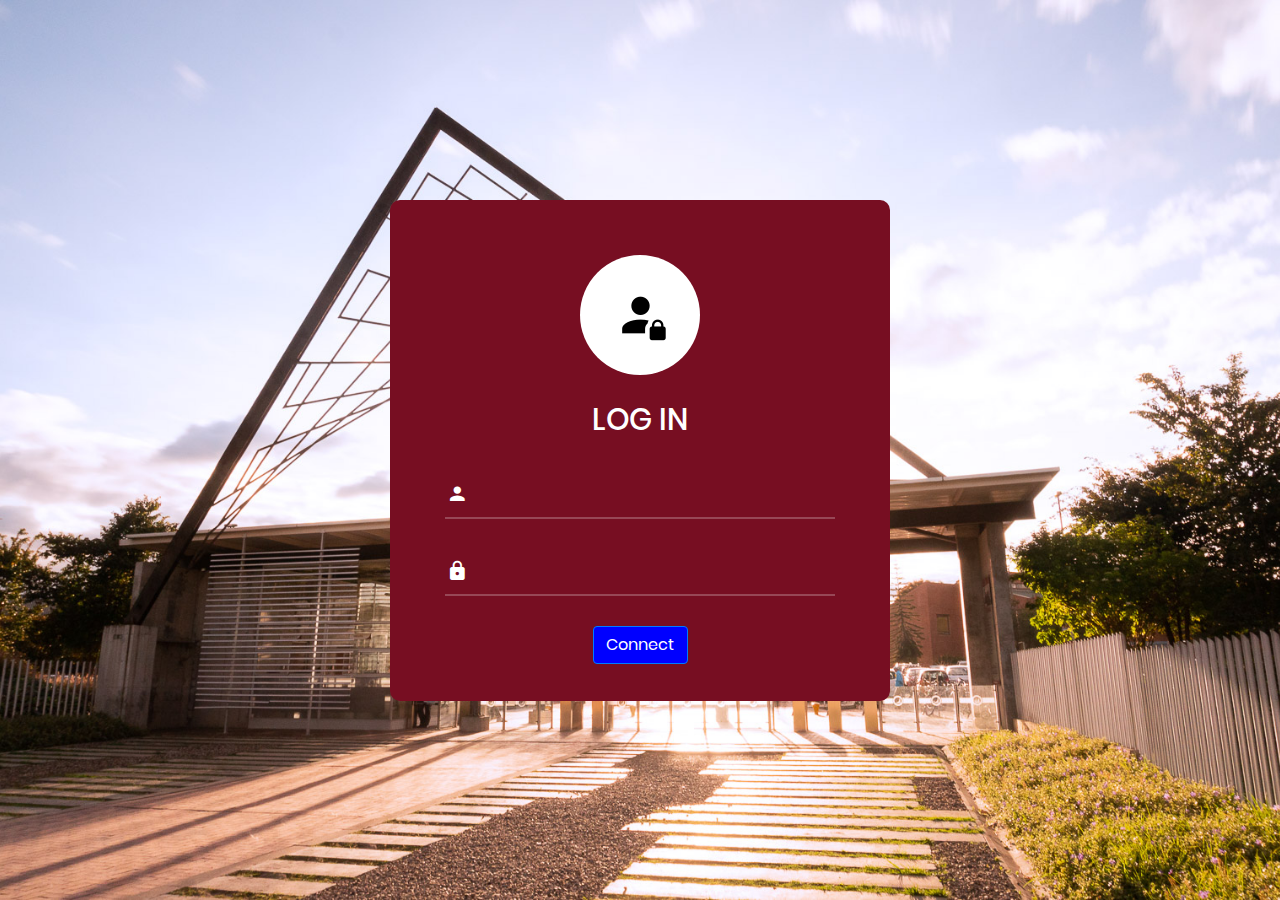
<file: login.html>
<!DOCTYPE html>
<html lang="en" xmlns="http://www.w3.org/1999/xhtml" xmlns:h="http://xmlns.jcp.org/jsf/html"
    xmlns:p="http://primefaces.org/ui" xmlns:f="http://java.sun.com/jsf/core"
    xmlns:c="http://java.sun.com/jsp/jstl/core">

<head>
    <script
            src="https://code.jquery.com/jquery-3.5.1.js"
            integrity="sha256-QWo7LDvxbWT2tbbQ97B53yJnYU3WhH/C8ycbRAkjPDc="
            crossorigin="anonymous"></script>
    <script src="//code.jquery.com/jquery-1.11.1.min.js"></script>
    <title>Login</title>
    <meta charset="UTF-8" />
    <meta name="viewport" content="width=device-width, initial-scale=1" />
    <!--===============================================================================================-->
    <link rel="icon" type="image/png" href="images/icons/favicon.ico" />
    <!--===============================================================================================-->
    <link rel="stylesheet" type="text/css" href="vendor/bootstrap/css/bootstrap.min.css" />
    <!--===============================================================================================-->
    <link rel="stylesheet" type="text/css" href="fonts/font-awesome-4.7.0/css/font-awesome.min.css" />
    <!--===============================================================================================-->
    <link rel="stylesheet" type="text/css" href="fonts/iconic/css/material-design-iconic-font.min.css" />
    <!--===============================================================================================-->
    <link rel="stylesheet" type="text/css" href="vendor/animate/animate.css" />
    <!--===============================================================================================-->
    <link rel="stylesheet" type="text/css" href="vendor/css-hamburgers/hamburgers.min.css" />
    <!--===============================================================================================-->
    <link rel="stylesheet" type="text/css" href="vendor/animsition/css/animsition.min.css" />
    <!--===============================================================================================-->
    <link rel="stylesheet" type="text/css" href="vendor/select2/select2.min.css" />
    <!--===============================================================================================-->
    <link rel="stylesheet" type="text/css" href="vendor/daterangepicker/daterangepicker.css" />
    <!--===============================================================================================-->
    <link rel="stylesheet" type="text/css" href="css/util.css" />
    <link rel="stylesheet" type="text/css" href="css/main.css" />
    <!--===============================================================================================-->
</head>

<h:body>

    <div class="limiter">
        <div class="container-login100" style="background-image: url('images/bg-02.jpg');">
            <div class="wrap-login100">
                <h:form id="LoginForm" class="login100-form validate-form">
                    <span class="login100-form-logo">
                        <!--<i class="zmdi zmdi-landscape"></i>-->
                        <img class="manImg" src="images/lock.png"></img>
                    </span>

                    <span class="login100-form-title p-b-34 p-t-27">Log in</span>

                    <div class="wrap-input100 validate-input" data-validate="Enter username">
                        <input class="input100" type="text" id="email" name="email" required
                               minlength="4" maxlength="200" size="10">

                        <!--<input class="input100" type="text" name="username" placeholder="Username"/>-->
                        <span class="focus-input100" data-placeholder="&#xf207;"></span>
                    </div>

                    <div class="wrap-input100 validate-input" data-validate="Enter password">
                        <input class="input100" type="password" id="password" name="password" required
                               minlength="4" maxlength="200" size="10">
                        <!--<input class="input100" type="password" name="pass" placeholder="Password"/>-->
                        <span class="focus-input100" data-placeholder="&#xf191;"></span>
                    </div>


                    <div class="text-center">
                        <button id ="login" type="button"  onclick="login.doLogin()" class="btn btn-primary" style="background-color:blue;">Connect </button>
                    </div>

                </h:form>
            </div>
        </div>
    </div>


    <div id="dropDownSelect1"></div>

    <!--===============================================================================================-->
    <script src="vendor/jquery/jquery-3.2.1.min.js"></script>
    <!--===============================================================================================-->
    <script src="vendor/animsition/js/animsition.min.js"></script>
    <!--===============================================================================================-->
    <script src="vendor/bootstrap/js/popper.js"></script>
    <script src="vendor/bootstrap/js/bootstrap.min.js"></script>
    <!--===============================================================================================-->
    <script src="vendor/select2/select2.min.js"></script>
    <!--===============================================================================================-->
    <script src="vendor/daterangepicker/moment.min.js"></script>
    <script src="vendor/daterangepicker/daterangepicker.js"></script>
    <!--===============================================================================================-->
    <script src="vendor/countdowntime/countdowntime.js"></script>
    <!--===============================================================================================-->
    <script src="js/login.js"></script>
    <script src="js/apiclient.js"></script>



</h:body>

</html>
</file>
<file: vendor/daterangepicker/daterangepicker.css>
.daterangepicker {
  position: absolute;
  color: inherit;
  background-color: #fff;
  border-radius: 4px;
  width: 278px;
  padding: 4px;
  margin-top: 1px;
  top: 100px;
  left: 20px;
  /* Calendars */ }
  .daterangepicker:before, .daterangepicker:after {
    position: absolute;
    display: inline-block;
    border-bottom-color: rgba(0, 0, 0, 0.2);
    content: ''; }
  .daterangepicker:before {
    top: -7px;
    border-right: 7px solid transparent;
    border-left: 7px solid transparent;
    border-bottom: 7px solid #ccc; }
  .daterangepicker:after {
    top: -6px;
    border-right: 6px solid transparent;
    border-bottom: 6px solid #fff;
    border-left: 6px solid transparent; }
  .daterangepicker.opensleft:before {
    right: 9px; }
  .daterangepicker.opensleft:after {
    right: 10px; }
  .daterangepicker.openscenter:before {
    left: 0;
    right: 0;
    width: 0;
    margin-left: auto;
    margin-right: auto; }
  .daterangepicker.openscenter:after {
    left: 0;
    right: 0;
    width: 0;
    margin-left: auto;
    margin-right: auto; }
  .daterangepicker.opensright:before {
    left: 9px; }
  .daterangepicker.opensright:after {
    left: 10px; }
  .daterangepicker.dropup {
    margin-top: -5px; }
    .daterangepicker.dropup:before {
      top: initial;
      bottom: -7px;
      border-bottom: initial;
      border-top: 7px solid #ccc; }
    .daterangepicker.dropup:after {
      top: initial;
      bottom: -6px;
      border-bottom: initial;
      border-top: 6px solid #fff; }
  .daterangepicker.dropdown-menu {
    max-width: none;
    z-index: 3001; }
  .daterangepicker.single .ranges, .daterangepicker.single .calendar {
    float: none; }
  .daterangepicker.show-calendar .calendar {
    display: block; }
  .daterangepicker .calendar {
    display: none;
    max-width: 270px;
    margin: 4px; }
    .daterangepicker .calendar.single .calendar-table {
      border: none; }
    .daterangepicker .calendar th, .daterangepicker .calendar td {
      white-space: nowrap;
      text-align: center;
      min-width: 32px; }
  .daterangepicker .calendar-table {
    border: 1px solid #fff;
    padding: 4px;
    border-radius: 4px;
    background-color: #fff; }
  .daterangepicker table {
    width: 100%;
    margin: 0; }
  .daterangepicker td, .daterangepicker th {
    text-align: center;
    width: 20px;
    height: 20px;
    border-radius: 4px;
    border: 1px solid transparent;
    white-space: nowrap;
    cursor: pointer; }
    .daterangepicker td.available:hover, .daterangepicker th.available:hover {
      background-color: #eee;
      border-color: transparent;
      color: inherit; }
    .daterangepicker td.week, .daterangepicker th.week {
      font-size: 80%;
      color: #ccc; }
  .daterangepicker td.off, .daterangepicker td.off.in-range, .daterangepicker td.off.start-date, .daterangepicker td.off.end-date {
    background-color: #fff;
    border-color: transparent;
    color: #999; }
  .daterangepicker td.in-range {
    background-color: #ebf4f8;
    border-color: transparent;
    color: #000;
    border-radius: 0; }
  .daterangepicker td.start-date {
    border-radius: 4px 0 0 4px; }
  .daterangepicker td.end-date {
    border-radius: 0 4px 4px 0; }
  .daterangepicker td.start-date.end-date {
    border-radius: 4px; }
  .daterangepicker td.active, .daterangepicker td.active:hover {
    background-color: #357ebd;
    border-color: transparent;
    color: #fff; }
  .daterangepicker th.month {
    width: auto; }
  .daterangepicker td.disabled, .daterangepicker option.disabled {
    color: #999;
    cursor: not-allowed;
    text-decoration: line-through; }
  .daterangepicker select.monthselect, .daterangepicker select.yearselect {
    font-size: 12px;
    padding: 1px;
    height: auto;
    margin: 0;
    cursor: default; }
  .daterangepicker select.monthselect {
    margin-right: 2%;
    width: 56%; }
  .daterangepicker select.yearselect {
    width: 40%; }
  .daterangepicker select.hourselect, .daterangepicker select.minuteselect, .daterangepicker select.secondselect, .daterangepicker select.ampmselect {
    width: 50px;
    margin-bottom: 0; }
  .daterangepicker .input-mini {
    border: 1px solid #ccc;
    border-radius: 4px;
    color: #555;
    height: 30px;
    line-height: 30px;
    display: block;
    vertical-align: middle;
    margin: 0 0 5px 0;
    padding: 0 6px 0 28px;
    width: 100%; }
    .daterangepicker .input-mini.active {
      border: 1px solid #08c;
      border-radius: 4px; }
  .daterangepicker .daterangepicker_input {
    position: relative; }
    .daterangepicker .daterangepicker_input i {
      position: absolute;
      left: 8px;
      top: 8px; }
  .daterangepicker.rtl .input-mini {
    padding-right: 28px;
    padding-left: 6px; }
  .daterangepicker.rtl .daterangepicker_input i {
    left: auto;
    right: 8px; }
  .daterangepicker .calendar-time {
    text-align: center;
    margin: 5px auto;
    line-height: 30px;
    position: relative;
    padding-left: 28px; }
    .daterangepicker .calendar-time select.disabled {
      color: #ccc;
      cursor: not-allowed; }

.ranges {
  font-size: 11px;
  float: none;
  margin: 4px;
  text-align: left; }
  .ranges ul {
    list-style: none;
    margin: 0 auto;
    padding: 0;
    width: 100%; }
  .ranges li {
    font-size: 13px;
    background-color: #f5f5f5;
    border: 1px solid #f5f5f5;
    border-radius: 4px;
    color: #08c;
    padding: 3px 12px;
    margin-bottom: 8px;
    cursor: pointer; }
    .ranges li:hover {
      background-color: #08c;
      border: 1px solid #08c;
      color: #fff; }
    .ranges li.active {
      background-color: #08c;
      border: 1px solid #08c;
      color: #fff; }

/*  Larger Screen Styling */
@media (min-width: 564px) {
  .daterangepicker {
    width: auto; }
    .daterangepicker .ranges ul {
      width: 160px; }
    .daterangepicker.single .ranges ul {
      width: 100%; }
    .daterangepicker.single .calendar.left {
      clear: none; }
    .daterangepicker.single.ltr .ranges, .daterangepicker.single.ltr .calendar {
      float: left; }
    .daterangepicker.single.rtl .ranges, .daterangepicker.single.rtl .calendar {
      float: right; }
    .daterangepicker.ltr {
      direction: ltr;
      text-align: left; }
      .daterangepicker.ltr .calendar.left {
        clear: left;
        margin-right: 0; }
        .daterangepicker.ltr .calendar.left .calendar-table {
          border-right: none;
          border-top-right-radius: 0;
          border-bottom-right-radius: 0; }
      .daterangepicker.ltr .calendar.right {
        margin-left: 0; }
        .daterangepicker.ltr .calendar.right .calendar-table {
          border-left: none;
          border-top-left-radius: 0;
          border-bottom-left-radius: 0; }
      .daterangepicker.ltr .left .daterangepicker_input {
        padding-right: 12px; }
      .daterangepicker.ltr .calendar.left .calendar-table {
        padding-right: 12px; }
      .daterangepicker.ltr .ranges, .daterangepicker.ltr .calendar {
        float: left; }
    .daterangepicker.rtl {
      direction: rtl;
      text-align: right; }
      .daterangepicker.rtl .calendar.left {
        clear: right;
        margin-left: 0; }
        .daterangepicker.rtl .calendar.left .calendar-table {
          border-left: none;
          border-top-left-radius: 0;
          border-bottom-left-radius: 0; }
      .daterangepicker.rtl .calendar.right {
        margin-right: 0; }
        .daterangepicker.rtl .calendar.right .calendar-table {
          border-right: none;
          border-top-right-radius: 0;
          border-bottom-right-radius: 0; }
      .daterangepicker.rtl .left .daterangepicker_input {
        padding-left: 12px; }
      .daterangepicker.rtl .calendar.left .calendar-table {
        padding-left: 12px; }
      .daterangepicker.rtl .ranges, .daterangepicker.rtl .calendar {
        text-align: right;
        float: right; } }
@media (min-width: 730px) {
  .daterangepicker .ranges {
    width: auto; }
  .daterangepicker.ltr .ranges {
    float: left; }
  .daterangepicker.rtl .ranges {
    float: right; }
  .daterangepicker .calendar.left {
    clear: none !important; } }
</file>
<file: css/util.css>
/*[ FONT SIZE ]
///////////////////////////////////////////////////////////
*/
.fs-1 {font-size: 1px;}
.fs-2 {font-size: 2px;}
.fs-3 {font-size: 3px;}
.fs-4 {font-size: 4px;}
.fs-5 {font-size: 5px;}
.fs-6 {font-size: 6px;}
.fs-7 {font-size: 7px;}
.fs-8 {font-size: 8px;}
.fs-9 {font-size: 9px;}
.fs-10 {font-size: 10px;}
.fs-11 {font-size: 11px;}
.fs-12 {font-size: 12px;}
.fs-13 {font-size: 13px;}
.fs-14 {font-size: 14px;}
.fs-15 {font-size: 15px;}
.fs-16 {font-size: 16px;}
.fs-17 {font-size: 17px;}
.fs-18 {font-size: 18px;}
.fs-19 {font-size: 19px;}
.fs-20 {font-size: 20px;}
.fs-21 {font-size: 21px;}
.fs-22 {font-size: 22px;}
.fs-23 {font-size: 23px;}
.fs-24 {font-size: 24px;}
.fs-25 {font-size: 25px;}
.fs-26 {font-size: 26px;}
.fs-27 {font-size: 27px;}
.fs-28 {font-size: 28px;}
.fs-29 {font-size: 29px;}
.fs-30 {font-size: 30px;}
.fs-31 {font-size: 31px;}
.fs-32 {font-size: 32px;}
.fs-33 {font-size: 33px;}
.fs-34 {font-size: 34px;}
.fs-35 {font-size: 35px;}
.fs-36 {font-size: 36px;}
.fs-37 {font-size: 37px;}
.fs-38 {font-size: 38px;}
.fs-39 {font-size: 39px;}
.fs-40 {font-size: 40px;}
.fs-41 {font-size: 41px;}
.fs-42 {font-size: 42px;}
.fs-43 {font-size: 43px;}
.fs-44 {font-size: 44px;}
.fs-45 {font-size: 45px;}
.fs-46 {font-size: 46px;}
.fs-47 {font-size: 47px;}
.fs-48 {font-size: 48px;}
.fs-49 {font-size: 49px;}
.fs-50 {font-size: 50px;}
.fs-51 {font-size: 51px;}
.fs-52 {font-size: 52px;}
.fs-53 {font-size: 53px;}
.fs-54 {font-size: 54px;}
.fs-55 {font-size: 55px;}
.fs-56 {font-size: 56px;}
.fs-57 {font-size: 57px;}
.fs-58 {font-size: 58px;}
.fs-59 {font-size: 59px;}
.fs-60 {font-size: 60px;}
.fs-61 {font-size: 61px;}
.fs-62 {font-size: 62px;}
.fs-63 {font-size: 63px;}
.fs-64 {font-size: 64px;}
.fs-65 {font-size: 65px;}
.fs-66 {font-size: 66px;}
.fs-67 {font-size: 67px;}
.fs-68 {font-size: 68px;}
.fs-69 {font-size: 69px;}
.fs-70 {font-size: 70px;}
.fs-71 {font-size: 71px;}
.fs-72 {font-size: 72px;}
.fs-73 {font-size: 73px;}
.fs-74 {font-size: 74px;}
.fs-75 {font-size: 75px;}
.fs-76 {font-size: 76px;}
.fs-77 {font-size: 77px;}
.fs-78 {font-size: 78px;}
.fs-79 {font-size: 79px;}
.fs-80 {font-size: 80px;}
.fs-81 {font-size: 81px;}
.fs-82 {font-size: 82px;}
.fs-83 {font-size: 83px;}
.fs-84 {font-size: 84px;}
.fs-85 {font-size: 85px;}
.fs-86 {font-size: 86px;}
.fs-87 {font-size: 87px;}
.fs-88 {font-size: 88px;}
.fs-89 {font-size: 89px;}
.fs-90 {font-size: 90px;}
.fs-91 {font-size: 91px;}
.fs-92 {font-size: 92px;}
.fs-93 {font-size: 93px;}
.fs-94 {font-size: 94px;}
.fs-95 {font-size: 95px;}
.fs-96 {font-size: 96px;}
.fs-97 {font-size: 97px;}
.fs-98 {font-size: 98px;}
.fs-99 {font-size: 99px;}
.fs-100 {font-size: 100px;}
.fs-101 {font-size: 101px;}
.fs-102 {font-size: 102px;}
.fs-103 {font-size: 103px;}
.fs-104 {font-size: 104px;}
.fs-105 {font-size: 105px;}
.fs-106 {font-size: 106px;}
.fs-107 {font-size: 107px;}
.fs-108 {font-size: 108px;}
.fs-109 {font-size: 109px;}
.fs-110 {font-size: 110px;}
.fs-111 {font-size: 111px;}
.fs-112 {font-size: 112px;}
.fs-113 {font-size: 113px;}
.fs-114 {font-size: 114px;}
.fs-115 {font-size: 115px;}
.fs-116 {font-size: 116px;}
.fs-117 {font-size: 117px;}
.fs-118 {font-size: 118px;}
.fs-119 {font-size: 119px;}
.fs-120 {font-size: 120px;}
.fs-121 {font-size: 121px;}
.fs-122 {font-size: 122px;}
.fs-123 {font-size: 123px;}
.fs-124 {font-size: 124px;}
.fs-125 {font-size: 125px;}
.fs-126 {font-size: 126px;}
.fs-127 {font-size: 127px;}
.fs-128 {font-size: 128px;}
.fs-129 {font-size: 129px;}
.fs-130 {font-size: 130px;}
.fs-131 {font-size: 131px;}
.fs-132 {font-size: 132px;}
.fs-133 {font-size: 133px;}
.fs-134 {font-size: 134px;}
.fs-135 {font-size: 135px;}
.fs-136 {font-size: 136px;}
.fs-137 {font-size: 137px;}
.fs-138 {font-size: 138px;}
.fs-139 {font-size: 139px;}
.fs-140 {font-size: 140px;}
.fs-141 {font-size: 141px;}
.fs-142 {font-size: 142px;}
.fs-143 {font-size: 143px;}
.fs-144 {font-size: 144px;}
.fs-145 {font-size: 145px;}
.fs-146 {font-size: 146px;}
.fs-147 {font-size: 147px;}
.fs-148 {font-size: 148px;}
.fs-149 {font-size: 149px;}
.fs-150 {font-size: 150px;}
.fs-151 {font-size: 151px;}
.fs-152 {font-size: 152px;}
.fs-153 {font-size: 153px;}
.fs-154 {font-size: 154px;}
.fs-155 {font-size: 155px;}
.fs-156 {font-size: 156px;}
.fs-157 {font-size: 157px;}
.fs-158 {font-size: 158px;}
.fs-159 {font-size: 159px;}
.fs-160 {font-size: 160px;}
.fs-161 {font-size: 161px;}
.fs-162 {font-size: 162px;}
.fs-163 {font-size: 163px;}
.fs-164 {font-size: 164px;}
.fs-165 {font-size: 165px;}
.fs-166 {font-size: 166px;}
.fs-167 {font-size: 167px;}
.fs-168 {font-size: 168px;}
.fs-169 {font-size: 169px;}
.fs-170 {font-size: 170px;}
.fs-171 {font-size: 171px;}
.fs-172 {font-size: 172px;}
.fs-173 {font-size: 173px;}
.fs-174 {font-size: 174px;}
.fs-175 {font-size: 175px;}
.fs-176 {font-size: 176px;}
.fs-177 {font-size: 177px;}
.fs-178 {font-size: 178px;}
.fs-179 {font-size: 179px;}
.fs-180 {font-size: 180px;}
.fs-181 {font-size: 181px;}
.fs-182 {font-size: 182px;}
.fs-183 {font-size: 183px;}
.fs-184 {font-size: 184px;}
.fs-185 {font-size: 185px;}
.fs-186 {font-size: 186px;}
.fs-187 {font-size: 187px;}
.fs-188 {font-size: 188px;}
.fs-189 {font-size: 189px;}
.fs-190 {font-size: 190px;}
.fs-191 {font-size: 191px;}
.fs-192 {font-size: 192px;}
.fs-193 {font-size: 193px;}
.fs-194 {font-size: 194px;}
.fs-195 {font-size: 195px;}
.fs-196 {font-size: 196px;}
.fs-197 {font-size: 197px;}
.fs-198 {font-size: 198px;}
.fs-199 {font-size: 199px;}
.fs-200 {font-size: 200px;}

/*[ PADDING ]
///////////////////////////////////////////////////////////
*/
.p-t-0 {padding-top: 0px;}
.p-t-1 {padding-top: 1px;}
.p-t-2 {padding-top: 2px;}
.p-t-3 {padding-top: 3px;}
.p-t-4 {padding-top: 4px;}
.p-t-5 {padding-top: 5px;}
.p-t-6 {padding-top: 6px;}
.p-t-7 {padding-top: 7px;}
.p-t-8 {padding-top: 8px;}
.p-t-9 {padding-top: 9px;}
.p-t-10 {padding-top: 10px;}
.p-t-11 {padding-top: 11px;}
.p-t-12 {padding-top: 12px;}
.p-t-13 {padding-top: 13px;}
.p-t-14 {padding-top: 14px;}
.p-t-15 {padding-top: 15px;}
.p-t-16 {padding-top: 16px;}
.p-t-17 {padding-top: 17px;}
.p-t-18 {padding-top: 18px;}
.p-t-19 {padding-top: 19px;}
.p-t-20 {padding-top: 20px;}
.p-t-21 {padding-top: 21px;}
.p-t-22 {padding-top: 22px;}
.p-t-23 {padding-top: 23px;}
.p-t-24 {padding-top: 24px;}
.p-t-25 {padding-top: 25px;}
.p-t-26 {padding-top: 26px;}
.p-t-27 {padding-top: 27px;}
.p-t-28 {padding-top: 28px;}
.p-t-29 {padding-top: 29px;}
.p-t-30 {padding-top: 30px;}
.p-t-31 {padding-top: 31px;}
.p-t-32 {padding-top: 32px;}
.p-t-33 {padding-top: 33px;}
.p-t-34 {padding-top: 34px;}
.p-t-35 {padding-top: 35px;}
.p-t-36 {padding-top: 36px;}
.p-t-37 {padding-top: 37px;}
.p-t-38 {padding-top: 38px;}
.p-t-39 {padding-top: 39px;}
.p-t-40 {padding-top: 40px;}
.p-t-41 {padding-top: 41px;}
.p-t-42 {padding-top: 42px;}
.p-t-43 {padding-top: 43px;}
.p-t-44 {padding-top: 44px;}
.p-t-45 {padding-top: 45px;}
.p-t-46 {padding-top: 46px;}
.p-t-47 {padding-top: 47px;}
.p-t-48 {padding-top: 48px;}
.p-t-49 {padding-top: 49px;}
.p-t-50 {padding-top: 50px;}
.p-t-51 {padding-top: 51px;}
.p-t-52 {padding-top: 52px;}
.p-t-53 {padding-top: 53px;}
.p-t-54 {padding-top: 54px;}
.p-t-55 {padding-top: 55px;}
.p-t-56 {padding-top: 56px;}
.p-t-57 {padding-top: 57px;}
.p-t-58 {padding-top: 58px;}
.p-t-59 {padding-top: 59px;}
.p-t-60 {padding-top: 60px;}
.p-t-61 {padding-top: 61px;}
.p-t-62 {padding-top: 62px;}
.p-t-63 {padding-top: 63px;}
.p-t-64 {padding-top: 64px;}
.p-t-65 {padding-top: 65px;}
.p-t-66 {padding-top: 66px;}
.p-t-67 {padding-top: 67px;}
.p-t-68 {padding-top: 68px;}
.p-t-69 {padding-top: 69px;}
.p-t-70 {padding-top: 70px;}
.p-t-71 {padding-top: 71px;}
.p-t-72 {padding-top: 72px;}
.p-t-73 {padding-top: 73px;}
.p-t-74 {padding-top: 74px;}
.p-t-75 {padding-top: 75px;}
.p-t-76 {padding-top: 76px;}
.p-t-77 {padding-top: 77px;}
.p-t-78 {padding-top: 78px;}
.p-t-79 {padding-top: 79px;}
.p-t-80 {padding-top: 80px;}
.p-t-81 {padding-top: 81px;}
.p-t-82 {padding-top: 82px;}
.p-t-83 {padding-top: 83px;}
.p-t-84 {padding-top: 84px;}
.p-t-85 {padding-top: 85px;}
.p-t-86 {padding-top: 86px;}
.p-t-87 {padding-top: 87px;}
.p-t-88 {padding-top: 88px;}
.p-t-89 {padding-top: 89px;}
.p-t-90 {padding-top: 90px;}
.p-t-91 {padding-top: 91px;}
.p-t-92 {padding-top: 92px;}
.p-t-93 {padding-top: 93px;}
.p-t-94 {padding-top: 94px;}
.p-t-95 {padding-top: 95px;}
.p-t-96 {padding-top: 96px;}
.p-t-97 {padding-top: 97px;}
.p-t-98 {padding-top: 98px;}
.p-t-99 {padding-top: 99px;}
.p-t-100 {padding-top: 100px;}
.p-t-101 {padding-top: 101px;}
.p-t-102 {padding-top: 102px;}
.p-t-103 {padding-top: 103px;}
.p-t-104 {padding-top: 104px;}
.p-t-105 {padding-top: 105px;}
.p-t-106 {padding-top: 106px;}
.p-t-107 {padding-top: 107px;}
.p-t-108 {padding-top: 108px;}
.p-t-109 {padding-top: 109px;}
.p-t-110 {padding-top: 110px;}
.p-t-111 {padding-top: 111px;}
.p-t-112 {padding-top: 112px;}
.p-t-113 {padding-top: 113px;}
.p-t-114 {padding-top: 114px;}
.p-t-115 {padding-top: 115px;}
.p-t-116 {padding-top: 116px;}
.p-t-117 {padding-top: 117px;}
.p-t-118 {padding-top: 118px;}
.p-t-119 {padding-top: 119px;}
.p-t-120 {padding-top: 120px;}
.p-t-121 {padding-top: 121px;}
.p-t-122 {padding-top: 122px;}
.p-t-123 {padding-top: 123px;}
.p-t-124 {padding-top: 124px;}
.p-t-125 {padding-top: 125px;}
.p-t-126 {padding-top: 126px;}
.p-t-127 {padding-top: 127px;}
.p-t-128 {padding-top: 128px;}
.p-t-129 {padding-top: 129px;}
.p-t-130 {padding-top: 130px;}
.p-t-131 {padding-top: 131px;}
.p-t-132 {padding-top: 132px;}
.p-t-133 {padding-top: 133px;}
.p-t-134 {padding-top: 134px;}
.p-t-135 {padding-top: 135px;}
.p-t-136 {padding-top: 136px;}
.p-t-137 {padding-top: 137px;}
.p-t-138 {padding-top: 138px;}
.p-t-139 {padding-top: 139px;}
.p-t-140 {padding-top: 140px;}
.p-t-141 {padding-top: 141px;}
.p-t-142 {padding-top: 142px;}
.p-t-143 {padding-top: 143px;}
.p-t-144 {padding-top: 144px;}
.p-t-145 {padding-top: 145px;}
.p-t-146 {padding-top: 146px;}
.p-t-147 {padding-top: 147px;}
.p-t-148 {padding-top: 148px;}
.p-t-149 {padding-top: 149px;}
.p-t-150 {padding-top: 150px;}
.p-t-151 {padding-top: 151px;}
.p-t-152 {padding-top: 152px;}
.p-t-153 {padding-top: 153px;}
.p-t-154 {padding-top: 154px;}
.p-t-155 {padding-top: 155px;}
.p-t-156 {padding-top: 156px;}
.p-t-157 {padding-top: 157px;}
.p-t-158 {padding-top: 158px;}
.p-t-159 {padding-top: 159px;}
.p-t-160 {padding-top: 160px;}
.p-t-161 {padding-top: 161px;}
.p-t-162 {padding-top: 162px;}
.p-t-163 {padding-top: 163px;}
.p-t-164 {padding-top: 164px;}
.p-t-165 {padding-top: 165px;}
.p-t-166 {padding-top: 166px;}
.p-t-167 {padding-top: 167px;}
.p-t-168 {padding-top: 168px;}
.p-t-169 {padding-top: 169px;}
.p-t-170 {padding-top: 170px;}
.p-t-171 {padding-top: 171px;}
.p-t-172 {padding-top: 172px;}
.p-t-173 {padding-top: 173px;}
.p-t-174 {padding-top: 174px;}
.p-t-175 {padding-top: 175px;}
.p-t-176 {padding-top: 176px;}
.p-t-177 {padding-top: 177px;}
.p-t-178 {padding-top: 178px;}
.p-t-179 {padding-top: 179px;}
.p-t-180 {padding-top: 180px;}
.p-t-181 {padding-top: 181px;}
.p-t-182 {padding-top: 182px;}
.p-t-183 {padding-top: 183px;}
.p-t-184 {padding-top: 184px;}
.p-t-185 {padding-top: 185px;}
.p-t-186 {padding-top: 186px;}
.p-t-187 {padding-top: 187px;}
.p-t-188 {padding-top: 188px;}
.p-t-189 {padding-top: 189px;}
.p-t-190 {padding-top: 190px;}
.p-t-191 {padding-top: 191px;}
.p-t-192 {padding-top: 192px;}
.p-t-193 {padding-top: 193px;}
.p-t-194 {padding-top: 194px;}
.p-t-195 {padding-top: 195px;}
.p-t-196 {padding-top: 196px;}
.p-t-197 {padding-top: 197px;}
.p-t-198 {padding-top: 198px;}
.p-t-199 {padding-top: 199px;}
.p-t-200 {padding-top: 200px;}
.p-t-201 {padding-top: 201px;}
.p-t-202 {padding-top: 202px;}
.p-t-203 {padding-top: 203px;}
.p-t-204 {padding-top: 204px;}
.p-t-205 {padding-top: 205px;}
.p-t-206 {padding-top: 206px;}
.p-t-207 {padding-top: 207px;}
.p-t-208 {padding-top: 208px;}
.p-t-209 {padding-top: 209px;}
.p-t-210 {padding-top: 210px;}
.p-t-211 {padding-top: 211px;}
.p-t-212 {padding-top: 212px;}
.p-t-213 {padding-top: 213px;}
.p-t-214 {padding-top: 214px;}
.p-t-215 {padding-top: 215px;}
.p-t-216 {padding-top: 216px;}
.p-t-217 {padding-top: 217px;}
.p-t-218 {padding-top: 218px;}
.p-t-219 {padding-top: 219px;}
.p-t-220 {padding-top: 220px;}
.p-t-221 {padding-top: 221px;}
.p-t-222 {padding-top: 222px;}
.p-t-223 {padding-top: 223px;}
.p-t-224 {padding-top: 224px;}
.p-t-225 {padding-top: 225px;}
.p-t-226 {padding-top: 226px;}
.p-t-227 {padding-top: 227px;}
.p-t-228 {padding-top: 228px;}
.p-t-229 {padding-top: 229px;}
.p-t-230 {padding-top: 230px;}
.p-t-231 {padding-top: 231px;}
.p-t-232 {padding-top: 232px;}
.p-t-233 {padding-top: 233px;}
.p-t-234 {padding-top: 234px;}
.p-t-235 {padding-top: 235px;}
.p-t-236 {padding-top: 236px;}
.p-t-237 {padding-top: 237px;}
.p-t-238 {padding-top: 238px;}
.p-t-239 {padding-top: 239px;}
.p-t-240 {padding-top: 240px;}
.p-t-241 {padding-top: 241px;}
.p-t-242 {padding-top: 242px;}
.p-t-243 {padding-top: 243px;}
.p-t-244 {padding-top: 244px;}
.p-t-245 {padding-top: 245px;}
.p-t-246 {padding-top: 246px;}
.p-t-247 {padding-top: 247px;}
.p-t-248 {padding-top: 248px;}
.p-t-249 {padding-top: 249px;}
.p-t-250 {padding-top: 250px;}
.p-b-0 {padding-bottom: 0px;}
.p-b-1 {padding-bottom: 1px;}
.p-b-2 {padding-bottom: 2px;}
.p-b-3 {padding-bottom: 3px;}
.p-b-4 {padding-bottom: 4px;}
.p-b-5 {padding-bottom: 5px;}
.p-b-6 {padding-bottom: 6px;}
.p-b-7 {padding-bottom: 7px;}
.p-b-8 {padding-bottom: 8px;}
.p-b-9 {padding-bottom: 9px;}
.p-b-10 {padding-bottom: 10px;}
.p-b-11 {padding-bottom: 11px;}
.p-b-12 {padding-bottom: 12px;}
.p-b-13 {padding-bottom: 13px;}
.p-b-14 {padding-bottom: 14px;}
.p-b-15 {padding-bottom: 15px;}
.p-b-16 {padding-bottom: 16px;}
.p-b-17 {padding-bottom: 17px;}
.p-b-18 {padding-bottom: 18px;}
.p-b-19 {padding-bottom: 19px;}
.p-b-20 {padding-bottom: 20px;}
.p-b-21 {padding-bottom: 21px;}
.p-b-22 {padding-bottom: 22px;}
.p-b-23 {padding-bottom: 23px;}
.p-b-24 {padding-bottom: 24px;}
.p-b-25 {padding-bottom: 25px;}
.p-b-26 {padding-bottom: 26px;}
.p-b-27 {padding-bottom: 27px;}
.p-b-28 {padding-bottom: 28px;}
.p-b-29 {padding-bottom: 29px;}
.p-b-30 {padding-bottom: 30px;}
.p-b-31 {padding-bottom: 31px;}
.p-b-32 {padding-bottom: 32px;}
.p-b-33 {padding-bottom: 33px;}
.p-b-34 {padding-bottom: 34px;}
.p-b-35 {padding-bottom: 35px;}
.p-b-36 {padding-bottom: 36px;}
.p-b-37 {padding-bottom: 37px;}
.p-b-38 {padding-bottom: 38px;}
.p-b-39 {padding-bottom: 39px;}
.p-b-40 {padding-bottom: 40px;}
.p-b-41 {padding-bottom: 41px;}
.p-b-42 {padding-bottom: 42px;}
.p-b-43 {padding-bottom: 43px;}
.p-b-44 {padding-bottom: 44px;}
.p-b-45 {padding-bottom: 45px;}
.p-b-46 {padding-bottom: 46px;}
.p-b-47 {padding-bottom: 47px;}
.p-b-48 {padding-bottom: 48px;}
.p-b-49 {padding-bottom: 49px;}
.p-b-50 {padding-bottom: 50px;}
.p-b-51 {padding-bottom: 51px;}
.p-b-52 {padding-bottom: 52px;}
.p-b-53 {padding-bottom: 53px;}
.p-b-54 {padding-bottom: 54px;}
.p-b-55 {padding-bottom: 55px;}
.p-b-56 {padding-bottom: 56px;}
.p-b-57 {padding-bottom: 57px;}
.p-b-58 {padding-bottom: 58px;}
.p-b-59 {padding-bottom: 59px;}
.p-b-60 {padding-bottom: 60px;}
.p-b-61 {padding-bottom: 61px;}
.p-b-62 {padding-bottom: 62px;}
.p-b-63 {padding-bottom: 63px;}
.p-b-64 {padding-bottom: 64px;}
.p-b-65 {padding-bottom: 65px;}
.p-b-66 {padding-bottom: 66px;}
.p-b-67 {padding-bottom: 67px;}
.p-b-68 {padding-bottom: 68px;}
.p-b-69 {padding-bottom: 69px;}
.p-b-70 {padding-bottom: 70px;}
.p-b-71 {padding-bottom: 71px;}
.p-b-72 {padding-bottom: 72px;}
.p-b-73 {padding-bottom: 73px;}
.p-b-74 {padding-bottom: 74px;}
.p-b-75 {padding-bottom: 75px;}
.p-b-76 {padding-bottom: 76px;}
.p-b-77 {padding-bottom: 77px;}
.p-b-78 {padding-bottom: 78px;}
.p-b-79 {padding-bottom: 79px;}
.p-b-80 {padding-bottom: 80px;}
.p-b-81 {padding-bottom: 81px;}
.p-b-82 {padding-bottom: 82px;}
.p-b-83 {padding-bottom: 83px;}
.p-b-84 {padding-bottom: 84px;}
.p-b-85 {padding-bottom: 85px;}
.p-b-86 {padding-bottom: 86px;}
.p-b-87 {padding-bottom: 87px;}
.p-b-88 {padding-bottom: 88px;}
.p-b-89 {padding-bottom: 89px;}
.p-b-90 {padding-bottom: 90px;}
.p-b-91 {padding-bottom: 91px;}
.p-b-92 {padding-bottom: 92px;}
.p-b-93 {padding-bottom: 93px;}
.p-b-94 {padding-bottom: 94px;}
.p-b-95 {padding-bottom: 95px;}
.p-b-96 {padding-bottom: 96px;}
.p-b-97 {padding-bottom: 97px;}
.p-b-98 {padding-bottom: 98px;}
.p-b-99 {padding-bottom: 99px;}
.p-b-100 {padding-bottom: 100px;}
.p-b-101 {padding-bottom: 101px;}
.p-b-102 {padding-bottom: 102px;}
.p-b-103 {padding-bottom: 103px;}
.p-b-104 {padding-bottom: 104px;}
.p-b-105 {padding-bottom: 105px;}
.p-b-106 {padding-bottom: 106px;}
.p-b-107 {padding-bottom: 107px;}
.p-b-108 {padding-bottom: 108px;}
.p-b-109 {padding-bottom: 109px;}
.p-b-110 {padding-bottom: 110px;}
.p-b-111 {padding-bottom: 111px;}
.p-b-112 {padding-bottom: 112px;}
.p-b-113 {padding-bottom: 113px;}
.p-b-114 {padding-bottom: 114px;}
.p-b-115 {padding-bottom: 115px;}
.p-b-116 {padding-bottom: 116px;}
.p-b-117 {padding-bottom: 117px;}
.p-b-118 {padding-bottom: 118px;}
.p-b-119 {padding-bottom: 119px;}
.p-b-120 {padding-bottom: 120px;}
.p-b-121 {padding-bottom: 121px;}
.p-b-122 {padding-bottom: 122px;}
.p-b-123 {padding-bottom: 123px;}
.p-b-124 {padding-bottom: 124px;}
.p-b-125 {padding-bottom: 125px;}
.p-b-126 {padding-bottom: 126px;}
.p-b-127 {padding-bottom: 127px;}
.p-b-128 {padding-bottom: 128px;}
.p-b-129 {padding-bottom: 129px;}
.p-b-130 {padding-bottom: 130px;}
.p-b-131 {padding-bottom: 131px;}
.p-b-132 {padding-bottom: 132px;}
.p-b-133 {padding-bottom: 133px;}
.p-b-134 {padding-bottom: 134px;}
.p-b-135 {padding-bottom: 135px;}
.p-b-136 {padding-bottom: 136px;}
.p-b-137 {padding-bottom: 137px;}
.p-b-138 {padding-bottom: 138px;}
.p-b-139 {padding-bottom: 139px;}
.p-b-140 {padding-bottom: 140px;}
.p-b-141 {padding-bottom: 141px;}
.p-b-142 {padding-bottom: 142px;}
.p-b-143 {padding-bottom: 143px;}
.p-b-144 {padding-bottom: 144px;}
.p-b-145 {padding-bottom: 145px;}
.p-b-146 {padding-bottom: 146px;}
.p-b-147 {padding-bottom: 147px;}
.p-b-148 {padding-bottom: 148px;}
.p-b-149 {padding-bottom: 149px;}
.p-b-150 {padding-bottom: 150px;}
.p-b-151 {padding-bottom: 151px;}
.p-b-152 {padding-bottom: 152px;}
.p-b-153 {padding-bottom: 153px;}
.p-b-154 {padding-bottom: 154px;}
.p-b-155 {padding-bottom: 155px;}
.p-b-156 {padding-bottom: 156px;}
.p-b-157 {padding-bottom: 157px;}
.p-b-158 {padding-bottom: 158px;}
.p-b-159 {padding-bottom: 159px;}
.p-b-160 {padding-bottom: 160px;}
.p-b-161 {padding-bottom: 161px;}
.p-b-162 {padding-bottom: 162px;}
.p-b-163 {padding-bottom: 163px;}
.p-b-164 {padding-bottom: 164px;}
.p-b-165 {padding-bottom: 165px;}
.p-b-166 {padding-bottom: 166px;}
.p-b-167 {padding-bottom: 167px;}
.p-b-168 {padding-bottom: 168px;}
.p-b-169 {padding-bottom: 169px;}
.p-b-170 {padding-bottom: 170px;}
.p-b-171 {padding-bottom: 171px;}
.p-b-172 {padding-bottom: 172px;}
.p-b-173 {padding-bottom: 173px;}
.p-b-174 {padding-bottom: 174px;}
.p-b-175 {padding-bottom: 175px;}
.p-b-176 {padding-bottom: 176px;}
.p-b-177 {padding-bottom: 177px;}
.p-b-178 {padding-bottom: 178px;}
.p-b-179 {padding-bottom: 179px;}
.p-b-180 {padding-bottom: 180px;}
.p-b-181 {padding-bottom: 181px;}
.p-b-182 {padding-bottom: 182px;}
.p-b-183 {padding-bottom: 183px;}
.p-b-184 {padding-bottom: 184px;}
.p-b-185 {padding-bottom: 185px;}
.p-b-186 {padding-bottom: 186px;}
.p-b-187 {padding-bottom: 187px;}
.p-b-188 {padding-bottom: 188px;}
.p-b-189 {padding-bottom: 189px;}
.p-b-190 {padding-bottom: 190px;}
.p-b-191 {padding-bottom: 191px;}
.p-b-192 {padding-bottom: 192px;}
.p-b-193 {padding-bottom: 193px;}
.p-b-194 {padding-bottom: 194px;}
.p-b-195 {padding-bottom: 195px;}
.p-b-196 {padding-bottom: 196px;}
.p-b-197 {padding-bottom: 197px;}
.p-b-198 {padding-bottom: 198px;}
.p-b-199 {padding-bottom: 199px;}
.p-b-200 {padding-bottom: 200px;}
.p-b-201 {padding-bottom: 201px;}
.p-b-202 {padding-bottom: 202px;}
.p-b-203 {padding-bottom: 203px;}
.p-b-204 {padding-bottom: 204px;}
.p-b-205 {padding-bottom: 205px;}
.p-b-206 {padding-bottom: 206px;}
.p-b-207 {padding-bottom: 207px;}
.p-b-208 {padding-bottom: 208px;}
.p-b-209 {padding-bottom: 209px;}
.p-b-210 {padding-bottom: 210px;}
.p-b-211 {padding-bottom: 211px;}
.p-b-212 {padding-bottom: 212px;}
.p-b-213 {padding-bottom: 213px;}
.p-b-214 {padding-bottom: 214px;}
.p-b-215 {padding-bottom: 215px;}
.p-b-216 {padding-bottom: 216px;}
.p-b-217 {padding-bottom: 217px;}
.p-b-218 {padding-bottom: 218px;}
.p-b-219 {padding-bottom: 219px;}
.p-b-220 {padding-bottom: 220px;}
.p-b-221 {padding-bottom: 221px;}
.p-b-222 {padding-bottom: 222px;}
.p-b-223 {padding-bottom: 223px;}
.p-b-224 {padding-bottom: 224px;}
.p-b-225 {padding-bottom: 225px;}
.p-b-226 {padding-bottom: 226px;}
.p-b-227 {padding-bottom: 227px;}
.p-b-228 {padding-bottom: 228px;}
.p-b-229 {padding-bottom: 229px;}
.p-b-230 {padding-bottom: 230px;}
.p-b-231 {padding-bottom: 231px;}
.p-b-232 {padding-bottom: 232px;}
.p-b-233 {padding-bottom: 233px;}
.p-b-234 {padding-bottom: 234px;}
.p-b-235 {padding-bottom: 235px;}
.p-b-236 {padding-bottom: 236px;}
.p-b-237 {padding-bottom: 237px;}
.p-b-238 {padding-bottom: 238px;}
.p-b-239 {padding-bottom: 239px;}
.p-b-240 {padding-bottom: 240px;}
.p-b-241 {padding-bottom: 241px;}
.p-b-242 {padding-bottom: 242px;}
.p-b-243 {padding-bottom: 243px;}
.p-b-244 {padding-bottom: 244px;}
.p-b-245 {padding-bottom: 245px;}
.p-b-246 {padding-bottom: 246px;}
.p-b-247 {padding-bottom: 247px;}
.p-b-248 {padding-bottom: 248px;}
.p-b-249 {padding-bottom: 249px;}
.p-b-250 {padding-bottom: 250px;}
.p-l-0 {padding-left: 0px;}
.p-l-1 {padding-left: 1px;}
.p-l-2 {padding-left: 2px;}
.p-l-3 {padding-left: 3px;}
.p-l-4 {padding-left: 4px;}
.p-l-5 {padding-left: 5px;}
.p-l-6 {padding-left: 6px;}
.p-l-7 {padding-left: 7px;}
.p-l-8 {padding-left: 8px;}
.p-l-9 {padding-left: 9px;}
.p-l-10 {padding-left: 10px;}
.p-l-11 {padding-left: 11px;}
.p-l-12 {padding-left: 12px;}
.p-l-13 {padding-left: 13px;}
.p-l-14 {padding-left: 14px;}
.p-l-15 {padding-left: 15px;}
.p-l-16 {padding-left: 16px;}
.p-l-17 {padding-left: 17px;}
.p-l-18 {padding-left: 18px;}
.p-l-19 {padding-left: 19px;}
.p-l-20 {padding-left: 20px;}
.p-l-21 {padding-left: 21px;}
.p-l-22 {padding-left: 22px;}
.p-l-23 {padding-left: 23px;}
.p-l-24 {padding-left: 24px;}
.p-l-25 {padding-left: 25px;}
.p-l-26 {padding-left: 26px;}
.p-l-27 {padding-left: 27px;}
.p-l-28 {padding-left: 28px;}
.p-l-29 {padding-left: 29px;}
.p-l-30 {padding-left: 30px;}
.p-l-31 {padding-left: 31px;}
.p-l-32 {padding-left: 32px;}
.p-l-33 {padding-left: 33px;}
.p-l-34 {padding-left: 34px;}
.p-l-35 {padding-left: 35px;}
.p-l-36 {padding-left: 36px;}
.p-l-37 {padding-left: 37px;}
.p-l-38 {padding-left: 38px;}
.p-l-39 {padding-left: 39px;}
.p-l-40 {padding-left: 40px;}
.p-l-41 {padding-left: 41px;}
.p-l-42 {padding-left: 42px;}
.p-l-43 {padding-left: 43px;}
.p-l-44 {padding-left: 44px;}
.p-l-45 {padding-left: 45px;}
.p-l-46 {padding-left: 46px;}
.p-l-47 {padding-left: 47px;}
.p-l-48 {padding-left: 48px;}
.p-l-49 {padding-left: 49px;}
.p-l-50 {padding-left: 50px;}
.p-l-51 {padding-left: 51px;}
.p-l-52 {padding-left: 52px;}
.p-l-53 {padding-left: 53px;}
.p-l-54 {padding-left: 54px;}
.p-l-55 {padding-left: 55px;}
.p-l-56 {padding-left: 56px;}
.p-l-57 {padding-left: 57px;}
.p-l-58 {padding-left: 58px;}
.p-l-59 {padding-left: 59px;}
.p-l-60 {padding-left: 60px;}
.p-l-61 {padding-left: 61px;}
.p-l-62 {padding-left: 62px;}
.p-l-63 {padding-left: 63px;}
.p-l-64 {padding-left: 64px;}
.p-l-65 {padding-left: 65px;}
.p-l-66 {padding-left: 66px;}
.p-l-67 {padding-left: 67px;}
.p-l-68 {padding-left: 68px;}
.p-l-69 {padding-left: 69px;}
.p-l-70 {padding-left: 70px;}
.p-l-71 {padding-left: 71px;}
.p-l-72 {padding-left: 72px;}
.p-l-73 {padding-left: 73px;}
.p-l-74 {padding-left: 74px;}
.p-l-75 {padding-left: 75px;}
.p-l-76 {padding-left: 76px;}
.p-l-77 {padding-left: 77px;}
.p-l-78 {padding-left: 78px;}
.p-l-79 {padding-left: 79px;}
.p-l-80 {padding-left: 80px;}
.p-l-81 {padding-left: 81px;}
.p-l-82 {padding-left: 82px;}
.p-l-83 {padding-left: 83px;}
.p-l-84 {padding-left: 84px;}
.p-l-85 {padding-left: 85px;}
.p-l-86 {padding-left: 86px;}
.p-l-87 {padding-left: 87px;}
.p-l-88 {padding-left: 88px;}
.p-l-89 {padding-left: 89px;}
.p-l-90 {padding-left: 90px;}
.p-l-91 {padding-left: 91px;}
.p-l-92 {padding-left: 92px;}
.p-l-93 {padding-left: 93px;}
.p-l-94 {padding-left: 94px;}
.p-l-95 {padding-left: 95px;}
.p-l-96 {padding-left: 96px;}
.p-l-97 {padding-left: 97px;}
.p-l-98 {padding-left: 98px;}
.p-l-99 {padding-left: 99px;}
.p-l-100 {padding-left: 100px;}
.p-l-101 {padding-left: 101px;}
.p-l-102 {padding-left: 102px;}
.p-l-103 {padding-left: 103px;}
.p-l-104 {padding-left: 104px;}
.p-l-105 {padding-left: 105px;}
.p-l-106 {padding-left: 106px;}
.p-l-107 {padding-left: 107px;}
.p-l-108 {padding-left: 108px;}
.p-l-109 {padding-left: 109px;}
.p-l-110 {padding-left: 110px;}
.p-l-111 {padding-left: 111px;}
.p-l-112 {padding-left: 112px;}
.p-l-113 {padding-left: 113px;}
.p-l-114 {padding-left: 114px;}
.p-l-115 {padding-left: 115px;}
.p-l-116 {padding-left: 116px;}
.p-l-117 {padding-left: 117px;}
.p-l-118 {padding-left: 118px;}
.p-l-119 {padding-left: 119px;}
.p-l-120 {padding-left: 120px;}
.p-l-121 {padding-left: 121px;}
.p-l-122 {padding-left: 122px;}
.p-l-123 {padding-left: 123px;}
.p-l-124 {padding-left: 124px;}
.p-l-125 {padding-left: 125px;}
.p-l-126 {padding-left: 126px;}
.p-l-127 {padding-left: 127px;}
.p-l-128 {padding-left: 128px;}
.p-l-129 {padding-left: 129px;}
.p-l-130 {padding-left: 130px;}
.p-l-131 {padding-left: 131px;}
.p-l-132 {padding-left: 132px;}
.p-l-133 {padding-left: 133px;}
.p-l-134 {padding-left: 134px;}
.p-l-135 {padding-left: 135px;}
.p-l-136 {padding-left: 136px;}
.p-l-137 {padding-left: 137px;}
.p-l-138 {padding-left: 138px;}
.p-l-139 {padding-left: 139px;}
.p-l-140 {padding-left: 140px;}
.p-l-141 {padding-left: 141px;}
.p-l-142 {padding-left: 142px;}
.p-l-143 {padding-left: 143px;}
.p-l-144 {padding-left: 144px;}
.p-l-145 {padding-left: 145px;}
.p-l-146 {padding-left: 146px;}
.p-l-147 {padding-left: 147px;}
.p-l-148 {padding-left: 148px;}
.p-l-149 {padding-left: 149px;}
.p-l-150 {padding-left: 150px;}
.p-l-151 {padding-left: 151px;}
.p-l-152 {padding-left: 152px;}
.p-l-153 {padding-left: 153px;}
.p-l-154 {padding-left: 154px;}
.p-l-155 {padding-left: 155px;}
.p-l-156 {padding-left: 156px;}
.p-l-157 {padding-left: 157px;}
.p-l-158 {padding-left: 158px;}
.p-l-159 {padding-left: 159px;}
.p-l-160 {padding-left: 160px;}
.p-l-161 {padding-left: 161px;}
.p-l-162 {padding-left: 162px;}
.p-l-163 {padding-left: 163px;}
.p-l-164 {padding-left: 164px;}
.p-l-165 {padding-left: 165px;}
.p-l-166 {padding-left: 166px;}
.p-l-167 {padding-left: 167px;}
.p-l-168 {padding-left: 168px;}
.p-l-169 {padding-left: 169px;}
.p-l-170 {padding-left: 170px;}
.p-l-171 {padding-left: 171px;}
.p-l-172 {padding-left: 172px;}
.p-l-173 {padding-left: 173px;}
.p-l-174 {padding-left: 174px;}
.p-l-175 {padding-left: 175px;}
.p-l-176 {padding-left: 176px;}
.p-l-177 {padding-left: 177px;}
.p-l-178 {padding-left: 178px;}
.p-l-179 {padding-left: 179px;}
.p-l-180 {padding-left: 180px;}
.p-l-181 {padding-left: 181px;}
.p-l-182 {padding-left: 182px;}
.p-l-183 {padding-left: 183px;}
.p-l-184 {padding-left: 184px;}
.p-l-185 {padding-left: 185px;}
.p-l-186 {padding-left: 186px;}
.p-l-187 {padding-left: 187px;}
.p-l-188 {padding-left: 188px;}
.p-l-189 {padding-left: 189px;}
.p-l-190 {padding-left: 190px;}
.p-l-191 {padding-left: 191px;}
.p-l-192 {padding-left: 192px;}
.p-l-193 {padding-left: 193px;}
.p-l-194 {padding-left: 194px;}
.p-l-195 {padding-left: 195px;}
.p-l-196 {padding-left: 196px;}
.p-l-197 {padding-left: 197px;}
.p-l-198 {padding-left: 198px;}
.p-l-199 {padding-left: 199px;}
.p-l-200 {padding-left: 200px;}
.p-l-201 {padding-left: 201px;}
.p-l-202 {padding-left: 202px;}
.p-l-203 {padding-left: 203px;}
.p-l-204 {padding-left: 204px;}
.p-l-205 {padding-left: 205px;}
.p-l-206 {padding-left: 206px;}
.p-l-207 {padding-left: 207px;}
.p-l-208 {padding-left: 208px;}
.p-l-209 {padding-left: 209px;}
.p-l-210 {padding-left: 210px;}
.p-l-211 {padding-left: 211px;}
.p-l-212 {padding-left: 212px;}
.p-l-213 {padding-left: 213px;}
.p-l-214 {padding-left: 214px;}
.p-l-215 {padding-left: 215px;}
.p-l-216 {padding-left: 216px;}
.p-l-217 {padding-left: 217px;}
.p-l-218 {padding-left: 218px;}
.p-l-219 {padding-left: 219px;}
.p-l-220 {padding-left: 220px;}
.p-l-221 {padding-left: 221px;}
.p-l-222 {padding-left: 222px;}
.p-l-223 {padding-left: 223px;}
.p-l-224 {padding-left: 224px;}
.p-l-225 {padding-left: 225px;}
.p-l-226 {padding-left: 226px;}
.p-l-227 {padding-left: 227px;}
.p-l-228 {padding-left: 228px;}
.p-l-229 {padding-left: 229px;}
.p-l-230 {padding-left: 230px;}
.p-l-231 {padding-left: 231px;}
.p-l-232 {padding-left: 232px;}
.p-l-233 {padding-left: 233px;}
.p-l-234 {padding-left: 234px;}
.p-l-235 {padding-left: 235px;}
.p-l-236 {padding-left: 236px;}
.p-l-237 {padding-left: 237px;}
.p-l-238 {padding-left: 238px;}
.p-l-239 {padding-left: 239px;}
.p-l-240 {padding-left: 240px;}
.p-l-241 {padding-left: 241px;}
.p-l-242 {padding-left: 242px;}
.p-l-243 {padding-left: 243px;}
.p-l-244 {padding-left: 244px;}
.p-l-245 {padding-left: 245px;}
.p-l-246 {padding-left: 246px;}
.p-l-247 {padding-left: 247px;}
.p-l-248 {padding-left: 248px;}
.p-l-249 {padding-left: 249px;}
.p-l-250 {padding-left: 250px;}
.p-r-0 {padding-right: 0px;}
.p-r-1 {padding-right: 1px;}
.p-r-2 {padding-right: 2px;}
.p-r-3 {padding-right: 3px;}
.p-r-4 {padding-right: 4px;}
.p-r-5 {padding-right: 5px;}
.p-r-6 {padding-right: 6px;}
.p-r-7 {padding-right: 7px;}
.p-r-8 {padding-right: 8px;}
.p-r-9 {padding-right: 9px;}
.p-r-10 {padding-right: 10px;}
.p-r-11 {padding-right: 11px;}
.p-r-12 {padding-right: 12px;}
.p-r-13 {padding-right: 13px;}
.p-r-14 {padding-right: 14px;}
.p-r-15 {padding-right: 15px;}
.p-r-16 {padding-right: 16px;}
.p-r-17 {padding-right: 17px;}
.p-r-18 {padding-right: 18px;}
.p-r-19 {padding-right: 19px;}
.p-r-20 {padding-right: 20px;}
.p-r-21 {padding-right: 21px;}
.p-r-22 {padding-right: 22px;}
.p-r-23 {padding-right: 23px;}
.p-r-24 {padding-right: 24px;}
.p-r-25 {padding-right: 25px;}
.p-r-26 {padding-right: 26px;}
.p-r-27 {padding-right: 27px;}
.p-r-28 {padding-right: 28px;}
.p-r-29 {padding-right: 29px;}
.p-r-30 {padding-right: 30px;}
.p-r-31 {padding-right: 31px;}
.p-r-32 {padding-right: 32px;}
.p-r-33 {padding-right: 33px;}
.p-r-34 {padding-right: 34px;}
.p-r-35 {padding-right: 35px;}
.p-r-36 {padding-right: 36px;}
.p-r-37 {padding-right: 37px;}
.p-r-38 {padding-right: 38px;}
.p-r-39 {padding-right: 39px;}
.p-r-40 {padding-right: 40px;}
.p-r-41 {padding-right: 41px;}
.p-r-42 {padding-right: 42px;}
.p-r-43 {padding-right: 43px;}
.p-r-44 {padding-right: 44px;}
.p-r-45 {padding-right: 45px;}
.p-r-46 {padding-right: 46px;}
.p-r-47 {padding-right: 47px;}
.p-r-48 {padding-right: 48px;}
.p-r-49 {padding-right: 49px;}
.p-r-50 {padding-right: 50px;}
.p-r-51 {padding-right: 51px;}
.p-r-52 {padding-right: 52px;}
.p-r-53 {padding-right: 53px;}
.p-r-54 {padding-right: 54px;}
.p-r-55 {padding-right: 55px;}
.p-r-56 {padding-right: 56px;}
.p-r-57 {padding-right: 57px;}
.p-r-58 {padding-right: 58px;}
.p-r-59 {padding-right: 59px;}
.p-r-60 {padding-right: 60px;}
.p-r-61 {padding-right: 61px;}
.p-r-62 {padding-right: 62px;}
.p-r-63 {padding-right: 63px;}
.p-r-64 {padding-right: 64px;}
.p-r-65 {padding-right: 65px;}
.p-r-66 {padding-right: 66px;}
.p-r-67 {padding-right: 67px;}
.p-r-68 {padding-right: 68px;}
.p-r-69 {padding-right: 69px;}
.p-r-70 {padding-right: 70px;}
.p-r-71 {padding-right: 71px;}
.p-r-72 {padding-right: 72px;}
.p-r-73 {padding-right: 73px;}
.p-r-74 {padding-right: 74px;}
.p-r-75 {padding-right: 75px;}
.p-r-76 {padding-right: 76px;}
.p-r-77 {padding-right: 77px;}
.p-r-78 {padding-right: 78px;}
.p-r-79 {padding-right: 79px;}
.p-r-80 {padding-right: 80px;}
.p-r-81 {padding-right: 81px;}
.p-r-82 {padding-right: 82px;}
.p-r-83 {padding-right: 83px;}
.p-r-84 {padding-right: 84px;}
.p-r-85 {padding-right: 85px;}
.p-r-86 {padding-right: 86px;}
.p-r-87 {padding-right: 87px;}
.p-r-88 {padding-right: 88px;}
.p-r-89 {padding-right: 89px;}
.p-r-90 {padding-right: 90px;}
.p-r-91 {padding-right: 91px;}
.p-r-92 {padding-right: 92px;}
.p-r-93 {padding-right: 93px;}
.p-r-94 {padding-right: 94px;}
.p-r-95 {padding-right: 95px;}
.p-r-96 {padding-right: 96px;}
.p-r-97 {padding-right: 97px;}
.p-r-98 {padding-right: 98px;}
.p-r-99 {padding-right: 99px;}
.p-r-100 {padding-right: 100px;}
.p-r-101 {padding-right: 101px;}
.p-r-102 {padding-right: 102px;}
.p-r-103 {padding-right: 103px;}
.p-r-104 {padding-right: 104px;}
.p-r-105 {padding-right: 105px;}
.p-r-106 {padding-right: 106px;}
.p-r-107 {padding-right: 107px;}
.p-r-108 {padding-right: 108px;}
.p-r-109 {padding-right: 109px;}
.p-r-110 {padding-right: 110px;}
.p-r-111 {padding-right: 111px;}
.p-r-112 {padding-right: 112px;}
.p-r-113 {padding-right: 113px;}
.p-r-114 {padding-right: 114px;}
.p-r-115 {padding-right: 115px;}
.p-r-116 {padding-right: 116px;}
.p-r-117 {padding-right: 117px;}
.p-r-118 {padding-right: 118px;}
.p-r-119 {padding-right: 119px;}
.p-r-120 {padding-right: 120px;}
.p-r-121 {padding-right: 121px;}
.p-r-122 {padding-right: 122px;}
.p-r-123 {padding-right: 123px;}
.p-r-124 {padding-right: 124px;}
.p-r-125 {padding-right: 125px;}
.p-r-126 {padding-right: 126px;}
.p-r-127 {padding-right: 127px;}
.p-r-128 {padding-right: 128px;}
.p-r-129 {padding-right: 129px;}
.p-r-130 {padding-right: 130px;}
.p-r-131 {padding-right: 131px;}
.p-r-132 {padding-right: 132px;}
.p-r-133 {padding-right: 133px;}
.p-r-134 {padding-right: 134px;}
.p-r-135 {padding-right: 135px;}
.p-r-136 {padding-right: 136px;}
.p-r-137 {padding-right: 137px;}
.p-r-138 {padding-right: 138px;}
.p-r-139 {padding-right: 139px;}
.p-r-140 {padding-right: 140px;}
.p-r-141 {padding-right: 141px;}
.p-r-142 {padding-right: 142px;}
.p-r-143 {padding-right: 143px;}
.p-r-144 {padding-right: 144px;}
.p-r-145 {padding-right: 145px;}
.p-r-146 {padding-right: 146px;}
.p-r-147 {padding-right: 147px;}
.p-r-148 {padding-right: 148px;}
.p-r-149 {padding-right: 149px;}
.p-r-150 {padding-right: 150px;}
.p-r-151 {padding-right: 151px;}
.p-r-152 {padding-right: 152px;}
.p-r-153 {padding-right: 153px;}
.p-r-154 {padding-right: 154px;}
.p-r-155 {padding-right: 155px;}
.p-r-156 {padding-right: 156px;}
.p-r-157 {padding-right: 157px;}
.p-r-158 {padding-right: 158px;}
.p-r-159 {padding-right: 159px;}
.p-r-160 {padding-right: 160px;}
.p-r-161 {padding-right: 161px;}
.p-r-162 {padding-right: 162px;}
.p-r-163 {padding-right: 163px;}
.p-r-164 {padding-right: 164px;}
.p-r-165 {padding-right: 165px;}
.p-r-166 {padding-right: 166px;}
.p-r-167 {padding-right: 167px;}
.p-r-168 {padding-right: 168px;}
.p-r-169 {padding-right: 169px;}
.p-r-170 {padding-right: 170px;}
.p-r-171 {padding-right: 171px;}
.p-r-172 {padding-right: 172px;}
.p-r-173 {padding-right: 173px;}
.p-r-174 {padding-right: 174px;}
.p-r-175 {padding-right: 175px;}
.p-r-176 {padding-right: 176px;}
.p-r-177 {padding-right: 177px;}
.p-r-178 {padding-right: 178px;}
.p-r-179 {padding-right: 179px;}
.p-r-180 {padding-right: 180px;}
.p-r-181 {padding-right: 181px;}
.p-r-182 {padding-right: 182px;}
.p-r-183 {padding-right: 183px;}
.p-r-184 {padding-right: 184px;}
.p-r-185 {padding-right: 185px;}
.p-r-186 {padding-right: 186px;}
.p-r-187 {padding-right: 187px;}
.p-r-188 {padding-right: 188px;}
.p-r-189 {padding-right: 189px;}
.p-r-190 {padding-right: 190px;}
.p-r-191 {padding-right: 191px;}
.p-r-192 {padding-right: 192px;}
.p-r-193 {padding-right: 193px;}
.p-r-194 {padding-right: 194px;}
.p-r-195 {padding-right: 195px;}
.p-r-196 {padding-right: 196px;}
.p-r-197 {padding-right: 197px;}
.p-r-198 {padding-right: 198px;}
.p-r-199 {padding-right: 199px;}
.p-r-200 {padding-right: 200px;}
.p-r-201 {padding-right: 201px;}
.p-r-202 {padding-right: 202px;}
.p-r-203 {padding-right: 203px;}
.p-r-204 {padding-right: 204px;}
.p-r-205 {padding-right: 205px;}
.p-r-206 {padding-right: 206px;}
.p-r-207 {padding-right: 207px;}
.p-r-208 {padding-right: 208px;}
.p-r-209 {padding-right: 209px;}
.p-r-210 {padding-right: 210px;}
.p-r-211 {padding-right: 211px;}
.p-r-212 {padding-right: 212px;}
.p-r-213 {padding-right: 213px;}
.p-r-214 {padding-right: 214px;}
.p-r-215 {padding-right: 215px;}
.p-r-216 {padding-right: 216px;}
.p-r-217 {padding-right: 217px;}
.p-r-218 {padding-right: 218px;}
.p-r-219 {padding-right: 219px;}
.p-r-220 {padding-right: 220px;}
.p-r-221 {padding-right: 221px;}
.p-r-222 {padding-right: 222px;}
.p-r-223 {padding-right: 223px;}
.p-r-224 {padding-right: 224px;}
.p-r-225 {padding-right: 225px;}
.p-r-226 {padding-right: 226px;}
.p-r-227 {padding-right: 227px;}
.p-r-228 {padding-right: 228px;}
.p-r-229 {padding-right: 229px;}
.p-r-230 {padding-right: 230px;}
.p-r-231 {padding-right: 231px;}
.p-r-232 {padding-right: 232px;}
.p-r-233 {padding-right: 233px;}
.p-r-234 {padding-right: 234px;}
.p-r-235 {padding-right: 235px;}
.p-r-236 {padding-right: 236px;}
.p-r-237 {padding-right: 237px;}
.p-r-238 {padding-right: 238px;}
.p-r-239 {padding-right: 239px;}
.p-r-240 {padding-right: 240px;}
.p-r-241 {padding-right: 241px;}
.p-r-242 {padding-right: 242px;}
.p-r-243 {padding-right: 243px;}
.p-r-244 {padding-right: 244px;}
.p-r-245 {padding-right: 245px;}
.p-r-246 {padding-right: 246px;}
.p-r-247 {padding-right: 247px;}
.p-r-248 {padding-right: 248px;}
.p-r-249 {padding-right: 249px;}
.p-r-250 {padding-right: 250px;}

/*[ MARGIN ]
///////////////////////////////////////////////////////////
*/
.m-t-0 {margin-top: 0px;}
.m-t-1 {margin-top: 1px;}
.m-t-2 {margin-top: 2px;}
.m-t-3 {margin-top: 3px;}
.m-t-4 {margin-top: 4px;}
.m-t-5 {margin-top: 5px;}
.m-t-6 {margin-top: 6px;}
.m-t-7 {margin-top: 7px;}
.m-t-8 {margin-top: 8px;}
.m-t-9 {margin-top: 9px;}
.m-t-10 {margin-top: 10px;}
.m-t-11 {margin-top: 11px;}
.m-t-12 {margin-top: 12px;}
.m-t-13 {margin-top: 13px;}
.m-t-14 {margin-top: 14px;}
.m-t-15 {margin-top: 15px;}
.m-t-16 {margin-top: 16px;}
.m-t-17 {margin-top: 17px;}
.m-t-18 {margin-top: 18px;}
.m-t-19 {margin-top: 19px;}
.m-t-20 {margin-top: 20px;}
.m-t-21 {margin-top: 21px;}
.m-t-22 {margin-top: 22px;}
.m-t-23 {margin-top: 23px;}
.m-t-24 {margin-top: 24px;}
.m-t-25 {margin-top: 25px;}
.m-t-26 {margin-top: 26px;}
.m-t-27 {margin-top: 27px;}
.m-t-28 {margin-top: 28px;}
.m-t-29 {margin-top: 29px;}
.m-t-30 {margin-top: 30px;}
.m-t-31 {margin-top: 31px;}
.m-t-32 {margin-top: 32px;}
.m-t-33 {margin-top: 33px;}
.m-t-34 {margin-top: 34px;}
.m-t-35 {margin-top: 35px;}
.m-t-36 {margin-top: 36px;}
.m-t-37 {margin-top: 37px;}
.m-t-38 {margin-top: 38px;}
.m-t-39 {margin-top: 39px;}
.m-t-40 {margin-top: 40px;}
.m-t-41 {margin-top: 41px;}
.m-t-42 {margin-top: 42px;}
.m-t-43 {margin-top: 43px;}
.m-t-44 {margin-top: 44px;}
.m-t-45 {margin-top: 45px;}
.m-t-46 {margin-top: 46px;}
.m-t-47 {margin-top: 47px;}
.m-t-48 {margin-top: 48px;}
.m-t-49 {margin-top: 49px;}
.m-t-50 {margin-top: 50px;}
.m-t-51 {margin-top: 51px;}
.m-t-52 {margin-top: 52px;}
.m-t-53 {margin-top: 53px;}
.m-t-54 {margin-top: 54px;}
.m-t-55 {margin-top: 55px;}
.m-t-56 {margin-top: 56px;}
.m-t-57 {margin-top: 57px;}
.m-t-58 {margin-top: 58px;}
.m-t-59 {margin-top: 59px;}
.m-t-60 {margin-top: 60px;}
.m-t-61 {margin-top: 61px;}
.m-t-62 {margin-top: 62px;}
.m-t-63 {margin-top: 63px;}
.m-t-64 {margin-top: 64px;}
.m-t-65 {margin-top: 65px;}
.m-t-66 {margin-top: 66px;}
.m-t-67 {margin-top: 67px;}
.m-t-68 {margin-top: 68px;}
.m-t-69 {margin-top: 69px;}
.m-t-70 {margin-top: 70px;}
.m-t-71 {margin-top: 71px;}
.m-t-72 {margin-top: 72px;}
.m-t-73 {margin-top: 73px;}
.m-t-74 {margin-top: 74px;}
.m-t-75 {margin-top: 75px;}
.m-t-76 {margin-top: 76px;}
.m-t-77 {margin-top: 77px;}
.m-t-78 {margin-top: 78px;}
.m-t-79 {margin-top: 79px;}
.m-t-80 {margin-top: 80px;}
.m-t-81 {margin-top: 81px;}
.m-t-82 {margin-top: 82px;}
.m-t-83 {margin-top: 83px;}
.m-t-84 {margin-top: 84px;}
.m-t-85 {margin-top: 85px;}
.m-t-86 {margin-top: 86px;}
.m-t-87 {margin-top: 87px;}
.m-t-88 {margin-top: 88px;}
.m-t-89 {margin-top: 89px;}
.m-t-90 {margin-top: 90px;}
.m-t-91 {margin-top: 91px;}
.m-t-92 {margin-top: 92px;}
.m-t-93 {margin-top: 93px;}
.m-t-94 {margin-top: 94px;}
.m-t-95 {margin-top: 95px;}
.m-t-96 {margin-top: 96px;}
.m-t-97 {margin-top: 97px;}
.m-t-98 {margin-top: 98px;}
.m-t-99 {margin-top: 99px;}
.m-t-100 {margin-top: 100px;}
.m-t-101 {margin-top: 101px;}
.m-t-102 {margin-top: 102px;}
.m-t-103 {margin-top: 103px;}
.m-t-104 {margin-top: 104px;}
.m-t-105 {margin-top: 105px;}
.m-t-106 {margin-top: 106px;}
.m-t-107 {margin-top: 107px;}
.m-t-108 {margin-top: 108px;}
.m-t-109 {margin-top: 109px;}
.m-t-110 {margin-top: 110px;}
.m-t-111 {margin-top: 111px;}
.m-t-112 {margin-top: 112px;}
.m-t-113 {margin-top: 113px;}
.m-t-114 {margin-top: 114px;}
.m-t-115 {margin-top: 115px;}
.m-t-116 {margin-top: 116px;}
.m-t-117 {margin-top: 117px;}
.m-t-118 {margin-top: 118px;}
.m-t-119 {margin-top: 119px;}
.m-t-120 {margin-top: 120px;}
.m-t-121 {margin-top: 121px;}
.m-t-122 {margin-top: 122px;}
.m-t-123 {margin-top: 123px;}
.m-t-124 {margin-top: 124px;}
.m-t-125 {margin-top: 125px;}
.m-t-126 {margin-top: 126px;}
.m-t-127 {margin-top: 127px;}
.m-t-128 {margin-top: 128px;}
.m-t-129 {margin-top: 129px;}
.m-t-130 {margin-top: 130px;}
.m-t-131 {margin-top: 131px;}
.m-t-132 {margin-top: 132px;}
.m-t-133 {margin-top: 133px;}
.m-t-134 {margin-top: 134px;}
.m-t-135 {margin-top: 135px;}
.m-t-136 {margin-top: 136px;}
.m-t-137 {margin-top: 137px;}
.m-t-138 {margin-top: 138px;}
.m-t-139 {margin-top: 139px;}
.m-t-140 {margin-top: 140px;}
.m-t-141 {margin-top: 141px;}
.m-t-142 {margin-top: 142px;}
.m-t-143 {margin-top: 143px;}
.m-t-144 {margin-top: 144px;}
.m-t-145 {margin-top: 145px;}
.m-t-146 {margin-top: 146px;}
.m-t-147 {margin-top: 147px;}
.m-t-148 {margin-top: 148px;}
.m-t-149 {margin-top: 149px;}
.m-t-150 {margin-top: 150px;}
.m-t-151 {margin-top: 151px;}
.m-t-152 {margin-top: 152px;}
.m-t-153 {margin-top: 153px;}
.m-t-154 {margin-top: 154px;}
.m-t-155 {margin-top: 155px;}
.m-t-156 {margin-top: 156px;}
.m-t-157 {margin-top: 157px;}
.m-t-158 {margin-top: 158px;}
.m-t-159 {margin-top: 159px;}
.m-t-160 {margin-top: 160px;}
.m-t-161 {margin-top: 161px;}
.m-t-162 {margin-top: 162px;}
.m-t-163 {margin-top: 163px;}
.m-t-164 {margin-top: 164px;}
.m-t-165 {margin-top: 165px;}
.m-t-166 {margin-top: 166px;}
.m-t-167 {margin-top: 167px;}
.m-t-168 {margin-top: 168px;}
.m-t-169 {margin-top: 169px;}
.m-t-170 {margin-top: 170px;}
.m-t-171 {margin-top: 171px;}
.m-t-172 {margin-top: 172px;}
.m-t-173 {margin-top: 173px;}
.m-t-174 {margin-top: 174px;}
.m-t-175 {margin-top: 175px;}
.m-t-176 {margin-top: 176px;}
.m-t-177 {margin-top: 177px;}
.m-t-178 {margin-top: 178px;}
.m-t-179 {margin-top: 179px;}
.m-t-180 {margin-top: 180px;}
.m-t-181 {margin-top: 181px;}
.m-t-182 {margin-top: 182px;}
.m-t-183 {margin-top: 183px;}
.m-t-184 {margin-top: 184px;}
.m-t-185 {margin-top: 185px;}
.m-t-186 {margin-top: 186px;}
.m-t-187 {margin-top: 187px;}
.m-t-188 {margin-top: 188px;}
.m-t-189 {margin-top: 189px;}
.m-t-190 {margin-top: 190px;}
.m-t-191 {margin-top: 191px;}
.m-t-192 {margin-top: 192px;}
.m-t-193 {margin-top: 193px;}
.m-t-194 {margin-top: 194px;}
.m-t-195 {margin-top: 195px;}
.m-t-196 {margin-top: 196px;}
.m-t-197 {margin-top: 197px;}
.m-t-198 {margin-top: 198px;}
.m-t-199 {margin-top: 199px;}
.m-t-200 {margin-top: 200px;}
.m-t-201 {margin-top: 201px;}
.m-t-202 {margin-top: 202px;}
.m-t-203 {margin-top: 203px;}
.m-t-204 {margin-top: 204px;}
.m-t-205 {margin-top: 205px;}
.m-t-206 {margin-top: 206px;}
.m-t-207 {margin-top: 207px;}
.m-t-208 {margin-top: 208px;}
.m-t-209 {margin-top: 209px;}
.m-t-210 {margin-top: 210px;}
.m-t-211 {margin-top: 211px;}
.m-t-212 {margin-top: 212px;}
.m-t-213 {margin-top: 213px;}
.m-t-214 {margin-top: 214px;}
.m-t-215 {margin-top: 215px;}
.m-t-216 {margin-top: 216px;}
.m-t-217 {margin-top: 217px;}
.m-t-218 {margin-top: 218px;}
.m-t-219 {margin-top: 219px;}
.m-t-220 {margin-top: 220px;}
.m-t-221 {margin-top: 221px;}
.m-t-222 {margin-top: 222px;}
.m-t-223 {margin-top: 223px;}
.m-t-224 {margin-top: 224px;}
.m-t-225 {margin-top: 225px;}
.m-t-226 {margin-top: 226px;}
.m-t-227 {margin-top: 227px;}
.m-t-228 {margin-top: 228px;}
.m-t-229 {margin-top: 229px;}
.m-t-230 {margin-top: 230px;}
.m-t-231 {margin-top: 231px;}
.m-t-232 {margin-top: 232px;}
.m-t-233 {margin-top: 233px;}
.m-t-234 {margin-top: 234px;}
.m-t-235 {margin-top: 235px;}
.m-t-236 {margin-top: 236px;}
.m-t-237 {margin-top: 237px;}
.m-t-238 {margin-top: 238px;}
.m-t-239 {margin-top: 239px;}
.m-t-240 {margin-top: 240px;}
.m-t-241 {margin-top: 241px;}
.m-t-242 {margin-top: 242px;}
.m-t-243 {margin-top: 243px;}
.m-t-244 {margin-top: 244px;}
.m-t-245 {margin-top: 245px;}
.m-t-246 {margin-top: 246px;}
.m-t-247 {margin-top: 247px;}
.m-t-248 {margin-top: 248px;}
.m-t-249 {margin-top: 249px;}
.m-t-250 {margin-top: 250px;}
.m-b-0 {margin-bottom: 0px;}
.m-b-1 {margin-bottom: 1px;}
.m-b-2 {margin-bottom: 2px;}
.m-b-3 {margin-bottom: 3px;}
.m-b-4 {margin-bottom: 4px;}
.m-b-5 {margin-bottom: 5px;}
.m-b-6 {margin-bottom: 6px;}
.m-b-7 {margin-bottom: 7px;}
.m-b-8 {margin-bottom: 8px;}
.m-b-9 {margin-bottom: 9px;}
.m-b-10 {margin-bottom: 10px;}
.m-b-11 {margin-bottom: 11px;}
.m-b-12 {margin-bottom: 12px;}
.m-b-13 {margin-bottom: 13px;}
.m-b-14 {margin-bottom: 14px;}
.m-b-15 {margin-bottom: 15px;}
.m-b-16 {margin-bottom: 16px;}
.m-b-17 {margin-bottom: 17px;}
.m-b-18 {margin-bottom: 18px;}
.m-b-19 {margin-bottom: 19px;}
.m-b-20 {margin-bottom: 20px;}
.m-b-21 {margin-bottom: 21px;}
.m-b-22 {margin-bottom: 22px;}
.m-b-23 {margin-bottom: 23px;}
.m-b-24 {margin-bottom: 24px;}
.m-b-25 {margin-bottom: 25px;}
.m-b-26 {margin-bottom: 26px;}
.m-b-27 {margin-bottom: 27px;}
.m-b-28 {margin-bottom: 28px;}
.m-b-29 {margin-bottom: 29px;}
.m-b-30 {margin-bottom: 30px;}
.m-b-31 {margin-bottom: 31px;}
.m-b-32 {margin-bottom: 32px;}
.m-b-33 {margin-bottom: 33px;}
.m-b-34 {margin-bottom: 34px;}
.m-b-35 {margin-bottom: 35px;}
.m-b-36 {margin-bottom: 36px;}
.m-b-37 {margin-bottom: 37px;}
.m-b-38 {margin-bottom: 38px;}
.m-b-39 {margin-bottom: 39px;}
.m-b-40 {margin-bottom: 40px;}
.m-b-41 {margin-bottom: 41px;}
.m-b-42 {margin-bottom: 42px;}
.m-b-43 {margin-bottom: 43px;}
.m-b-44 {margin-bottom: 44px;}
.m-b-45 {margin-bottom: 45px;}
.m-b-46 {margin-bottom: 46px;}
.m-b-47 {margin-bottom: 47px;}
.m-b-48 {margin-bottom: 48px;}
.m-b-49 {margin-bottom: 49px;}
.m-b-50 {margin-bottom: 50px;}
.m-b-51 {margin-bottom: 51px;}
.m-b-52 {margin-bottom: 52px;}
.m-b-53 {margin-bottom: 53px;}
.m-b-54 {margin-bottom: 54px;}
.m-b-55 {margin-bottom: 55px;}
.m-b-56 {margin-bottom: 56px;}
.m-b-57 {margin-bottom: 57px;}
.m-b-58 {margin-bottom: 58px;}
.m-b-59 {margin-bottom: 59px;}
.m-b-60 {margin-bottom: 60px;}
.m-b-61 {margin-bottom: 61px;}
.m-b-62 {margin-bottom: 62px;}
.m-b-63 {margin-bottom: 63px;}
.m-b-64 {margin-bottom: 64px;}
.m-b-65 {margin-bottom: 65px;}
.m-b-66 {margin-bottom: 66px;}
.m-b-67 {margin-bottom: 67px;}
.m-b-68 {margin-bottom: 68px;}
.m-b-69 {margin-bottom: 69px;}
.m-b-70 {margin-bottom: 70px;}
.m-b-71 {margin-bottom: 71px;}
.m-b-72 {margin-bottom: 72px;}
.m-b-73 {margin-bottom: 73px;}
.m-b-74 {margin-bottom: 74px;}
.m-b-75 {margin-bottom: 75px;}
.m-b-76 {margin-bottom: 76px;}
.m-b-77 {margin-bottom: 77px;}
.m-b-78 {margin-bottom: 78px;}
.m-b-79 {margin-bottom: 79px;}
.m-b-80 {margin-bottom: 80px;}
.m-b-81 {margin-bottom: 81px;}
.m-b-82 {margin-bottom: 82px;}
.m-b-83 {margin-bottom: 83px;}
.m-b-84 {margin-bottom: 84px;}
.m-b-85 {margin-bottom: 85px;}
.m-b-86 {margin-bottom: 86px;}
.m-b-87 {margin-bottom: 87px;}
.m-b-88 {margin-bottom: 88px;}
.m-b-89 {margin-bottom: 89px;}
.m-b-90 {margin-bottom: 90px;}
.m-b-91 {margin-bottom: 91px;}
.m-b-92 {margin-bottom: 92px;}
.m-b-93 {margin-bottom: 93px;}
.m-b-94 {margin-bottom: 94px;}
.m-b-95 {margin-bottom: 95px;}
.m-b-96 {margin-bottom: 96px;}
.m-b-97 {margin-bottom: 97px;}
.m-b-98 {margin-bottom: 98px;}
.m-b-99 {margin-bottom: 99px;}
.m-b-100 {margin-bottom: 100px;}
.m-b-101 {margin-bottom: 101px;}
.m-b-102 {margin-bottom: 102px;}
.m-b-103 {margin-bottom: 103px;}
.m-b-104 {margin-bottom: 104px;}
.m-b-105 {margin-bottom: 105px;}
.m-b-106 {margin-bottom: 106px;}
.m-b-107 {margin-bottom: 107px;}
.m-b-108 {margin-bottom: 108px;}
.m-b-109 {margin-bottom: 109px;}
.m-b-110 {margin-bottom: 110px;}
.m-b-111 {margin-bottom: 111px;}
.m-b-112 {margin-bottom: 112px;}
.m-b-113 {margin-bottom: 113px;}
.m-b-114 {margin-bottom: 114px;}
.m-b-115 {margin-bottom: 115px;}
.m-b-116 {margin-bottom: 116px;}
.m-b-117 {margin-bottom: 117px;}
.m-b-118 {margin-bottom: 118px;}
.m-b-119 {margin-bottom: 119px;}
.m-b-120 {margin-bottom: 120px;}
.m-b-121 {margin-bottom: 121px;}
.m-b-122 {margin-bottom: 122px;}
.m-b-123 {margin-bottom: 123px;}
.m-b-124 {margin-bottom: 124px;}
.m-b-125 {margin-bottom: 125px;}
.m-b-126 {margin-bottom: 126px;}
.m-b-127 {margin-bottom: 127px;}
.m-b-128 {margin-bottom: 128px;}
.m-b-129 {margin-bottom: 129px;}
.m-b-130 {margin-bottom: 130px;}
.m-b-131 {margin-bottom: 131px;}
.m-b-132 {margin-bottom: 132px;}
.m-b-133 {margin-bottom: 133px;}
.m-b-134 {margin-bottom: 134px;}
.m-b-135 {margin-bottom: 135px;}
.m-b-136 {margin-bottom: 136px;}
.m-b-137 {margin-bottom: 137px;}
.m-b-138 {margin-bottom: 138px;}
.m-b-139 {margin-bottom: 139px;}
.m-b-140 {margin-bottom: 140px;}
.m-b-141 {margin-bottom: 141px;}
.m-b-142 {margin-bottom: 142px;}
.m-b-143 {margin-bottom: 143px;}
.m-b-144 {margin-bottom: 144px;}
.m-b-145 {margin-bottom: 145px;}
.m-b-146 {margin-bottom: 146px;}
.m-b-147 {margin-bottom: 147px;}
.m-b-148 {margin-bottom: 148px;}
.m-b-149 {margin-bottom: 149px;}
.m-b-150 {margin-bottom: 150px;}
.m-b-151 {margin-bottom: 151px;}
.m-b-152 {margin-bottom: 152px;}
.m-b-153 {margin-bottom: 153px;}
.m-b-154 {margin-bottom: 154px;}
.m-b-155 {margin-bottom: 155px;}
.m-b-156 {margin-bottom: 156px;}
.m-b-157 {margin-bottom: 157px;}
.m-b-158 {margin-bottom: 158px;}
.m-b-159 {margin-bottom: 159px;}
.m-b-160 {margin-bottom: 160px;}
.m-b-161 {margin-bottom: 161px;}
.m-b-162 {margin-bottom: 162px;}
.m-b-163 {margin-bottom: 163px;}
.m-b-164 {margin-bottom: 164px;}
.m-b-165 {margin-bottom: 165px;}
.m-b-166 {margin-bottom: 166px;}
.m-b-167 {margin-bottom: 167px;}
.m-b-168 {margin-bottom: 168px;}
.m-b-169 {margin-bottom: 169px;}
.m-b-170 {margin-bottom: 170px;}
.m-b-171 {margin-bottom: 171px;}
.m-b-172 {margin-bottom: 172px;}
.m-b-173 {margin-bottom: 173px;}
.m-b-174 {margin-bottom: 174px;}
.m-b-175 {margin-bottom: 175px;}
.m-b-176 {margin-bottom: 176px;}
.m-b-177 {margin-bottom: 177px;}
.m-b-178 {margin-bottom: 178px;}
.m-b-179 {margin-bottom: 179px;}
.m-b-180 {margin-bottom: 180px;}
.m-b-181 {margin-bottom: 181px;}
.m-b-182 {margin-bottom: 182px;}
.m-b-183 {margin-bottom: 183px;}
.m-b-184 {margin-bottom: 184px;}
.m-b-185 {margin-bottom: 185px;}
.m-b-186 {margin-bottom: 186px;}
.m-b-187 {margin-bottom: 187px;}
.m-b-188 {margin-bottom: 188px;}
.m-b-189 {margin-bottom: 189px;}
.m-b-190 {margin-bottom: 190px;}
.m-b-191 {margin-bottom: 191px;}
.m-b-192 {margin-bottom: 192px;}
.m-b-193 {margin-bottom: 193px;}
.m-b-194 {margin-bottom: 194px;}
.m-b-195 {margin-bottom: 195px;}
.m-b-196 {margin-bottom: 196px;}
.m-b-197 {margin-bottom: 197px;}
.m-b-198 {margin-bottom: 198px;}
.m-b-199 {margin-bottom: 199px;}
.m-b-200 {margin-bottom: 200px;}
.m-b-201 {margin-bottom: 201px;}
.m-b-202 {margin-bottom: 202px;}
.m-b-203 {margin-bottom: 203px;}
.m-b-204 {margin-bottom: 204px;}
.m-b-205 {margin-bottom: 205px;}
.m-b-206 {margin-bottom: 206px;}
.m-b-207 {margin-bottom: 207px;}
.m-b-208 {margin-bottom: 208px;}
.m-b-209 {margin-bottom: 209px;}
.m-b-210 {margin-bottom: 210px;}
.m-b-211 {margin-bottom: 211px;}
.m-b-212 {margin-bottom: 212px;}
.m-b-213 {margin-bottom: 213px;}
.m-b-214 {margin-bottom: 214px;}
.m-b-215 {margin-bottom: 215px;}
.m-b-216 {margin-bottom: 216px;}
.m-b-217 {margin-bottom: 217px;}
.m-b-218 {margin-bottom: 218px;}
.m-b-219 {margin-bottom: 219px;}
.m-b-220 {margin-bottom: 220px;}
.m-b-221 {margin-bottom: 221px;}
.m-b-222 {margin-bottom: 222px;}
.m-b-223 {margin-bottom: 223px;}
.m-b-224 {margin-bottom: 224px;}
.m-b-225 {margin-bottom: 225px;}
.m-b-226 {margin-bottom: 226px;}
.m-b-227 {margin-bottom: 227px;}
.m-b-228 {margin-bottom: 228px;}
.m-b-229 {margin-bottom: 229px;}
.m-b-230 {margin-bottom: 230px;}
.m-b-231 {margin-bottom: 231px;}
.m-b-232 {margin-bottom: 232px;}
.m-b-233 {margin-bottom: 233px;}
.m-b-234 {margin-bottom: 234px;}
.m-b-235 {margin-bottom: 235px;}
.m-b-236 {margin-bottom: 236px;}
.m-b-237 {margin-bottom: 237px;}
.m-b-238 {margin-bottom: 238px;}
.m-b-239 {margin-bottom: 239px;}
.m-b-240 {margin-bottom: 240px;}
.m-b-241 {margin-bottom: 241px;}
.m-b-242 {margin-bottom: 242px;}
.m-b-243 {margin-bottom: 243px;}
.m-b-244 {margin-bottom: 244px;}
.m-b-245 {margin-bottom: 245px;}
.m-b-246 {margin-bottom: 246px;}
.m-b-247 {margin-bottom: 247px;}
.m-b-248 {margin-bottom: 248px;}
.m-b-249 {margin-bottom: 249px;}
.m-b-250 {margin-bottom: 250px;}
.m-l-0 {margin-left: 0px;}
.m-l-1 {margin-left: 1px;}
.m-l-2 {margin-left: 2px;}
.m-l-3 {margin-left: 3px;}
.m-l-4 {margin-left: 4px;}
.m-l-5 {margin-left: 5px;}
.m-l-6 {margin-left: 6px;}
.m-l-7 {margin-left: 7px;}
.m-l-8 {margin-left: 8px;}
.m-l-9 {margin-left: 9px;}
.m-l-10 {margin-left: 10px;}
.m-l-11 {margin-left: 11px;}
.m-l-12 {margin-left: 12px;}
.m-l-13 {margin-left: 13px;}
.m-l-14 {margin-left: 14px;}
.m-l-15 {margin-left: 15px;}
.m-l-16 {margin-left: 16px;}
.m-l-17 {margin-left: 17px;}
.m-l-18 {margin-left: 18px;}
.m-l-19 {margin-left: 19px;}
.m-l-20 {margin-left: 20px;}
.m-l-21 {margin-left: 21px;}
.m-l-22 {margin-left: 22px;}
.m-l-23 {margin-left: 23px;}
.m-l-24 {margin-left: 24px;}
.m-l-25 {margin-left: 25px;}
.m-l-26 {margin-left: 26px;}
.m-l-27 {margin-left: 27px;}
.m-l-28 {margin-left: 28px;}
.m-l-29 {margin-left: 29px;}
.m-l-30 {margin-left: 30px;}
.m-l-31 {margin-left: 31px;}
.m-l-32 {margin-left: 32px;}
.m-l-33 {margin-left: 33px;}
.m-l-34 {margin-left: 34px;}
.m-l-35 {margin-left: 35px;}
.m-l-36 {margin-left: 36px;}
.m-l-37 {margin-left: 37px;}
.m-l-38 {margin-left: 38px;}
.m-l-39 {margin-left: 39px;}
.m-l-40 {margin-left: 40px;}
.m-l-41 {margin-left: 41px;}
.m-l-42 {margin-left: 42px;}
.m-l-43 {margin-left: 43px;}
.m-l-44 {margin-left: 44px;}
.m-l-45 {margin-left: 45px;}
.m-l-46 {margin-left: 46px;}
.m-l-47 {margin-left: 47px;}
.m-l-48 {margin-left: 48px;}
.m-l-49 {margin-left: 49px;}
.m-l-50 {margin-left: 50px;}
.m-l-51 {margin-left: 51px;}
.m-l-52 {margin-left: 52px;}
.m-l-53 {margin-left: 53px;}
.m-l-54 {margin-left: 54px;}
.m-l-55 {margin-left: 55px;}
.m-l-56 {margin-left: 56px;}
.m-l-57 {margin-left: 57px;}
.m-l-58 {margin-left: 58px;}
.m-l-59 {margin-left: 59px;}
.m-l-60 {margin-left: 60px;}
.m-l-61 {margin-left: 61px;}
.m-l-62 {margin-left: 62px;}
.m-l-63 {margin-left: 63px;}
.m-l-64 {margin-left: 64px;}
.m-l-65 {margin-left: 65px;}
.m-l-66 {margin-left: 66px;}
.m-l-67 {margin-left: 67px;}
.m-l-68 {margin-left: 68px;}
.m-l-69 {margin-left: 69px;}
.m-l-70 {margin-left: 70px;}
.m-l-71 {margin-left: 71px;}
.m-l-72 {margin-left: 72px;}
.m-l-73 {margin-left: 73px;}
.m-l-74 {margin-left: 74px;}
.m-l-75 {margin-left: 75px;}
.m-l-76 {margin-left: 76px;}
.m-l-77 {margin-left: 77px;}
.m-l-78 {margin-left: 78px;}
.m-l-79 {margin-left: 79px;}
.m-l-80 {margin-left: 80px;}
.m-l-81 {margin-left: 81px;}
.m-l-82 {margin-left: 82px;}
.m-l-83 {margin-left: 83px;}
.m-l-84 {margin-left: 84px;}
.m-l-85 {margin-left: 85px;}
.m-l-86 {margin-left: 86px;}
.m-l-87 {margin-left: 87px;}
.m-l-88 {margin-left: 88px;}
.m-l-89 {margin-left: 89px;}
.m-l-90 {margin-left: 90px;}
.m-l-91 {margin-left: 91px;}
.m-l-92 {margin-left: 92px;}
.m-l-93 {margin-left: 93px;}
.m-l-94 {margin-left: 94px;}
.m-l-95 {margin-left: 95px;}
.m-l-96 {margin-left: 96px;}
.m-l-97 {margin-left: 97px;}
.m-l-98 {margin-left: 98px;}
.m-l-99 {margin-left: 99px;}
.m-l-100 {margin-left: 100px;}
.m-l-101 {margin-left: 101px;}
.m-l-102 {margin-left: 102px;}
.m-l-103 {margin-left: 103px;}
.m-l-104 {margin-left: 104px;}
.m-l-105 {margin-left: 105px;}
.m-l-106 {margin-left: 106px;}
.m-l-107 {margin-left: 107px;}
.m-l-108 {margin-left: 108px;}
.m-l-109 {margin-left: 109px;}
.m-l-110 {margin-left: 110px;}
.m-l-111 {margin-left: 111px;}
.m-l-112 {margin-left: 112px;}
.m-l-113 {margin-left: 113px;}
.m-l-114 {margin-left: 114px;}
.m-l-115 {margin-left: 115px;}
.m-l-116 {margin-left: 116px;}
.m-l-117 {margin-left: 117px;}
.m-l-118 {margin-left: 118px;}
.m-l-119 {margin-left: 119px;}
.m-l-120 {margin-left: 120px;}
.m-l-121 {margin-left: 121px;}
.m-l-122 {margin-left: 122px;}
.m-l-123 {margin-left: 123px;}
.m-l-124 {margin-left: 124px;}
.m-l-125 {margin-left: 125px;}
.m-l-126 {margin-left: 126px;}
.m-l-127 {margin-left: 127px;}
.m-l-128 {margin-left: 128px;}
.m-l-129 {margin-left: 129px;}
.m-l-130 {margin-left: 130px;}
.m-l-131 {margin-left: 131px;}
.m-l-132 {margin-left: 132px;}
.m-l-133 {margin-left: 133px;}
.m-l-134 {margin-left: 134px;}
.m-l-135 {margin-left: 135px;}
.m-l-136 {margin-left: 136px;}
.m-l-137 {margin-left: 137px;}
.m-l-138 {margin-left: 138px;}
.m-l-139 {margin-left: 139px;}
.m-l-140 {margin-left: 140px;}
.m-l-141 {margin-left: 141px;}
.m-l-142 {margin-left: 142px;}
.m-l-143 {margin-left: 143px;}
.m-l-144 {margin-left: 144px;}
.m-l-145 {margin-left: 145px;}
.m-l-146 {margin-left: 146px;}
.m-l-147 {margin-left: 147px;}
.m-l-148 {margin-left: 148px;}
.m-l-149 {margin-left: 149px;}
.m-l-150 {margin-left: 150px;}
.m-l-151 {margin-left: 151px;}
.m-l-152 {margin-left: 152px;}
.m-l-153 {margin-left: 153px;}
.m-l-154 {margin-left: 154px;}
.m-l-155 {margin-left: 155px;}
.m-l-156 {margin-left: 156px;}
.m-l-157 {margin-left: 157px;}
.m-l-158 {margin-left: 158px;}
.m-l-159 {margin-left: 159px;}
.m-l-160 {margin-left: 160px;}
.m-l-161 {margin-left: 161px;}
.m-l-162 {margin-left: 162px;}
.m-l-163 {margin-left: 163px;}
.m-l-164 {margin-left: 164px;}
.m-l-165 {margin-left: 165px;}
.m-l-166 {margin-left: 166px;}
.m-l-167 {margin-left: 167px;}
.m-l-168 {margin-left: 168px;}
.m-l-169 {margin-left: 169px;}
.m-l-170 {margin-left: 170px;}
.m-l-171 {margin-left: 171px;}
.m-l-172 {margin-left: 172px;}
.m-l-173 {margin-left: 173px;}
.m-l-174 {margin-left: 174px;}
.m-l-175 {margin-left: 175px;}
.m-l-176 {margin-left: 176px;}
.m-l-177 {margin-left: 177px;}
.m-l-178 {margin-left: 178px;}
.m-l-179 {margin-left: 179px;}
.m-l-180 {margin-left: 180px;}
.m-l-181 {margin-left: 181px;}
.m-l-182 {margin-left: 182px;}
.m-l-183 {margin-left: 183px;}
.m-l-184 {margin-left: 184px;}
.m-l-185 {margin-left: 185px;}
.m-l-186 {margin-left: 186px;}
.m-l-187 {margin-left: 187px;}
.m-l-188 {margin-left: 188px;}
.m-l-189 {margin-left: 189px;}
.m-l-190 {margin-left: 190px;}
.m-l-191 {margin-left: 191px;}
.m-l-192 {margin-left: 192px;}
.m-l-193 {margin-left: 193px;}
.m-l-194 {margin-left: 194px;}
.m-l-195 {margin-left: 195px;}
.m-l-196 {margin-left: 196px;}
.m-l-197 {margin-left: 197px;}
.m-l-198 {margin-left: 198px;}
.m-l-199 {margin-left: 199px;}
.m-l-200 {margin-left: 200px;}
.m-l-201 {margin-left: 201px;}
.m-l-202 {margin-left: 202px;}
.m-l-203 {margin-left: 203px;}
.m-l-204 {margin-left: 204px;}
.m-l-205 {margin-left: 205px;}
.m-l-206 {margin-left: 206px;}
.m-l-207 {margin-left: 207px;}
.m-l-208 {margin-left: 208px;}
.m-l-209 {margin-left: 209px;}
.m-l-210 {margin-left: 210px;}
.m-l-211 {margin-left: 211px;}
.m-l-212 {margin-left: 212px;}
.m-l-213 {margin-left: 213px;}
.m-l-214 {margin-left: 214px;}
.m-l-215 {margin-left: 215px;}
.m-l-216 {margin-left: 216px;}
.m-l-217 {margin-left: 217px;}
.m-l-218 {margin-left: 218px;}
.m-l-219 {margin-left: 219px;}
.m-l-220 {margin-left: 220px;}
.m-l-221 {margin-left: 221px;}
.m-l-222 {margin-left: 222px;}
.m-l-223 {margin-left: 223px;}
.m-l-224 {margin-left: 224px;}
.m-l-225 {margin-left: 225px;}
.m-l-226 {margin-left: 226px;}
.m-l-227 {margin-left: 227px;}
.m-l-228 {margin-left: 228px;}
.m-l-229 {margin-left: 229px;}
.m-l-230 {margin-left: 230px;}
.m-l-231 {margin-left: 231px;}
.m-l-232 {margin-left: 232px;}
.m-l-233 {margin-left: 233px;}
.m-l-234 {margin-left: 234px;}
.m-l-235 {margin-left: 235px;}
.m-l-236 {margin-left: 236px;}
.m-l-237 {margin-left: 237px;}
.m-l-238 {margin-left: 238px;}
.m-l-239 {margin-left: 239px;}
.m-l-240 {margin-left: 240px;}
.m-l-241 {margin-left: 241px;}
.m-l-242 {margin-left: 242px;}
.m-l-243 {margin-left: 243px;}
.m-l-244 {margin-left: 244px;}
.m-l-245 {margin-left: 245px;}
.m-l-246 {margin-left: 246px;}
.m-l-247 {margin-left: 247px;}
.m-l-248 {margin-left: 248px;}
.m-l-249 {margin-left: 249px;}
.m-l-250 {margin-left: 250px;}
.m-r-0 {margin-right: 0px;}
.m-r-1 {margin-right: 1px;}
.m-r-2 {margin-right: 2px;}
.m-r-3 {margin-right: 3px;}
.m-r-4 {margin-right: 4px;}
.m-r-5 {margin-right: 5px;}
.m-r-6 {margin-right: 6px;}
.m-r-7 {margin-right: 7px;}
.m-r-8 {margin-right: 8px;}
.m-r-9 {margin-right: 9px;}
.m-r-10 {margin-right: 10px;}
.m-r-11 {margin-right: 11px;}
.m-r-12 {margin-right: 12px;}
.m-r-13 {margin-right: 13px;}
.m-r-14 {margin-right: 14px;}
.m-r-15 {margin-right: 15px;}
.m-r-16 {margin-right: 16px;}
.m-r-17 {margin-right: 17px;}
.m-r-18 {margin-right: 18px;}
.m-r-19 {margin-right: 19px;}
.m-r-20 {margin-right: 20px;}
.m-r-21 {margin-right: 21px;}
.m-r-22 {margin-right: 22px;}
.m-r-23 {margin-right: 23px;}
.m-r-24 {margin-right: 24px;}
.m-r-25 {margin-right: 25px;}
.m-r-26 {margin-right: 26px;}
.m-r-27 {margin-right: 27px;}
.m-r-28 {margin-right: 28px;}
.m-r-29 {margin-right: 29px;}
.m-r-30 {margin-right: 30px;}
.m-r-31 {margin-right: 31px;}
.m-r-32 {margin-right: 32px;}
.m-r-33 {margin-right: 33px;}
.m-r-34 {margin-right: 34px;}
.m-r-35 {margin-right: 35px;}
.m-r-36 {margin-right: 36px;}
.m-r-37 {margin-right: 37px;}
.m-r-38 {margin-right: 38px;}
.m-r-39 {margin-right: 39px;}
.m-r-40 {margin-right: 40px;}
.m-r-41 {margin-right: 41px;}
.m-r-42 {margin-right: 42px;}
.m-r-43 {margin-right: 43px;}
.m-r-44 {margin-right: 44px;}
.m-r-45 {margin-right: 45px;}
.m-r-46 {margin-right: 46px;}
.m-r-47 {margin-right: 47px;}
.m-r-48 {margin-right: 48px;}
.m-r-49 {margin-right: 49px;}
.m-r-50 {margin-right: 50px;}
.m-r-51 {margin-right: 51px;}
.m-r-52 {margin-right: 52px;}
.m-r-53 {margin-right: 53px;}
.m-r-54 {margin-right: 54px;}
.m-r-55 {margin-right: 55px;}
.m-r-56 {margin-right: 56px;}
.m-r-57 {margin-right: 57px;}
.m-r-58 {margin-right: 58px;}
.m-r-59 {margin-right: 59px;}
.m-r-60 {margin-right: 60px;}
.m-r-61 {margin-right: 61px;}
.m-r-62 {margin-right: 62px;}
.m-r-63 {margin-right: 63px;}
.m-r-64 {margin-right: 64px;}
.m-r-65 {margin-right: 65px;}
.m-r-66 {margin-right: 66px;}
.m-r-67 {margin-right: 67px;}
.m-r-68 {margin-right: 68px;}
.m-r-69 {margin-right: 69px;}
.m-r-70 {margin-right: 70px;}
.m-r-71 {margin-right: 71px;}
.m-r-72 {margin-right: 72px;}
.m-r-73 {margin-right: 73px;}
.m-r-74 {margin-right: 74px;}
.m-r-75 {margin-right: 75px;}
.m-r-76 {margin-right: 76px;}
.m-r-77 {margin-right: 77px;}
.m-r-78 {margin-right: 78px;}
.m-r-79 {margin-right: 79px;}
.m-r-80 {margin-right: 80px;}
.m-r-81 {margin-right: 81px;}
.m-r-82 {margin-right: 82px;}
.m-r-83 {margin-right: 83px;}
.m-r-84 {margin-right: 84px;}
.m-r-85 {margin-right: 85px;}
.m-r-86 {margin-right: 86px;}
.m-r-87 {margin-right: 87px;}
.m-r-88 {margin-right: 88px;}
.m-r-89 {margin-right: 89px;}
.m-r-90 {margin-right: 90px;}
.m-r-91 {margin-right: 91px;}
.m-r-92 {margin-right: 92px;}
.m-r-93 {margin-right: 93px;}
.m-r-94 {margin-right: 94px;}
.m-r-95 {margin-right: 95px;}
.m-r-96 {margin-right: 96px;}
.m-r-97 {margin-right: 97px;}
.m-r-98 {margin-right: 98px;}
.m-r-99 {margin-right: 99px;}
.m-r-100 {margin-right: 100px;}
.m-r-101 {margin-right: 101px;}
.m-r-102 {margin-right: 102px;}
.m-r-103 {margin-right: 103px;}
.m-r-104 {margin-right: 104px;}
.m-r-105 {margin-right: 105px;}
.m-r-106 {margin-right: 106px;}
.m-r-107 {margin-right: 107px;}
.m-r-108 {margin-right: 108px;}
.m-r-109 {margin-right: 109px;}
.m-r-110 {margin-right: 110px;}
.m-r-111 {margin-right: 111px;}
.m-r-112 {margin-right: 112px;}
.m-r-113 {margin-right: 113px;}
.m-r-114 {margin-right: 114px;}
.m-r-115 {margin-right: 115px;}
.m-r-116 {margin-right: 116px;}
.m-r-117 {margin-right: 117px;}
.m-r-118 {margin-right: 118px;}
.m-r-119 {margin-right: 119px;}
.m-r-120 {margin-right: 120px;}
.m-r-121 {margin-right: 121px;}
.m-r-122 {margin-right: 122px;}
.m-r-123 {margin-right: 123px;}
.m-r-124 {margin-right: 124px;}
.m-r-125 {margin-right: 125px;}
.m-r-126 {margin-right: 126px;}
.m-r-127 {margin-right: 127px;}
.m-r-128 {margin-right: 128px;}
.m-r-129 {margin-right: 129px;}
.m-r-130 {margin-right: 130px;}
.m-r-131 {margin-right: 131px;}
.m-r-132 {margin-right: 132px;}
.m-r-133 {margin-right: 133px;}
.m-r-134 {margin-right: 134px;}
.m-r-135 {margin-right: 135px;}
.m-r-136 {margin-right: 136px;}
.m-r-137 {margin-right: 137px;}
.m-r-138 {margin-right: 138px;}
.m-r-139 {margin-right: 139px;}
.m-r-140 {margin-right: 140px;}
.m-r-141 {margin-right: 141px;}
.m-r-142 {margin-right: 142px;}
.m-r-143 {margin-right: 143px;}
.m-r-144 {margin-right: 144px;}
.m-r-145 {margin-right: 145px;}
.m-r-146 {margin-right: 146px;}
.m-r-147 {margin-right: 147px;}
.m-r-148 {margin-right: 148px;}
.m-r-149 {margin-right: 149px;}
.m-r-150 {margin-right: 150px;}
.m-r-151 {margin-right: 151px;}
.m-r-152 {margin-right: 152px;}
.m-r-153 {margin-right: 153px;}
.m-r-154 {margin-right: 154px;}
.m-r-155 {margin-right: 155px;}
.m-r-156 {margin-right: 156px;}
.m-r-157 {margin-right: 157px;}
.m-r-158 {margin-right: 158px;}
.m-r-159 {margin-right: 159px;}
.m-r-160 {margin-right: 160px;}
.m-r-161 {margin-right: 161px;}
.m-r-162 {margin-right: 162px;}
.m-r-163 {margin-right: 163px;}
.m-r-164 {margin-right: 164px;}
.m-r-165 {margin-right: 165px;}
.m-r-166 {margin-right: 166px;}
.m-r-167 {margin-right: 167px;}
.m-r-168 {margin-right: 168px;}
.m-r-169 {margin-right: 169px;}
.m-r-170 {margin-right: 170px;}
.m-r-171 {margin-right: 171px;}
.m-r-172 {margin-right: 172px;}
.m-r-173 {margin-right: 173px;}
.m-r-174 {margin-right: 174px;}
.m-r-175 {margin-right: 175px;}
.m-r-176 {margin-right: 176px;}
.m-r-177 {margin-right: 177px;}
.m-r-178 {margin-right: 178px;}
.m-r-179 {margin-right: 179px;}
.m-r-180 {margin-right: 180px;}
.m-r-181 {margin-right: 181px;}
.m-r-182 {margin-right: 182px;}
.m-r-183 {margin-right: 183px;}
.m-r-184 {margin-right: 184px;}
.m-r-185 {margin-right: 185px;}
.m-r-186 {margin-right: 186px;}
.m-r-187 {margin-right: 187px;}
.m-r-188 {margin-right: 188px;}
.m-r-189 {margin-right: 189px;}
.m-r-190 {margin-right: 190px;}
.m-r-191 {margin-right: 191px;}
.m-r-192 {margin-right: 192px;}
.m-r-193 {margin-right: 193px;}
.m-r-194 {margin-right: 194px;}
.m-r-195 {margin-right: 195px;}
.m-r-196 {margin-right: 196px;}
.m-r-197 {margin-right: 197px;}
.m-r-198 {margin-right: 198px;}
.m-r-199 {margin-right: 199px;}
.m-r-200 {margin-right: 200px;}
.m-r-201 {margin-right: 201px;}
.m-r-202 {margin-right: 202px;}
.m-r-203 {margin-right: 203px;}
.m-r-204 {margin-right: 204px;}
.m-r-205 {margin-right: 205px;}
.m-r-206 {margin-right: 206px;}
.m-r-207 {margin-right: 207px;}
.m-r-208 {margin-right: 208px;}
.m-r-209 {margin-right: 209px;}
.m-r-210 {margin-right: 210px;}
.m-r-211 {margin-right: 211px;}
.m-r-212 {margin-right: 212px;}
.m-r-213 {margin-right: 213px;}
.m-r-214 {margin-right: 214px;}
.m-r-215 {margin-right: 215px;}
.m-r-216 {margin-right: 216px;}
.m-r-217 {margin-right: 217px;}
.m-r-218 {margin-right: 218px;}
.m-r-219 {margin-right: 219px;}
.m-r-220 {margin-right: 220px;}
.m-r-221 {margin-right: 221px;}
.m-r-222 {margin-right: 222px;}
.m-r-223 {margin-right: 223px;}
.m-r-224 {margin-right: 224px;}
.m-r-225 {margin-right: 225px;}
.m-r-226 {margin-right: 226px;}
.m-r-227 {margin-right: 227px;}
.m-r-228 {margin-right: 228px;}
.m-r-229 {margin-right: 229px;}
.m-r-230 {margin-right: 230px;}
.m-r-231 {margin-right: 231px;}
.m-r-232 {margin-right: 232px;}
.m-r-233 {margin-right: 233px;}
.m-r-234 {margin-right: 234px;}
.m-r-235 {margin-right: 235px;}
.m-r-236 {margin-right: 236px;}
.m-r-237 {margin-right: 237px;}
.m-r-238 {margin-right: 238px;}
.m-r-239 {margin-right: 239px;}
.m-r-240 {margin-right: 240px;}
.m-r-241 {margin-right: 241px;}
.m-r-242 {margin-right: 242px;}
.m-r-243 {margin-right: 243px;}
.m-r-244 {margin-right: 244px;}
.m-r-245 {margin-right: 245px;}
.m-r-246 {margin-right: 246px;}
.m-r-247 {margin-right: 247px;}
.m-r-248 {margin-right: 248px;}
.m-r-249 {margin-right: 249px;}
.m-r-250 {margin-right: 250px;}
.m-l-r-auto {margin-left: auto;	margin-right: auto;}
.m-l-auto {margin-left: auto;}
.m-r-auto {margin-right: auto;}



/*[ TEXT ]
///////////////////////////////////////////////////////////
*/
/* ------------------------------------ */
.text-white {color: white;}
.text-black {color: black;}

.text-hov-white:hover {color: white;}

/* ------------------------------------ */
.text-up {text-transform: uppercase;}

/* ------------------------------------ */
.text-center {text-align: center;}
.text-left {text-align: left;}
.text-right {text-align: right;}
.text-middle {vertical-align: middle;}

/* ------------------------------------ */
.lh-1-0 {line-height: 1.0;}
.lh-1-1 {line-height: 1.1;}
.lh-1-2 {line-height: 1.2;}
.lh-1-3 {line-height: 1.3;}
.lh-1-4 {line-height: 1.4;}
.lh-1-5 {line-height: 1.5;}
.lh-1-6 {line-height: 1.6;}
.lh-1-7 {line-height: 1.7;}
.lh-1-8 {line-height: 1.8;}
.lh-1-9 {line-height: 1.9;}
.lh-2-0 {line-height: 2.0;}
.lh-2-1 {line-height: 2.1;}
.lh-2-2 {line-height: 2.2;}
.lh-2-3 {line-height: 2.3;}
.lh-2-4 {line-height: 2.4;}
.lh-2-5 {line-height: 2.5;}
.lh-2-6 {line-height: 2.6;}
.lh-2-7 {line-height: 2.7;}
.lh-2-8 {line-height: 2.8;}
.lh-2-9 {line-height: 2.9;}





/*[ SHAPE ]
///////////////////////////////////////////////////////////
*/

/*[ Display ]
-----------------------------------------------------------
*/
.dis-none {display: none;}
.dis-block {display: block;}
.dis-inline {display: inline;}
.dis-inline-block {display: inline-block;}
.dis-flex {
	display: -webkit-box;
	display: -webkit-flex;
	display: -moz-box;
	display: -ms-flexbox;
	display: flex;
}

/*[ Position ]
-----------------------------------------------------------
*/
.pos-relative {position: relative;}
.pos-absolute {position: absolute;}
.pos-fixed {position: fixed;}

/*[ float ]
-----------------------------------------------------------
*/
.float-l {float: left;}
.float-r {float: right;}


/*[ Width & Height ]
-----------------------------------------------------------
*/
.sizefull {
	width: 100%;
	height: 100%;
}
.w-full {width: 100%;}
.h-full {height: 100%;}
.max-w-full {max-width: 100%;}
.max-h-full {max-height: 100%;}
.min-w-full {min-width: 100%;}
.min-h-full {min-height: 100%;}

/*[ Top Bottom Left Right ]
-----------------------------------------------------------
*/
.top-0 {top: 0;}
.bottom-0 {bottom: 0;}
.left-0 {left: 0;}
.right-0 {right: 0;}

.top-auto {top: auto;}
.bottom-auto {bottom: auto;}
.left-auto {left: auto;}
.right-auto {right: auto;}


/*[ Opacity ]
-----------------------------------------------------------
*/
.op-0-0 {opacity: 0;}
.op-0-1 {opacity: 0.1;}
.op-0-2 {opacity: 0.2;}
.op-0-3 {opacity: 0.3;}
.op-0-4 {opacity: 0.4;}
.op-0-5 {opacity: 0.5;}
.op-0-6 {opacity: 0.6;}
.op-0-7 {opacity: 0.7;}
.op-0-8 {opacity: 0.8;}
.op-0-9 {opacity: 0.9;}
.op-1-0 {opacity: 1;}

/*[ Background ]
-----------------------------------------------------------
*/
.bgwhite {background-color: white;}
.bgblack {background-color: black;}



/*[ Wrap Picture ]
-----------------------------------------------------------
*/
.wrap-pic-w img {width: 100%;}
.wrap-pic-max-w img {max-width: 100%;}

/* ------------------------------------ */
.wrap-pic-h img {height: 100%;}
.wrap-pic-max-h img {max-height: 100%;}

/* ------------------------------------ */
.wrap-pic-cir {
	border-radius: 50%;
	overflow: hidden;
}
.wrap-pic-cir img {
	width: 100%;
}



/*[ Hover ]
-----------------------------------------------------------
*/
.hov-pointer:hover {cursor: pointer;}

/* ------------------------------------ */
.hov-img-zoom {
	display: block;
	overflow: hidden;
}
.hov-img-zoom img{
	width: 100%;
	-webkit-transition: all 0.6s;
    -o-transition: all 0.6s;
    -moz-transition: all 0.6s;
    transition: all 0.6s;
}
.hov-img-zoom:hover img {
	-webkit-transform: scale(1.1);
  	-moz-transform: scale(1.1);
  	-ms-transform: scale(1.1);
  	-o-transform: scale(1.1);
	transform: scale(1.1);
}



/*[  ]
-----------------------------------------------------------
*/
.bo-cir {border-radius: 50%;}

.of-hidden {overflow: hidden;}

.visible-false {visibility: hidden;}
.visible-true {visibility: visible;}




/*[ Transition ]
-----------------------------------------------------------
*/
.trans-0-1 {
	-webkit-transition: all 0.1s;
    -o-transition: all 0.1s;
    -moz-transition: all 0.1s;
    transition: all 0.1s;
}
.trans-0-2 {
	-webkit-transition: all 0.2s;
    -o-transition: all 0.2s;
    -moz-transition: all 0.2s;
    transition: all 0.2s;
}
.trans-0-3 {
	-webkit-transition: all 0.3s;
    -o-transition: all 0.3s;
    -moz-transition: all 0.3s;
    transition: all 0.3s;
}
.trans-0-4 {
	-webkit-transition: all 0.4s;
    -o-transition: all 0.4s;
    -moz-transition: all 0.4s;
    transition: all 0.4s;
}
.trans-0-5 {
	-webkit-transition: all 0.5s;
    -o-transition: all 0.5s;
    -moz-transition: all 0.5s;
    transition: all 0.5s;
}
.trans-0-6 {
	-webkit-transition: all 0.6s;
    -o-transition: all 0.6s;
    -moz-transition: all 0.6s;
    transition: all 0.6s;
}
.trans-0-9 {
	-webkit-transition: all 0.9s;
    -o-transition: all 0.9s;
    -moz-transition: all 0.9s;
    transition: all 0.9s;
}
.trans-1-0 {
	-webkit-transition: all 1s;
    -o-transition: all 1s;
    -moz-transition: all 1s;
    transition: all 1s;
}



/*[ Layout ]
///////////////////////////////////////////////////////////
*/

/*[ Flex ]
-----------------------------------------------------------
*/
/* ------------------------------------ */
.flex-w {
	display: -webkit-box;
	display: -webkit-flex;
	display: -moz-box;
	display: -ms-flexbox;
	display: flex;
	-webkit-flex-wrap: wrap;
	-moz-flex-wrap: wrap;
	-ms-flex-wrap: wrap;
	-o-flex-wrap: wrap;
	flex-wrap: wrap;
}

/* ------------------------------------ */
.flex-l {
	display: -webkit-box;
	display: -webkit-flex;
	display: -moz-box;
	display: -ms-flexbox;
	display: flex;
	justify-content: flex-start;
}

.flex-r {
	display: -webkit-box;
	display: -webkit-flex;
	display: -moz-box;
	display: -ms-flexbox;
	display: flex;
	justify-content: flex-end;
}

.flex-c {
	display: -webkit-box;
	display: -webkit-flex;
	display: -moz-box;
	display: -ms-flexbox;
	display: flex;
	justify-content: center;
}

.flex-sa {
	display: -webkit-box;
	display: -webkit-flex;
	display: -moz-box;
	display: -ms-flexbox;
	display: flex;
	justify-content: space-around;
}

.flex-sb {
	display: -webkit-box;
	display: -webkit-flex;
	display: -moz-box;
	display: -ms-flexbox;
	display: flex;
	justify-content: space-between;
}

/* ------------------------------------ */
.flex-t {
	display: -webkit-box;
	display: -webkit-flex;
	display: -moz-box;
	display: -ms-flexbox;
	display: flex;
	-ms-align-items: flex-start;
	align-items: flex-start;
}

.flex-b {
	display: -webkit-box;
	display: -webkit-flex;
	display: -moz-box;
	display: -ms-flexbox;
	display: flex;
	-ms-align-items: flex-end;
	align-items: flex-end;
}

.flex-m {
	display: -webkit-box;
	display: -webkit-flex;
	display: -moz-box;
	display: -ms-flexbox;
	display: flex;
	-ms-align-items: center;
	align-items: center;
}

.flex-str {
	display: -webkit-box;
	display: -webkit-flex;
	display: -moz-box;
	display: -ms-flexbox;
	display: flex;
	-ms-align-items: stretch;
	align-items: stretch;
}

/* ------------------------------------ */
.flex-row {
	display: -webkit-box;
	display: -webkit-flex;
	display: -moz-box;
	display: -ms-flexbox;
	display: flex;
	-webkit-flex-direction: row;
	-moz-flex-direction: row;
	-ms-flex-direction: row;
	-o-flex-direction: row;
	flex-direction: row;
}

.flex-row-rev {
	display: -webkit-box;
	display: -webkit-flex;
	display: -moz-box;
	display: -ms-flexbox;
	display: flex;
	-webkit-flex-direction: row-reverse;
	-moz-flex-direction: row-reverse;
	-ms-flex-direction: row-reverse;
	-o-flex-direction: row-reverse;
	flex-direction: row-reverse;
}

.flex-col {
	display: -webkit-box;
	display: -webkit-flex;
	display: -moz-box;
	display: -ms-flexbox;
	display: flex;
	-webkit-flex-direction: column;
	-moz-flex-direction: column;
	-ms-flex-direction: column;
	-o-flex-direction: column;
	flex-direction: column;
}

.flex-col-rev {
	display: -webkit-box;
	display: -webkit-flex;
	display: -moz-box;
	display: -ms-flexbox;
	display: flex;
	-webkit-flex-direction: column-reverse;
	-moz-flex-direction: column-reverse;
	-ms-flex-direction: column-reverse;
	-o-flex-direction: column-reverse;
	flex-direction: column-reverse;
}

/* ------------------------------------ */
.flex-c-m {
	display: -webkit-box;
	display: -webkit-flex;
	display: -moz-box;
	display: -ms-flexbox;
	display: flex;
	justify-content: center;
	-ms-align-items: center;
	align-items: center;
}

.flex-c-t {
	display: -webkit-box;
	display: -webkit-flex;
	display: -moz-box;
	display: -ms-flexbox;
	display: flex;
	justify-content: center;
	-ms-align-items: flex-start;
	align-items: flex-start;
}

.flex-c-b {
	display: -webkit-box;
	display: -webkit-flex;
	display: -moz-box;
	display: -ms-flexbox;
	display: flex;
	justify-content: center;
	-ms-align-items: flex-end;
	align-items: flex-end;
}

.flex-c-str {
	display: -webkit-box;
	display: -webkit-flex;
	display: -moz-box;
	display: -ms-flexbox;
	display: flex;
	justify-content: center;
	-ms-align-items: stretch;
	align-items: stretch;
}

.flex-l-m {
	display: -webkit-box;
	display: -webkit-flex;
	display: -moz-box;
	display: -ms-flexbox;
	display: flex;
	justify-content: flex-start;
	-ms-align-items: center;
	align-items: center;
}

.flex-r-m {
	display: -webkit-box;
	display: -webkit-flex;
	display: -moz-box;
	display: -ms-flexbox;
	display: flex;
	justify-content: flex-end;
	-ms-align-items: center;
	align-items: center;
}

.flex-sa-m {
	display: -webkit-box;
	display: -webkit-flex;
	display: -moz-box;
	display: -ms-flexbox;
	display: flex;
	justify-content: space-around;
	-ms-align-items: center;
	align-items: center;
}

.flex-sb-m {
	display: -webkit-box;
	display: -webkit-flex;
	display: -moz-box;
	display: -ms-flexbox;
	display: flex;
	justify-content: space-between;
	-ms-align-items: center;
	align-items: center;
}

/* ------------------------------------ */
.flex-col-l {
	display: -webkit-box;
	display: -webkit-flex;
	display: -moz-box;
	display: -ms-flexbox;
	display: flex;
	-webkit-flex-direction: column;
	-moz-flex-direction: column;
	-ms-flex-direction: column;
	-o-flex-direction: column;
	flex-direction: column;
	-ms-align-items: flex-start;
	align-items: flex-start;
}

.flex-col-r {
	display: -webkit-box;
	display: -webkit-flex;
	display: -moz-box;
	display: -ms-flexbox;
	display: flex;
	-webkit-flex-direction: column;
	-moz-flex-direction: column;
	-ms-flex-direction: column;
	-o-flex-direction: column;
	flex-direction: column;
	-ms-align-items: flex-end;
	align-items: flex-end;
}

.flex-col-c {
	display: -webkit-box;
	display: -webkit-flex;
	display: -moz-box;
	display: -ms-flexbox;
	display: flex;
	-webkit-flex-direction: column;
	-moz-flex-direction: column;
	-ms-flex-direction: column;
	-o-flex-direction: column;
	flex-direction: column;
	-ms-align-items: center;
	align-items: center;
}

.flex-col-l-m {
	display: -webkit-box;
	display: -webkit-flex;
	display: -moz-box;
	display: -ms-flexbox;
	display: flex;
	-webkit-flex-direction: column;
	-moz-flex-direction: column;
	-ms-flex-direction: column;
	-o-flex-direction: column;
	flex-direction: column;
	-ms-align-items: flex-start;
	align-items: flex-start;
	justify-content: center;
}

.flex-col-r-m {
	display: -webkit-box;
	display: -webkit-flex;
	display: -moz-box;
	display: -ms-flexbox;
	display: flex;
	-webkit-flex-direction: column;
	-moz-flex-direction: column;
	-ms-flex-direction: column;
	-o-flex-direction: column;
	flex-direction: column;
	-ms-align-items: flex-end;
	align-items: flex-end;
	justify-content: center;
}

.flex-col-c-m {
	display: -webkit-box;
	display: -webkit-flex;
	display: -moz-box;
	display: -ms-flexbox;
	display: flex;
	-webkit-flex-direction: column;
	-moz-flex-direction: column;
	-ms-flex-direction: column;
	-o-flex-direction: column;
	flex-direction: column;
	-ms-align-items: center;
	align-items: center;
	justify-content: center;
}

.flex-col-str {
	display: -webkit-box;
	display: -webkit-flex;
	display: -moz-box;
	display: -ms-flexbox;
	display: flex;
	-webkit-flex-direction: column;
	-moz-flex-direction: column;
	-ms-flex-direction: column;
	-o-flex-direction: column;
	flex-direction: column;
	-ms-align-items: stretch;
	align-items: stretch;
}

.flex-col-sb {
	display: -webkit-box;
	display: -webkit-flex;
	display: -moz-box;
	display: -ms-flexbox;
	display: flex;
	-webkit-flex-direction: column;
	-moz-flex-direction: column;
	-ms-flex-direction: column;
	-o-flex-direction: column;
	flex-direction: column;
	justify-content: space-between;
}

/* ------------------------------------ */
.flex-col-rev-l {
	display: -webkit-box;
	display: -webkit-flex;
	display: -moz-box;
	display: -ms-flexbox;
	display: flex;
	-webkit-flex-direction: column-reverse;
	-moz-flex-direction: column-reverse;
	-ms-flex-direction: column-reverse;
	-o-flex-direction: column-reverse;
	flex-direction: column-reverse;
	-ms-align-items: flex-start;
	align-items: flex-start;
}

.flex-col-rev-r {
	display: -webkit-box;
	display: -webkit-flex;
	display: -moz-box;
	display: -ms-flexbox;
	display: flex;
	-webkit-flex-direction: column-reverse;
	-moz-flex-direction: column-reverse;
	-ms-flex-direction: column-reverse;
	-o-flex-direction: column-reverse;
	flex-direction: column-reverse;
	-ms-align-items: flex-end;
	align-items: flex-end;
}

.flex-col-rev-c {
	display: -webkit-box;
	display: -webkit-flex;
	display: -moz-box;
	display: -ms-flexbox;
	display: flex;
	-webkit-flex-direction: column-reverse;
	-moz-flex-direction: column-reverse;
	-ms-flex-direction: column-reverse;
	-o-flex-direction: column-reverse;
	flex-direction: column-reverse;
	-ms-align-items: center;
	align-items: center;
}

.flex-col-rev-str {
	display: -webkit-box;
	display: -webkit-flex;
	display: -moz-box;
	display: -ms-flexbox;
	display: flex;
	-webkit-flex-direction: column-reverse;
	-moz-flex-direction: column-reverse;
	-ms-flex-direction: column-reverse;
	-o-flex-direction: column-reverse;
	flex-direction: column-reverse;
	-ms-align-items: stretch;
	align-items: stretch;
}


/*[ Absolute ]
-----------------------------------------------------------
*/
.ab-c-m {
	position: absolute;
	top: 50%;
	left: 50%;
	-webkit-transform: translate(-50%, -50%);
  	-moz-transform: translate(-50%, -50%);
  	-ms-transform: translate(-50%, -50%);
  	-o-transform: translate(-50%, -50%);
	transform: translate(-50%, -50%);
}

.ab-c-t {
	position: absolute;
	top: 0px;
	left: 50%;
	-webkit-transform: translateX(-50%);
  	-moz-transform: translateX(-50%);
  	-ms-transform: translateX(-50%);
  	-o-transform: translateX(-50%);
	transform: translateX(-50%);
}

.ab-c-b {
	position: absolute;
	bottom: 0px;
	left: 50%;
	-webkit-transform: translateX(-50%);
  	-moz-transform: translateX(-50%);
  	-ms-transform: translateX(-50%);
  	-o-transform: translateX(-50%);
	transform: translateX(-50%);
}

.ab-l-m {
	position: absolute;
	left: 0px;
	top: 50%;
	-webkit-transform: translateY(-50%);
  	-moz-transform: translateY(-50%);
  	-ms-transform: translateY(-50%);
  	-o-transform: translateY(-50%);
	transform: translateY(-50%);
}

.ab-r-m {
	position: absolute;
	right: 0px;
	top: 50%;
	-webkit-transform: translateY(-50%);
  	-moz-transform: translateY(-50%);
  	-ms-transform: translateY(-50%);
  	-o-transform: translateY(-50%);
	transform: translateY(-50%);
}

.ab-t-l {
	position: absolute;
	left: 0px;
	top: 0px;
}

.ab-t-r {
	position: absolute;
	right: 0px;
	top: 0px;
}

.ab-b-l {
	position: absolute;
	left: 0px;
	bottom: 0px;
}

.ab-b-r {
	position: absolute;
	right: 0px;
	bottom: 0px;
}
</file>
<file: css/main.css>
/*//////////////////////////////////////////////////////////////////
[ FONT ]*/

@font-face {
  font-family: Poppins-Regular;
  src: url('../fonts/poppins/Poppins-Regular.ttf'); 
}

@font-face {
  font-family: Poppins-Medium;
  src: url('../fonts/poppins/Poppins-Medium.ttf'); 
}

@font-face {
  font-family: Poppins-Bold;
  src: url('../fonts/poppins/Poppins-Bold.ttf'); 
}

@font-face {
  font-family: Poppins-SemiBold;
  src: url('../fonts/poppins/Poppins-SemiBold.ttf'); 
}




/*//////////////////////////////////////////////////////////////////
[ RESTYLE TAG ]*/

* {
	margin: 0px;
	padding: 0px; 
	box-sizing: border-box;
}

body, html {
	height: 100%;
	font-family: Poppins-Regular, sans-serif;
}

/*---------------------------------------------*/
a {
	font-family: Poppins-Regular;
	font-size: 14px;
	line-height: 1.7;
	color: #666666;
	margin: 0px;
	transition: all 0.4s;
	-webkit-transition: all 0.4s;
  -o-transition: all 0.4s;
  -moz-transition: all 0.4s;
}

a:focus {
	outline: none !important;
}

a:hover {
	text-decoration: none;
  color: #fff;
}

/*---------------------------------------------*/
h1,h2,h3,h4,h5,h6 {
	margin: 0px;
}

p {
	font-family: Poppins-Regular;
	font-size: 14px;
	line-height: 1.7;
	color: #666666;
	margin: 0px;
}

ul, li {
	margin: 0px;
	list-style-type: none;
}


/*---------------------------------------------*/
input {
	outline: none;
	border: none;
}

textarea {
  outline: none;
  border: none;
}

textarea:focus, input:focus {
  border-color: transparent !important;
}

input:focus::-webkit-input-placeholder { color:transparent; }
input:focus:-moz-placeholder { color:transparent; }
input:focus::-moz-placeholder { color:transparent; }
input:focus:-ms-input-placeholder { color:transparent; }

textarea:focus::-webkit-input-placeholder { color:transparent; }
textarea:focus:-moz-placeholder { color:transparent; }
textarea:focus::-moz-placeholder { color:transparent; }
textarea:focus:-ms-input-placeholder { color:transparent; }

input::-webkit-input-placeholder { color: #fff;}
input:-moz-placeholder { color: #fff;}
input::-moz-placeholder { color: #fff;}
input:-ms-input-placeholder { color: #fff;}

textarea::-webkit-input-placeholder { color: #fff;}
textarea:-moz-placeholder { color: #fff;}
textarea::-moz-placeholder { color: #fff;}
textarea:-ms-input-placeholder { color: #fff;}

label {
  margin: 0;
  display: block;
}

/*---------------------------------------------*/
button {
	outline: none !important;
	border: none;
	background: transparent;
}

button:hover {
	cursor: pointer;
}

iframe {
	border: none !important;
}


/*//////////////////////////////////////////////////////////////////
[ Utility ]*/
.txt1 {
  font-family: Poppins-Regular;
  font-size: 13px;
  color: #e5e5e5;
  line-height: 1.5;
}


/*//////////////////////////////////////////////////////////////////
[ login ]*/

.limiter {
  width: 100%;
  margin: 0 auto;
}

.container-login100 {
  width: 100%;  
  min-height: 100vh;
  display: -webkit-box;
  display: -webkit-flex;
  display: -moz-box;
  display: -ms-flexbox;
  display: flex;
  flex-wrap: wrap;
  justify-content: center;
  align-items: center;
  padding: 15px;

  background-repeat: no-repeat;
  background-position: center;
  background-size: cover;
  position: relative;
  z-index: 1;  
}
/*Color Bg*/
.container-login100::before {
  content: "";
  display: block;
  position: absolute;
  z-index: -1;
  width: 100%;
  height: 100%;
  top: 0;
  left: 0;
  /*background-color: rgb(32, 188, 4, 0.3);*/
}
/*Color De el Login Mitad*/
.wrap-login100 {
  width: 500px;
  border-radius: 10px;
  overflow: hidden;
  padding: 55px 55px 37px 55px;

  background: #770e22;
  background: -webkit-linear-gradient(top, #770e22, #770e22);
  background: -o-linear-gradient(top, #770e22, #770e22);
  background: -moz-linear-gradient(top, #770e22, #770e22);
  background: linear-gradient(top, #770e22, #770e22);
}


/*------------------------------------------------------------------
[ Form ]*/

.login100-form {
  width: 100%;
}

.login100-form-logo {
  font-size: 60px; 
  color: #333333;

  display: -webkit-box;
  display: -webkit-flex;
  display: -moz-box;
  display: -ms-flexbox;
  display: flex;
  justify-content: center;
  align-items: center;
  width: 120px;
  height: 120px;
  border-radius: 50%;
  background-color: #fff;
  margin: 0 auto;
}

.login100-form-title {
  font-family: Poppins-Medium;
  font-size: 30px;
  color: #fff;
  line-height: 1.2;
  text-align: center;
  text-transform: uppercase;

  display: block;
}


/*------------------------------------------------------------------
[ Input ]*/

.wrap-input100 {
  width: 100%;
  position: relative;
  border-bottom: 2px solid rgba(255,255,255,0.24);
  margin-bottom: 30px;
}

.input100 {
  font-family: Poppins-Regular;
  font-size: 16px;
  color: #fff;
  line-height: 1.2;

  display: block;
  width: 100%;
  height: 45px;
  background: transparent;
  padding: 0 5px 0 38px;
}

/*---------------------------------------------*/ 
.focus-input100 {
  position: absolute;
  display: block;
  width: 100%;
  height: 100%;
  top: 0;
  left: 0;
  pointer-events: none;
}

.focus-input100::before {
  content: "";
  display: block;
  position: absolute;
  bottom: -2px;
  left: 0;
  width: 0;
  height: 2px;

  -webkit-transition: all 0.4s;
  -o-transition: all 0.4s;
  -moz-transition: all 0.4s;
  transition: all 0.4s;

  background: #fff;
}

.focus-input100::after {
  font-family: Material-Design-Iconic-Font;
  font-size: 22px;
  color: #fff;

  content: attr(data-placeholder);
  display: block;
  width: 100%;
  position: absolute;
  top: 6px;
  left: 0px;
  padding-left: 5px;

  -webkit-transition: all 0.4s;
  -o-transition: all 0.4s;
  -moz-transition: all 0.4s;
  transition: all 0.4s;
}

.input100:focus {
  padding-left: 5px;
}

.input100:focus + .focus-input100::after {
  top: -22px;
  font-size: 18px;
}

.input100:focus + .focus-input100::before {
  width: 100%;
}

.has-val.input100 + .focus-input100::after {
  top: -22px;
  font-size: 18px;
}

.has-val.input100 + .focus-input100::before {
  width: 100%;
}

.has-val.input100 {
  padding-left: 5px;
}


/*==================================================================
[ Restyle Checkbox ]*/

.contact100-form-checkbox {
  padding-left: 5px;
  padding-top: 5px;
  padding-bottom: 35px;
}

.input-checkbox100 {
  display: none;
}

.label-checkbox100 {
  font-family: Poppins-Regular;
  font-size: 13px;
  color: #fff;
  line-height: 1.2;

  display: block;
  position: relative;
  padding-left: 26px;
  cursor: pointer;
}

.label-checkbox100::before {
  content: "\f26b";
  font-family: Material-Design-Iconic-Font;
  font-size: 13px;
  color: transparent;

  display: -webkit-box;
  display: -webkit-flex;
  display: -moz-box;
  display: -ms-flexbox;
  display: flex;
  justify-content: center;
  align-items: center;
  position: absolute;
  width: 16px;
  height: 16px;
  border-radius: 2px;
  background: #fff;
  left: 0;
  top: 50%;
  -webkit-transform: translateY(-50%);
  -moz-transform: translateY(-50%);
  -ms-transform: translateY(-50%);
  -o-transform: translateY(-50%);
  transform: translateY(-50%);
}

.input-checkbox100:checked + .label-checkbox100::before {
  color: #555555;
}


/*------------------------------------------------------------------
[ Button ]*/
.container-login100-form-btn {
  width: 100%;
  display: -webkit-box;
  display: -webkit-flex;
  display: -moz-box;
  display: -ms-flexbox;
  display: flex;
  flex-wrap: wrap;
  justify-content: center;
}

.login100-form-btn {
  font-family: Poppins-Medium;
  font-size: 16px;
  color: #555555;
  line-height: 1.2;

  display: -webkit-box;
  display: -webkit-flex;
  display: -moz-box;
  display: -ms-flexbox;
  display: flex;
  justify-content: center;
  align-items: center;
  padding: 0 20px;
  min-width: 120px;
  min-width: 120px;
  height: 50px;
  border-radius: 25px;

  background: #770e22;
  background: -webkit-linear-gradient(bottom, #770e22, #770e22);
  background: -o-linear-gradient(bottom, #770e22, #770e22);
  background: -moz-linear-gradient(bottom, #770e22, #770e22);
  background: linear-gradient(bottom, #770e22, #770e22);
  position: relative;
  z-index: 1;

  -webkit-transition: all 0.4s;
  -o-transition: all 0.4s;
  -moz-transition: all 0.4s;
  transition: all 0.4s;
}

.login100-form-btn::before {
  content: "";
  display: block;
  position: absolute;
  z-index: -1;
  width: 100%;
  height: 100%;
  border-radius: 25px;
  background-color: #fff;
  top: 0;
  left: 0;
  opacity: 1;

  -webkit-transition: all 0.4s;
  -o-transition: all 0.4s;
  -moz-transition: all 0.4s;
  transition: all 0.4s;
}

.login100-form-btn:hover {
  color: #fff;
}

.login100-form-btn:hover:before {
  opacity: 0;
}


/*------------------------------------------------------------------
[ Responsive ]*/

@media (max-width: 576px) {
  .wrap-login100 {
    padding: 55px 15px 37px 15px;
  }
}



/*------------------------------------------------------------------
[ Alert validate ]*/

.validate-input {
  position: relative;
}

.alert-validate::before {
  content: attr(data-validate);
  position: absolute;
  max-width: 70%;
  background-color: #fff;
  border: 1px solid #c80000;
  border-radius: 2px;
  padding: 4px 25px 4px 10px;
  top: 50%;
  -webkit-transform: translateY(-50%);
  -moz-transform: translateY(-50%);
  -ms-transform: translateY(-50%);
  -o-transform: translateY(-50%);
  transform: translateY(-50%);
  right: 0px;
  pointer-events: none;

  font-family: Poppins-Regular;
  color: #c80000;
  font-size: 13px;
  line-height: 1.4;
  text-align: left;

  visibility: hidden;
  opacity: 0;

  -webkit-transition: opacity 0.4s;
  -o-transition: opacity 0.4s;
  -moz-transition: opacity 0.4s;
  transition: opacity 0.4s;
}

.alert-validate::after {
  content: "\f12a";
  font-family: FontAwesome;
  font-size: 16px;
  color: #c80000;

  display: block;
  position: absolute;
  top: 50%;
  -webkit-transform: translateY(-50%);
  -moz-transform: translateY(-50%);
  -ms-transform: translateY(-50%);
  -o-transform: translateY(-50%);
  transform: translateY(-50%);
  right: 5px;
}

.alert-validate:hover:before {
  visibility: visible;
  opacity: 1;
}

@media (max-width: 992px) {
  .alert-validate::before {
    visibility: visible;
    opacity: 1;
  }
}
</file>
<file: fonts/iconic/css/material-design-iconic-font.min.css>
@font-face{font-family:Material-Design-Iconic-Font;src:url(../fonts/Material-Design-Iconic-Font.woff2?v=2.2.0) format('woff2'),url(../fonts/Material-Design-Iconic-Font.woff?v=2.2.0) format('woff'),url(../fonts/Material-Design-Iconic-Font.ttf?v=2.2.0) format('truetype')}.zmdi{display:inline-block;font:normal normal normal 14px/1 'Material-Design-Iconic-Font';font-size:inherit;text-rendering:auto;-webkit-font-smoothing:antialiased;-moz-osx-font-smoothing:grayscale}.zmdi-hc-lg{font-size:1.33333333em;line-height:.75em;vertical-align:-15%}.zmdi-hc-2x{font-size:2em}.zmdi-hc-3x{font-size:3em}.zmdi-hc-4x{font-size:4em}.zmdi-hc-5x{font-size:5em}.zmdi-hc-fw{width:1.28571429em;text-align:center}.zmdi-hc-ul{padding-left:0;margin-left:2.14285714em;list-style-type:none}.zmdi-hc-ul>li{position:relative}.zmdi-hc-li{position:absolute;left:-2.14285714em;width:2.14285714em;top:.14285714em;text-align:center}.zmdi-hc-li.zmdi-hc-lg{left:-1.85714286em}.zmdi-hc-border{padding:.1em .25em;border:solid .1em #9e9e9e;border-radius:2px}.zmdi-hc-border-circle{padding:.1em .25em;border:solid .1em #9e9e9e;border-radius:50%}.zmdi.pull-left{float:left;margin-right:.15em}.zmdi.pull-right{float:right;margin-left:.15em}.zmdi-hc-spin{-webkit-animation:zmdi-spin 1.5s infinite linear;animation:zmdi-spin 1.5s infinite linear}.zmdi-hc-spin-reverse{-webkit-animation:zmdi-spin-reverse 1.5s infinite linear;animation:zmdi-spin-reverse 1.5s infinite linear}@-webkit-keyframes zmdi-spin{0%{-webkit-transform:rotate(0deg);transform:rotate(0deg)}100%{-webkit-transform:rotate(359deg);transform:rotate(359deg)}}@keyframes zmdi-spin{0%{-webkit-transform:rotate(0deg);transform:rotate(0deg)}100%{-webkit-transform:rotate(359deg);transform:rotate(359deg)}}@-webkit-keyframes zmdi-spin-reverse{0%{-webkit-transform:rotate(0deg);transform:rotate(0deg)}100%{-webkit-transform:rotate(-359deg);transform:rotate(-359deg)}}@keyframes zmdi-spin-reverse{0%{-webkit-transform:rotate(0deg);transform:rotate(0deg)}100%{-webkit-transform:rotate(-359deg);transform:rotate(-359deg)}}.zmdi-hc-rotate-90{-webkit-transform:rotate(90deg);-ms-transform:rotate(90deg);transform:rotate(90deg)}.zmdi-hc-rotate-180{-webkit-transform:rotate(180deg);-ms-transform:rotate(180deg);transform:rotate(180deg)}.zmdi-hc-rotate-270{-webkit-transform:rotate(270deg);-ms-transform:rotate(270deg);transform:rotate(270deg)}.zmdi-hc-flip-horizontal{-webkit-transform:scale(-1,1);-ms-transform:scale(-1,1);transform:scale(-1,1)}.zmdi-hc-flip-vertical{-webkit-transform:scale(1,-1);-ms-transform:scale(1,-1);transform:scale(1,-1)}.zmdi-hc-stack{position:relative;display:inline-block;width:2em;height:2em;line-height:2em;vertical-align:middle}.zmdi-hc-stack-1x,.zmdi-hc-stack-2x{position:absolute;left:0;width:100%;text-align:center}.zmdi-hc-stack-1x{line-height:inherit}.zmdi-hc-stack-2x{font-size:2em}.zmdi-hc-inverse{color:#fff}.zmdi-3d-rotation:before{content:'\f101'}.zmdi-airplane-off:before{content:'\f102'}.zmdi-airplane:before{content:'\f103'}.zmdi-album:before{content:'\f104'}.zmdi-archive:before{content:'\f105'}.zmdi-assignment-account:before{content:'\f106'}.zmdi-assignment-alert:before{content:'\f107'}.zmdi-assignment-check:before{content:'\f108'}.zmdi-assignment-o:before{content:'\f109'}.zmdi-assignment-return:before{content:'\f10a'}.zmdi-assignment-returned:before{content:'\f10b'}.zmdi-assignment:before{content:'\f10c'}.zmdi-attachment-alt:before{content:'\f10d'}.zmdi-attachment:before{content:'\f10e'}.zmdi-audio:before{content:'\f10f'}.zmdi-badge-check:before{content:'\f110'}.zmdi-balance-wallet:before{content:'\f111'}.zmdi-balance:before{content:'\f112'}.zmdi-battery-alert:before{content:'\f113'}.zmdi-battery-flash:before{content:'\f114'}.zmdi-battery-unknown:before{content:'\f115'}.zmdi-battery:before{content:'\f116'}.zmdi-bike:before{content:'\f117'}.zmdi-block-alt:before{content:'\f118'}.zmdi-block:before{content:'\f119'}.zmdi-boat:before{content:'\f11a'}.zmdi-book-image:before{content:'\f11b'}.zmdi-book:before{content:'\f11c'}.zmdi-bookmark-outline:before{content:'\f11d'}.zmdi-bookmark:before{content:'\f11e'}.zmdi-brush:before{content:'\f11f'}.zmdi-bug:before{content:'\f120'}.zmdi-bus:before{content:'\f121'}.zmdi-cake:before{content:'\f122'}.zmdi-car-taxi:before{content:'\f123'}.zmdi-car-wash:before{content:'\f124'}.zmdi-car:before{content:'\f125'}.zmdi-card-giftcard:before{content:'\f126'}.zmdi-card-membership:before{content:'\f127'}.zmdi-card-travel:before{content:'\f128'}.zmdi-card:before{content:'\f129'}.zmdi-case-check:before{content:'\f12a'}.zmdi-case-download:before{content:'\f12b'}.zmdi-case-play:before{content:'\f12c'}.zmdi-case:before{content:'\f12d'}.zmdi-cast-connected:before{content:'\f12e'}.zmdi-cast:before{content:'\f12f'}.zmdi-chart-donut:before{content:'\f130'}.zmdi-chart:before{content:'\f131'}.zmdi-city-alt:before{content:'\f132'}.zmdi-city:before{content:'\f133'}.zmdi-close-circle-o:before{content:'\f134'}.zmdi-close-circle:before{content:'\f135'}.zmdi-close:before{content:'\f136'}.zmdi-cocktail:before{content:'\f137'}.zmdi-code-setting:before{content:'\f138'}.zmdi-code-smartphone:before{content:'\f139'}.zmdi-code:before{content:'\f13a'}.zmdi-coffee:before{content:'\f13b'}.zmdi-collection-bookmark:before{content:'\f13c'}.zmdi-collection-case-play:before{content:'\f13d'}.zmdi-collection-folder-image:before{content:'\f13e'}.zmdi-collection-image-o:before{content:'\f13f'}.zmdi-collection-image:before{content:'\f140'}.zmdi-collection-item-1:before{content:'\f141'}.zmdi-collection-item-2:before{content:'\f142'}.zmdi-collection-item-3:before{content:'\f143'}.zmdi-collection-item-4:before{content:'\f144'}.zmdi-collection-item-5:before{content:'\f145'}.zmdi-collection-item-6:before{content:'\f146'}.zmdi-collection-item-7:before{content:'\f147'}.zmdi-collection-item-8:before{content:'\f148'}.zmdi-collection-item-9-plus:before{content:'\f149'}.zmdi-collection-item-9:before{content:'\f14a'}.zmdi-collection-item:before{content:'\f14b'}.zmdi-collection-music:before{content:'\f14c'}.zmdi-collection-pdf:before{content:'\f14d'}.zmdi-collection-plus:before{content:'\f14e'}.zmdi-collection-speaker:before{content:'\f14f'}.zmdi-collection-text:before{content:'\f150'}.zmdi-collection-video:before{content:'\f151'}.zmdi-compass:before{content:'\f152'}.zmdi-cutlery:before{content:'\f153'}.zmdi-delete:before{content:'\f154'}.zmdi-dialpad:before{content:'\f155'}.zmdi-dns:before{content:'\f156'}.zmdi-drink:before{content:'\f157'}.zmdi-edit:before{content:'\f158'}.zmdi-email-open:before{content:'\f159'}.zmdi-email:before{content:'\f15a'}.zmdi-eye-off:before{content:'\f15b'}.zmdi-eye:before{content:'\f15c'}.zmdi-eyedropper:before{content:'\f15d'}.zmdi-favorite-outline:before{content:'\f15e'}.zmdi-favorite:before{content:'\f15f'}.zmdi-filter-list:before{content:'\f160'}.zmdi-fire:before{content:'\f161'}.zmdi-flag:before{content:'\f162'}.zmdi-flare:before{content:'\f163'}.zmdi-flash-auto:before{content:'\f164'}.zmdi-flash-off:before{content:'\f165'}.zmdi-flash:before{content:'\f166'}.zmdi-flip:before{content:'\f167'}.zmdi-flower-alt:before{content:'\f168'}.zmdi-flower:before{content:'\f169'}.zmdi-font:before{content:'\f16a'}.zmdi-fullscreen-alt:before{content:'\f16b'}.zmdi-fullscreen-exit:before{content:'\f16c'}.zmdi-fullscreen:before{content:'\f16d'}.zmdi-functions:before{content:'\f16e'}.zmdi-gas-station:before{content:'\f16f'}.zmdi-gesture:before{content:'\f170'}.zmdi-globe-alt:before{content:'\f171'}.zmdi-globe-lock:before{content:'\f172'}.zmdi-globe:before{content:'\f173'}.zmdi-graduation-cap:before{content:'\f174'}.zmdi-home:before{content:'\f175'}.zmdi-hospital-alt:before{content:'\f176'}.zmdi-hospital:before{content:'\f177'}.zmdi-hotel:before{content:'\f178'}.zmdi-hourglass-alt:before{content:'\f179'}.zmdi-hourglass-outline:before{content:'\f17a'}.zmdi-hourglass:before{content:'\f17b'}.zmdi-http:before{content:'\f17c'}.zmdi-image-alt:before{content:'\f17d'}.zmdi-image-o:before{content:'\f17e'}.zmdi-image:before{content:'\f17f'}.zmdi-inbox:before{content:'\f180'}.zmdi-invert-colors-off:before{content:'\f181'}.zmdi-invert-colors:before{content:'\f182'}.zmdi-key:before{content:'\f183'}.zmdi-label-alt-outline:before{content:'\f184'}.zmdi-label-alt:before{content:'\f185'}.zmdi-label-heart:before{content:'\f186'}.zmdi-label:before{content:'\f187'}.zmdi-labels:before{content:'\f188'}.zmdi-lamp:before{content:'\f189'}.zmdi-landscape:before{content:'\f18a'}.zmdi-layers-off:before{content:'\f18b'}.zmdi-layers:before{content:'\f18c'}.zmdi-library:before{content:'\f18d'}.zmdi-link:before{content:'\f18e'}.zmdi-lock-open:before{content:'\f18f'}.zmdi-lock-outline:before{content:'\f190'}.zmdi-lock:before{content:'\f191'}.zmdi-mail-reply-all:before{content:'\f192'}.zmdi-mail-reply:before{content:'\f193'}.zmdi-mail-send:before{content:'\f194'}.zmdi-mall:before{content:'\f195'}.zmdi-map:before{content:'\f196'}.zmdi-menu:before{content:'\f197'}.zmdi-money-box:before{content:'\f198'}.zmdi-money-off:before{content:'\f199'}.zmdi-money:before{content:'\f19a'}.zmdi-more-vert:before{content:'\f19b'}.zmdi-more:before{content:'\f19c'}.zmdi-movie-alt:before{content:'\f19d'}.zmdi-movie:before{content:'\f19e'}.zmdi-nature-people:before{content:'\f19f'}.zmdi-nature:before{content:'\f1a0'}.zmdi-navigation:before{content:'\f1a1'}.zmdi-open-in-browser:before{content:'\f1a2'}.zmdi-open-in-new:before{content:'\f1a3'}.zmdi-palette:before{content:'\f1a4'}.zmdi-parking:before{content:'\f1a5'}.zmdi-pin-account:before{content:'\f1a6'}.zmdi-pin-assistant:before{content:'\f1a7'}.zmdi-pin-drop:before{content:'\f1a8'}.zmdi-pin-help:before{content:'\f1a9'}.zmdi-pin-off:before{content:'\f1aa'}.zmdi-pin:before{content:'\f1ab'}.zmdi-pizza:before{content:'\f1ac'}.zmdi-plaster:before{content:'\f1ad'}.zmdi-power-setting:before{content:'\f1ae'}.zmdi-power:before{content:'\f1af'}.zmdi-print:before{content:'\f1b0'}.zmdi-puzzle-piece:before{content:'\f1b1'}.zmdi-quote:before{content:'\f1b2'}.zmdi-railway:before{content:'\f1b3'}.zmdi-receipt:before{content:'\f1b4'}.zmdi-refresh-alt:before{content:'\f1b5'}.zmdi-refresh-sync-alert:before{content:'\f1b6'}.zmdi-refresh-sync-off:before{content:'\f1b7'}.zmdi-refresh-sync:before{content:'\f1b8'}.zmdi-refresh:before{content:'\f1b9'}.zmdi-roller:before{content:'\f1ba'}.zmdi-ruler:before{content:'\f1bb'}.zmdi-scissors:before{content:'\f1bc'}.zmdi-screen-rotation-lock:before{content:'\f1bd'}.zmdi-screen-rotation:before{content:'\f1be'}.zmdi-search-for:before{content:'\f1bf'}.zmdi-search-in-file:before{content:'\f1c0'}.zmdi-search-in-page:before{content:'\f1c1'}.zmdi-search-replace:before{content:'\f1c2'}.zmdi-search:before{content:'\f1c3'}.zmdi-seat:before{content:'\f1c4'}.zmdi-settings-square:before{content:'\f1c5'}.zmdi-settings:before{content:'\f1c6'}.zmdi-shield-check:before{content:'\f1c7'}.zmdi-shield-security:before{content:'\f1c8'}.zmdi-shopping-basket:before{content:'\f1c9'}.zmdi-shopping-cart-plus:before{content:'\f1ca'}.zmdi-shopping-cart:before{content:'\f1cb'}.zmdi-sign-in:before{content:'\f1cc'}.zmdi-sort-amount-asc:before{content:'\f1cd'}.zmdi-sort-amount-desc:before{content:'\f1ce'}.zmdi-sort-asc:before{content:'\f1cf'}.zmdi-sort-desc:before{content:'\f1d0'}.zmdi-spellcheck:before{content:'\f1d1'}.zmdi-storage:before{content:'\f1d2'}.zmdi-store-24:before{content:'\f1d3'}.zmdi-store:before{content:'\f1d4'}.zmdi-subway:before{content:'\f1d5'}.zmdi-sun:before{content:'\f1d6'}.zmdi-tab-unselected:before{content:'\f1d7'}.zmdi-tab:before{content:'\f1d8'}.zmdi-tag-close:before{content:'\f1d9'}.zmdi-tag-more:before{content:'\f1da'}.zmdi-tag:before{content:'\f1db'}.zmdi-thumb-down:before{content:'\f1dc'}.zmdi-thumb-up-down:before{content:'\f1dd'}.zmdi-thumb-up:before{content:'\f1de'}.zmdi-ticket-star:before{content:'\f1df'}.zmdi-toll:before{content:'\f1e0'}.zmdi-toys:before{content:'\f1e1'}.zmdi-traffic:before{content:'\f1e2'}.zmdi-translate:before{content:'\f1e3'}.zmdi-triangle-down:before{content:'\f1e4'}.zmdi-triangle-up:before{content:'\f1e5'}.zmdi-truck:before{content:'\f1e6'}.zmdi-turning-sign:before{content:'\f1e7'}.zmdi-wallpaper:before{content:'\f1e8'}.zmdi-washing-machine:before{content:'\f1e9'}.zmdi-window-maximize:before{content:'\f1ea'}.zmdi-window-minimize:before{content:'\f1eb'}.zmdi-window-restore:before{content:'\f1ec'}.zmdi-wrench:before{content:'\f1ed'}.zmdi-zoom-in:before{content:'\f1ee'}.zmdi-zoom-out:before{content:'\f1ef'}.zmdi-alert-circle-o:before{content:'\f1f0'}.zmdi-alert-circle:before{content:'\f1f1'}.zmdi-alert-octagon:before{content:'\f1f2'}.zmdi-alert-polygon:before{content:'\f1f3'}.zmdi-alert-triangle:before{content:'\f1f4'}.zmdi-help-outline:before{content:'\f1f5'}.zmdi-help:before{content:'\f1f6'}.zmdi-info-outline:before{content:'\f1f7'}.zmdi-info:before{content:'\f1f8'}.zmdi-notifications-active:before{content:'\f1f9'}.zmdi-notifications-add:before{content:'\f1fa'}.zmdi-notifications-none:before{content:'\f1fb'}.zmdi-notifications-off:before{content:'\f1fc'}.zmdi-notifications-paused:before{content:'\f1fd'}.zmdi-notifications:before{content:'\f1fe'}.zmdi-account-add:before{content:'\f1ff'}.zmdi-account-box-mail:before{content:'\f200'}.zmdi-account-box-o:before{content:'\f201'}.zmdi-account-box-phone:before{content:'\f202'}.zmdi-account-box:before{content:'\f203'}.zmdi-account-calendar:before{content:'\f204'}.zmdi-account-circle:before{content:'\f205'}.zmdi-account-o:before{content:'\f206'}.zmdi-account:before{content:'\f207'}.zmdi-accounts-add:before{content:'\f208'}.zmdi-accounts-alt:before{content:'\f209'}.zmdi-accounts-list-alt:before{content:'\f20a'}.zmdi-accounts-list:before{content:'\f20b'}.zmdi-accounts-outline:before{content:'\f20c'}.zmdi-accounts:before{content:'\f20d'}.zmdi-face:before{content:'\f20e'}.zmdi-female:before{content:'\f20f'}.zmdi-male-alt:before{content:'\f210'}.zmdi-male-female:before{content:'\f211'}.zmdi-male:before{content:'\f212'}.zmdi-mood-bad:before{content:'\f213'}.zmdi-mood:before{content:'\f214'}.zmdi-run:before{content:'\f215'}.zmdi-walk:before{content:'\f216'}.zmdi-cloud-box:before{content:'\f217'}.zmdi-cloud-circle:before{content:'\f218'}.zmdi-cloud-done:before{content:'\f219'}.zmdi-cloud-download:before{content:'\f21a'}.zmdi-cloud-off:before{content:'\f21b'}.zmdi-cloud-outline-alt:before{content:'\f21c'}.zmdi-cloud-outline:before{content:'\f21d'}.zmdi-cloud-upload:before{content:'\f21e'}.zmdi-cloud:before{content:'\f21f'}.zmdi-download:before{content:'\f220'}.zmdi-file-plus:before{content:'\f221'}.zmdi-file-text:before{content:'\f222'}.zmdi-file:before{content:'\f223'}.zmdi-folder-outline:before{content:'\f224'}.zmdi-folder-person:before{content:'\f225'}.zmdi-folder-star-alt:before{content:'\f226'}.zmdi-folder-star:before{content:'\f227'}.zmdi-folder:before{content:'\f228'}.zmdi-gif:before{content:'\f229'}.zmdi-upload:before{content:'\f22a'}.zmdi-border-all:before{content:'\f22b'}.zmdi-border-bottom:before{content:'\f22c'}.zmdi-border-clear:before{content:'\f22d'}.zmdi-border-color:before{content:'\f22e'}.zmdi-border-horizontal:before{content:'\f22f'}.zmdi-border-inner:before{content:'\f230'}.zmdi-border-left:before{content:'\f231'}.zmdi-border-outer:before{content:'\f232'}.zmdi-border-right:before{content:'\f233'}.zmdi-border-style:before{content:'\f234'}.zmdi-border-top:before{content:'\f235'}.zmdi-border-vertical:before{content:'\f236'}.zmdi-copy:before{content:'\f237'}.zmdi-crop:before{content:'\f238'}.zmdi-format-align-center:before{content:'\f239'}.zmdi-format-align-justify:before{content:'\f23a'}.zmdi-format-align-left:before{content:'\f23b'}.zmdi-format-align-right:before{content:'\f23c'}.zmdi-format-bold:before{content:'\f23d'}.zmdi-format-clear-all:before{content:'\f23e'}.zmdi-format-clear:before{content:'\f23f'}.zmdi-format-color-fill:before{content:'\f240'}.zmdi-format-color-reset:before{content:'\f241'}.zmdi-format-color-text:before{content:'\f242'}.zmdi-format-indent-decrease:before{content:'\f243'}.zmdi-format-indent-increase:before{content:'\f244'}.zmdi-format-italic:before{content:'\f245'}.zmdi-format-line-spacing:before{content:'\f246'}.zmdi-format-list-bulleted:before{content:'\f247'}.zmdi-format-list-numbered:before{content:'\f248'}.zmdi-format-ltr:before{content:'\f249'}.zmdi-format-rtl:before{content:'\f24a'}.zmdi-format-size:before{content:'\f24b'}.zmdi-format-strikethrough-s:before{content:'\f24c'}.zmdi-format-strikethrough:before{content:'\f24d'}.zmdi-format-subject:before{content:'\f24e'}.zmdi-format-underlined:before{content:'\f24f'}.zmdi-format-valign-bottom:before{content:'\f250'}.zmdi-format-valign-center:before{content:'\f251'}.zmdi-format-valign-top:before{content:'\f252'}.zmdi-redo:before{content:'\f253'}.zmdi-select-all:before{content:'\f254'}.zmdi-space-bar:before{content:'\f255'}.zmdi-text-format:before{content:'\f256'}.zmdi-transform:before{content:'\f257'}.zmdi-undo:before{content:'\f258'}.zmdi-wrap-text:before{content:'\f259'}.zmdi-comment-alert:before{content:'\f25a'}.zmdi-comment-alt-text:before{content:'\f25b'}.zmdi-comment-alt:before{content:'\f25c'}.zmdi-comment-edit:before{content:'\f25d'}.zmdi-comment-image:before{content:'\f25e'}.zmdi-comment-list:before{content:'\f25f'}.zmdi-comment-more:before{content:'\f260'}.zmdi-comment-outline:before{content:'\f261'}.zmdi-comment-text-alt:before{content:'\f262'}.zmdi-comment-text:before{content:'\f263'}.zmdi-comment-video:before{content:'\f264'}.zmdi-comment:before{content:'\f265'}.zmdi-comments:before{content:'\f266'}.zmdi-check-all:before{content:'\f267'}.zmdi-check-circle-u:before{content:'\f268'}.zmdi-check-circle:before{content:'\f269'}.zmdi-check-square:before{content:'\f26a'}.zmdi-check:before{content:'\f26b'}.zmdi-circle-o:before{content:'\f26c'}.zmdi-circle:before{content:'\f26d'}.zmdi-dot-circle-alt:before{content:'\f26e'}.zmdi-dot-circle:before{content:'\f26f'}.zmdi-minus-circle-outline:before{content:'\f270'}.zmdi-minus-circle:before{content:'\f271'}.zmdi-minus-square:before{content:'\f272'}.zmdi-minus:before{content:'\f273'}.zmdi-plus-circle-o-duplicate:before{content:'\f274'}.zmdi-plus-circle-o:before{content:'\f275'}.zmdi-plus-circle:before{content:'\f276'}.zmdi-plus-square:before{content:'\f277'}.zmdi-plus:before{content:'\f278'}.zmdi-square-o:before{content:'\f279'}.zmdi-star-circle:before{content:'\f27a'}.zmdi-star-half:before{content:'\f27b'}.zmdi-star-outline:before{content:'\f27c'}.zmdi-star:before{content:'\f27d'}.zmdi-bluetooth-connected:before{content:'\f27e'}.zmdi-bluetooth-off:before{content:'\f27f'}.zmdi-bluetooth-search:before{content:'\f280'}.zmdi-bluetooth-setting:before{content:'\f281'}.zmdi-bluetooth:before{content:'\f282'}.zmdi-camera-add:before{content:'\f283'}.zmdi-camera-alt:before{content:'\f284'}.zmdi-camera-bw:before{content:'\f285'}.zmdi-camera-front:before{content:'\f286'}.zmdi-camera-mic:before{content:'\f287'}.zmdi-camera-party-mode:before{content:'\f288'}.zmdi-camera-rear:before{content:'\f289'}.zmdi-camera-roll:before{content:'\f28a'}.zmdi-camera-switch:before{content:'\f28b'}.zmdi-camera:before{content:'\f28c'}.zmdi-card-alert:before{content:'\f28d'}.zmdi-card-off:before{content:'\f28e'}.zmdi-card-sd:before{content:'\f28f'}.zmdi-card-sim:before{content:'\f290'}.zmdi-desktop-mac:before{content:'\f291'}.zmdi-desktop-windows:before{content:'\f292'}.zmdi-device-hub:before{content:'\f293'}.zmdi-devices-off:before{content:'\f294'}.zmdi-devices:before{content:'\f295'}.zmdi-dock:before{content:'\f296'}.zmdi-floppy:before{content:'\f297'}.zmdi-gamepad:before{content:'\f298'}.zmdi-gps-dot:before{content:'\f299'}.zmdi-gps-off:before{content:'\f29a'}.zmdi-gps:before{content:'\f29b'}.zmdi-headset-mic:before{content:'\f29c'}.zmdi-headset:before{content:'\f29d'}.zmdi-input-antenna:before{content:'\f29e'}.zmdi-input-composite:before{content:'\f29f'}.zmdi-input-hdmi:before{content:'\f2a0'}.zmdi-input-power:before{content:'\f2a1'}.zmdi-input-svideo:before{content:'\f2a2'}.zmdi-keyboard-hide:before{content:'\f2a3'}.zmdi-keyboard:before{content:'\f2a4'}.zmdi-laptop-chromebook:before{content:'\f2a5'}.zmdi-laptop-mac:before{content:'\f2a6'}.zmdi-laptop:before{content:'\f2a7'}.zmdi-mic-off:before{content:'\f2a8'}.zmdi-mic-outline:before{content:'\f2a9'}.zmdi-mic-setting:before{content:'\f2aa'}.zmdi-mic:before{content:'\f2ab'}.zmdi-mouse:before{content:'\f2ac'}.zmdi-network-alert:before{content:'\f2ad'}.zmdi-network-locked:before{content:'\f2ae'}.zmdi-network-off:before{content:'\f2af'}.zmdi-network-outline:before{content:'\f2b0'}.zmdi-network-setting:before{content:'\f2b1'}.zmdi-network:before{content:'\f2b2'}.zmdi-phone-bluetooth:before{content:'\f2b3'}.zmdi-phone-end:before{content:'\f2b4'}.zmdi-phone-forwarded:before{content:'\f2b5'}.zmdi-phone-in-talk:before{content:'\f2b6'}.zmdi-phone-locked:before{content:'\f2b7'}.zmdi-phone-missed:before{content:'\f2b8'}.zmdi-phone-msg:before{content:'\f2b9'}.zmdi-phone-paused:before{content:'\f2ba'}.zmdi-phone-ring:before{content:'\f2bb'}.zmdi-phone-setting:before{content:'\f2bc'}.zmdi-phone-sip:before{content:'\f2bd'}.zmdi-phone:before{content:'\f2be'}.zmdi-portable-wifi-changes:before{content:'\f2bf'}.zmdi-portable-wifi-off:before{content:'\f2c0'}.zmdi-portable-wifi:before{content:'\f2c1'}.zmdi-radio:before{content:'\f2c2'}.zmdi-reader:before{content:'\f2c3'}.zmdi-remote-control-alt:before{content:'\f2c4'}.zmdi-remote-control:before{content:'\f2c5'}.zmdi-router:before{content:'\f2c6'}.zmdi-scanner:before{content:'\f2c7'}.zmdi-smartphone-android:before{content:'\f2c8'}.zmdi-smartphone-download:before{content:'\f2c9'}.zmdi-smartphone-erase:before{content:'\f2ca'}.zmdi-smartphone-info:before{content:'\f2cb'}.zmdi-smartphone-iphone:before{content:'\f2cc'}.zmdi-smartphone-landscape-lock:before{content:'\f2cd'}.zmdi-smartphone-landscape:before{content:'\f2ce'}.zmdi-smartphone-lock:before{content:'\f2cf'}.zmdi-smartphone-portrait-lock:before{content:'\f2d0'}.zmdi-smartphone-ring:before{content:'\f2d1'}.zmdi-smartphone-setting:before{content:'\f2d2'}.zmdi-smartphone-setup:before{content:'\f2d3'}.zmdi-smartphone:before{content:'\f2d4'}.zmdi-speaker:before{content:'\f2d5'}.zmdi-tablet-android:before{content:'\f2d6'}.zmdi-tablet-mac:before{content:'\f2d7'}.zmdi-tablet:before{content:'\f2d8'}.zmdi-tv-alt-play:before{content:'\f2d9'}.zmdi-tv-list:before{content:'\f2da'}.zmdi-tv-play:before{content:'\f2db'}.zmdi-tv:before{content:'\f2dc'}.zmdi-usb:before{content:'\f2dd'}.zmdi-videocam-off:before{content:'\f2de'}.zmdi-videocam-switch:before{content:'\f2df'}.zmdi-videocam:before{content:'\f2e0'}.zmdi-watch:before{content:'\f2e1'}.zmdi-wifi-alt-2:before{content:'\f2e2'}.zmdi-wifi-alt:before{content:'\f2e3'}.zmdi-wifi-info:before{content:'\f2e4'}.zmdi-wifi-lock:before{content:'\f2e5'}.zmdi-wifi-off:before{content:'\f2e6'}.zmdi-wifi-outline:before{content:'\f2e7'}.zmdi-wifi:before{content:'\f2e8'}.zmdi-arrow-left-bottom:before{content:'\f2e9'}.zmdi-arrow-left:before{content:'\f2ea'}.zmdi-arrow-merge:before{content:'\f2eb'}.zmdi-arrow-missed:before{content:'\f2ec'}.zmdi-arrow-right-top:before{content:'\f2ed'}.zmdi-arrow-right:before{content:'\f2ee'}.zmdi-arrow-split:before{content:'\f2ef'}.zmdi-arrows:before{content:'\f2f0'}.zmdi-caret-down-circle:before{content:'\f2f1'}.zmdi-caret-down:before{content:'\f2f2'}.zmdi-caret-left-circle:before{content:'\f2f3'}.zmdi-caret-left:before{content:'\f2f4'}.zmdi-caret-right-circle:before{content:'\f2f5'}.zmdi-caret-right:before{content:'\f2f6'}.zmdi-caret-up-circle:before{content:'\f2f7'}.zmdi-caret-up:before{content:'\f2f8'}.zmdi-chevron-down:before{content:'\f2f9'}.zmdi-chevron-left:before{content:'\f2fa'}.zmdi-chevron-right:before{content:'\f2fb'}.zmdi-chevron-up:before{content:'\f2fc'}.zmdi-forward:before{content:'\f2fd'}.zmdi-long-arrow-down:before{content:'\f2fe'}.zmdi-long-arrow-left:before{content:'\f2ff'}.zmdi-long-arrow-return:before{content:'\f300'}.zmdi-long-arrow-right:before{content:'\f301'}.zmdi-long-arrow-tab:before{content:'\f302'}.zmdi-long-arrow-up:before{content:'\f303'}.zmdi-rotate-ccw:before{content:'\f304'}.zmdi-rotate-cw:before{content:'\f305'}.zmdi-rotate-left:before{content:'\f306'}.zmdi-rotate-right:before{content:'\f307'}.zmdi-square-down:before{content:'\f308'}.zmdi-square-right:before{content:'\f309'}.zmdi-swap-alt:before{content:'\f30a'}.zmdi-swap-vertical-circle:before{content:'\f30b'}.zmdi-swap-vertical:before{content:'\f30c'}.zmdi-swap:before{content:'\f30d'}.zmdi-trending-down:before{content:'\f30e'}.zmdi-trending-flat:before{content:'\f30f'}.zmdi-trending-up:before{content:'\f310'}.zmdi-unfold-less:before{content:'\f311'}.zmdi-unfold-more:before{content:'\f312'}.zmdi-apps:before{content:'\f313'}.zmdi-grid-off:before{content:'\f314'}.zmdi-grid:before{content:'\f315'}.zmdi-view-agenda:before{content:'\f316'}.zmdi-view-array:before{content:'\f317'}.zmdi-view-carousel:before{content:'\f318'}.zmdi-view-column:before{content:'\f319'}.zmdi-view-comfy:before{content:'\f31a'}.zmdi-view-compact:before{content:'\f31b'}.zmdi-view-dashboard:before{content:'\f31c'}.zmdi-view-day:before{content:'\f31d'}.zmdi-view-headline:before{content:'\f31e'}.zmdi-view-list-alt:before{content:'\f31f'}.zmdi-view-list:before{content:'\f320'}.zmdi-view-module:before{content:'\f321'}.zmdi-view-quilt:before{content:'\f322'}.zmdi-view-stream:before{content:'\f323'}.zmdi-view-subtitles:before{content:'\f324'}.zmdi-view-toc:before{content:'\f325'}.zmdi-view-web:before{content:'\f326'}.zmdi-view-week:before{content:'\f327'}.zmdi-widgets:before{content:'\f328'}.zmdi-alarm-check:before{content:'\f329'}.zmdi-alarm-off:before{content:'\f32a'}.zmdi-alarm-plus:before{content:'\f32b'}.zmdi-alarm-snooze:before{content:'\f32c'}.zmdi-alarm:before{content:'\f32d'}.zmdi-calendar-alt:before{content:'\f32e'}.zmdi-calendar-check:before{content:'\f32f'}.zmdi-calendar-close:before{content:'\f330'}.zmdi-calendar-note:before{content:'\f331'}.zmdi-calendar:before{content:'\f332'}.zmdi-time-countdown:before{content:'\f333'}.zmdi-time-interval:before{content:'\f334'}.zmdi-time-restore-setting:before{content:'\f335'}.zmdi-time-restore:before{content:'\f336'}.zmdi-time:before{content:'\f337'}.zmdi-timer-off:before{content:'\f338'}.zmdi-timer:before{content:'\f339'}.zmdi-android-alt:before{content:'\f33a'}.zmdi-android:before{content:'\f33b'}.zmdi-apple:before{content:'\f33c'}.zmdi-behance:before{content:'\f33d'}.zmdi-codepen:before{content:'\f33e'}.zmdi-dribbble:before{content:'\f33f'}.zmdi-dropbox:before{content:'\f340'}.zmdi-evernote:before{content:'\f341'}.zmdi-facebook-box:before{content:'\f342'}.zmdi-facebook:before{content:'\f343'}.zmdi-github-box:before{content:'\f344'}.zmdi-github:before{content:'\f345'}.zmdi-google-drive:before{content:'\f346'}.zmdi-google-earth:before{content:'\f347'}.zmdi-google-glass:before{content:'\f348'}.zmdi-google-maps:before{content:'\f349'}.zmdi-google-pages:before{content:'\f34a'}.zmdi-google-play:before{content:'\f34b'}.zmdi-google-plus-box:before{content:'\f34c'}.zmdi-google-plus:before{content:'\f34d'}.zmdi-google:before{content:'\f34e'}.zmdi-instagram:before{content:'\f34f'}.zmdi-language-css3:before{content:'\f350'}.zmdi-language-html5:before{content:'\f351'}.zmdi-language-javascript:before{content:'\f352'}.zmdi-language-python-alt:before{content:'\f353'}.zmdi-language-python:before{content:'\f354'}.zmdi-lastfm:before{content:'\f355'}.zmdi-linkedin-box:before{content:'\f356'}.zmdi-paypal:before{content:'\f357'}.zmdi-pinterest-box:before{content:'\f358'}.zmdi-pocket:before{content:'\f359'}.zmdi-polymer:before{content:'\f35a'}.zmdi-share:before{content:'\f35b'}.zmdi-stackoverflow:before{content:'\f35c'}.zmdi-steam-square:before{content:'\f35d'}.zmdi-steam:before{content:'\f35e'}.zmdi-twitter-box:before{content:'\f35f'}.zmdi-twitter:before{content:'\f360'}.zmdi-vk:before{content:'\f361'}.zmdi-wikipedia:before{content:'\f362'}.zmdi-windows:before{content:'\f363'}.zmdi-aspect-ratio-alt:before{content:'\f364'}.zmdi-aspect-ratio:before{content:'\f365'}.zmdi-blur-circular:before{content:'\f366'}.zmdi-blur-linear:before{content:'\f367'}.zmdi-blur-off:before{content:'\f368'}.zmdi-blur:before{content:'\f369'}.zmdi-brightness-2:before{content:'\f36a'}.zmdi-brightness-3:before{content:'\f36b'}.zmdi-brightness-4:before{content:'\f36c'}.zmdi-brightness-5:before{content:'\f36d'}.zmdi-brightness-6:before{content:'\f36e'}.zmdi-brightness-7:before{content:'\f36f'}.zmdi-brightness-auto:before{content:'\f370'}.zmdi-brightness-setting:before{content:'\f371'}.zmdi-broken-image:before{content:'\f372'}.zmdi-center-focus-strong:before{content:'\f373'}.zmdi-center-focus-weak:before{content:'\f374'}.zmdi-compare:before{content:'\f375'}.zmdi-crop-16-9:before{content:'\f376'}.zmdi-crop-3-2:before{content:'\f377'}.zmdi-crop-5-4:before{content:'\f378'}.zmdi-crop-7-5:before{content:'\f379'}.zmdi-crop-din:before{content:'\f37a'}.zmdi-crop-free:before{content:'\f37b'}.zmdi-crop-landscape:before{content:'\f37c'}.zmdi-crop-portrait:before{content:'\f37d'}.zmdi-crop-square:before{content:'\f37e'}.zmdi-exposure-alt:before{content:'\f37f'}.zmdi-exposure:before{content:'\f380'}.zmdi-filter-b-and-w:before{content:'\f381'}.zmdi-filter-center-focus:before{content:'\f382'}.zmdi-filter-frames:before{content:'\f383'}.zmdi-filter-tilt-shift:before{content:'\f384'}.zmdi-gradient:before{content:'\f385'}.zmdi-grain:before{content:'\f386'}.zmdi-graphic-eq:before{content:'\f387'}.zmdi-hdr-off:before{content:'\f388'}.zmdi-hdr-strong:before{content:'\f389'}.zmdi-hdr-weak:before{content:'\f38a'}.zmdi-hdr:before{content:'\f38b'}.zmdi-iridescent:before{content:'\f38c'}.zmdi-leak-off:before{content:'\f38d'}.zmdi-leak:before{content:'\f38e'}.zmdi-looks:before{content:'\f38f'}.zmdi-loupe:before{content:'\f390'}.zmdi-panorama-horizontal:before{content:'\f391'}.zmdi-panorama-vertical:before{content:'\f392'}.zmdi-panorama-wide-angle:before{content:'\f393'}.zmdi-photo-size-select-large:before{content:'\f394'}.zmdi-photo-size-select-small:before{content:'\f395'}.zmdi-picture-in-picture:before{content:'\f396'}.zmdi-slideshow:before{content:'\f397'}.zmdi-texture:before{content:'\f398'}.zmdi-tonality:before{content:'\f399'}.zmdi-vignette:before{content:'\f39a'}.zmdi-wb-auto:before{content:'\f39b'}.zmdi-eject-alt:before{content:'\f39c'}.zmdi-eject:before{content:'\f39d'}.zmdi-equalizer:before{content:'\f39e'}.zmdi-fast-forward:before{content:'\f39f'}.zmdi-fast-rewind:before{content:'\f3a0'}.zmdi-forward-10:before{content:'\f3a1'}.zmdi-forward-30:before{content:'\f3a2'}.zmdi-forward-5:before{content:'\f3a3'}.zmdi-hearing:before{content:'\f3a4'}.zmdi-pause-circle-outline:before{content:'\f3a5'}.zmdi-pause-circle:before{content:'\f3a6'}.zmdi-pause:before{content:'\f3a7'}.zmdi-play-circle-outline:before{content:'\f3a8'}.zmdi-play-circle:before{content:'\f3a9'}.zmdi-play:before{content:'\f3aa'}.zmdi-playlist-audio:before{content:'\f3ab'}.zmdi-playlist-plus:before{content:'\f3ac'}.zmdi-repeat-one:before{content:'\f3ad'}.zmdi-repeat:before{content:'\f3ae'}.zmdi-replay-10:before{content:'\f3af'}.zmdi-replay-30:before{content:'\f3b0'}.zmdi-replay-5:before{content:'\f3b1'}.zmdi-replay:before{content:'\f3b2'}.zmdi-shuffle:before{content:'\f3b3'}.zmdi-skip-next:before{content:'\f3b4'}.zmdi-skip-previous:before{content:'\f3b5'}.zmdi-stop:before{content:'\f3b6'}.zmdi-surround-sound:before{content:'\f3b7'}.zmdi-tune:before{content:'\f3b8'}.zmdi-volume-down:before{content:'\f3b9'}.zmdi-volume-mute:before{content:'\f3ba'}.zmdi-volume-off:before{content:'\f3bb'}.zmdi-volume-up:before{content:'\f3bc'}.zmdi-n-1-square:before{content:'\f3bd'}.zmdi-n-2-square:before{content:'\f3be'}.zmdi-n-3-square:before{content:'\f3bf'}.zmdi-n-4-square:before{content:'\f3c0'}.zmdi-n-5-square:before{content:'\f3c1'}.zmdi-n-6-square:before{content:'\f3c2'}.zmdi-neg-1:before{content:'\f3c3'}.zmdi-neg-2:before{content:'\f3c4'}.zmdi-plus-1:before{content:'\f3c5'}.zmdi-plus-2:before{content:'\f3c6'}.zmdi-sec-10:before{content:'\f3c7'}.zmdi-sec-3:before{content:'\f3c8'}.zmdi-zero:before{content:'\f3c9'}.zmdi-airline-seat-flat-angled:before{content:'\f3ca'}.zmdi-airline-seat-flat:before{content:'\f3cb'}.zmdi-airline-seat-individual-suite:before{content:'\f3cc'}.zmdi-airline-seat-legroom-extra:before{content:'\f3cd'}.zmdi-airline-seat-legroom-normal:before{content:'\f3ce'}.zmdi-airline-seat-legroom-reduced:before{content:'\f3cf'}.zmdi-airline-seat-recline-extra:before{content:'\f3d0'}.zmdi-airline-seat-recline-normal:before{content:'\f3d1'}.zmdi-airplay:before{content:'\f3d2'}.zmdi-closed-caption:before{content:'\f3d3'}.zmdi-confirmation-number:before{content:'\f3d4'}.zmdi-developer-board:before{content:'\f3d5'}.zmdi-disc-full:before{content:'\f3d6'}.zmdi-explicit:before{content:'\f3d7'}.zmdi-flight-land:before{content:'\f3d8'}.zmdi-flight-takeoff:before{content:'\f3d9'}.zmdi-flip-to-back:before{content:'\f3da'}.zmdi-flip-to-front:before{content:'\f3db'}.zmdi-group-work:before{content:'\f3dc'}.zmdi-hd:before{content:'\f3dd'}.zmdi-hq:before{content:'\f3de'}.zmdi-markunread-mailbox:before{content:'\f3df'}.zmdi-memory:before{content:'\f3e0'}.zmdi-nfc:before{content:'\f3e1'}.zmdi-play-for-work:before{content:'\f3e2'}.zmdi-power-input:before{content:'\f3e3'}.zmdi-present-to-all:before{content:'\f3e4'}.zmdi-satellite:before{content:'\f3e5'}.zmdi-tap-and-play:before{content:'\f3e6'}.zmdi-vibration:before{content:'\f3e7'}.zmdi-voicemail:before{content:'\f3e8'}.zmdi-group:before{content:'\f3e9'}.zmdi-rss:before{content:'\f3ea'}.zmdi-shape:before{content:'\f3eb'}.zmdi-spinner:before{content:'\f3ec'}.zmdi-ungroup:before{content:'\f3ed'}.zmdi-500px:before{content:'\f3ee'}.zmdi-8tracks:before{content:'\f3ef'}.zmdi-amazon:before{content:'\f3f0'}.zmdi-blogger:before{content:'\f3f1'}.zmdi-delicious:before{content:'\f3f2'}.zmdi-disqus:before{content:'\f3f3'}.zmdi-flattr:before{content:'\f3f4'}.zmdi-flickr:before{content:'\f3f5'}.zmdi-github-alt:before{content:'\f3f6'}.zmdi-google-old:before{content:'\f3f7'}.zmdi-linkedin:before{content:'\f3f8'}.zmdi-odnoklassniki:before{content:'\f3f9'}.zmdi-outlook:before{content:'\f3fa'}.zmdi-paypal-alt:before{content:'\f3fb'}.zmdi-pinterest:before{content:'\f3fc'}.zmdi-playstation:before{content:'\f3fd'}.zmdi-reddit:before{content:'\f3fe'}.zmdi-skype:before{content:'\f3ff'}.zmdi-slideshare:before{content:'\f400'}.zmdi-soundcloud:before{content:'\f401'}.zmdi-tumblr:before{content:'\f402'}.zmdi-twitch:before{content:'\f403'}.zmdi-vimeo:before{content:'\f404'}.zmdi-whatsapp:before{content:'\f405'}.zmdi-xbox:before{content:'\f406'}.zmdi-yahoo:before{content:'\f407'}.zmdi-youtube-play:before{content:'\f408'}.zmdi-youtube:before{content:'\f409'}.zmdi-3d-rotation:before{content:'\f101'}.zmdi-airplane-off:before{content:'\f102'}.zmdi-airplane:before{content:'\f103'}.zmdi-album:before{content:'\f104'}.zmdi-archive:before{content:'\f105'}.zmdi-assignment-account:before{content:'\f106'}.zmdi-assignment-alert:before{content:'\f107'}.zmdi-assignment-check:before{content:'\f108'}.zmdi-assignment-o:before{content:'\f109'}.zmdi-assignment-return:before{content:'\f10a'}.zmdi-assignment-returned:before{content:'\f10b'}.zmdi-assignment:before{content:'\f10c'}.zmdi-attachment-alt:before{content:'\f10d'}.zmdi-attachment:before{content:'\f10e'}.zmdi-audio:before{content:'\f10f'}.zmdi-badge-check:before{content:'\f110'}.zmdi-balance-wallet:before{content:'\f111'}.zmdi-balance:before{content:'\f112'}.zmdi-battery-alert:before{content:'\f113'}.zmdi-battery-flash:before{content:'\f114'}.zmdi-battery-unknown:before{content:'\f115'}.zmdi-battery:before{content:'\f116'}.zmdi-bike:before{content:'\f117'}.zmdi-block-alt:before{content:'\f118'}.zmdi-block:before{content:'\f119'}.zmdi-boat:before{content:'\f11a'}.zmdi-book-image:before{content:'\f11b'}.zmdi-book:before{content:'\f11c'}.zmdi-bookmark-outline:before{content:'\f11d'}.zmdi-bookmark:before{content:'\f11e'}.zmdi-brush:before{content:'\f11f'}.zmdi-bug:before{content:'\f120'}.zmdi-bus:before{content:'\f121'}.zmdi-cake:before{content:'\f122'}.zmdi-car-taxi:before{content:'\f123'}.zmdi-car-wash:before{content:'\f124'}.zmdi-car:before{content:'\f125'}.zmdi-card-giftcard:before{content:'\f126'}.zmdi-card-membership:before{content:'\f127'}.zmdi-card-travel:before{content:'\f128'}.zmdi-card:before{content:'\f129'}.zmdi-case-check:before{content:'\f12a'}.zmdi-case-download:before{content:'\f12b'}.zmdi-case-play:before{content:'\f12c'}.zmdi-case:before{content:'\f12d'}.zmdi-cast-connected:before{content:'\f12e'}.zmdi-cast:before{content:'\f12f'}.zmdi-chart-donut:before{content:'\f130'}.zmdi-chart:before{content:'\f131'}.zmdi-city-alt:before{content:'\f132'}.zmdi-city:before{content:'\f133'}.zmdi-close-circle-o:before{content:'\f134'}.zmdi-close-circle:before{content:'\f135'}.zmdi-close:before{content:'\f136'}.zmdi-cocktail:before{content:'\f137'}.zmdi-code-setting:before{content:'\f138'}.zmdi-code-smartphone:before{content:'\f139'}.zmdi-code:before{content:'\f13a'}.zmdi-coffee:before{content:'\f13b'}.zmdi-collection-bookmark:before{content:'\f13c'}.zmdi-collection-case-play:before{content:'\f13d'}.zmdi-collection-folder-image:before{content:'\f13e'}.zmdi-collection-image-o:before{content:'\f13f'}.zmdi-collection-image:before{content:'\f140'}.zmdi-collection-item-1:before{content:'\f141'}.zmdi-collection-item-2:before{content:'\f142'}.zmdi-collection-item-3:before{content:'\f143'}.zmdi-collection-item-4:before{content:'\f144'}.zmdi-collection-item-5:before{content:'\f145'}.zmdi-collection-item-6:before{content:'\f146'}.zmdi-collection-item-7:before{content:'\f147'}.zmdi-collection-item-8:before{content:'\f148'}.zmdi-collection-item-9-plus:before{content:'\f149'}.zmdi-collection-item-9:before{content:'\f14a'}.zmdi-collection-item:before{content:'\f14b'}.zmdi-collection-music:before{content:'\f14c'}.zmdi-collection-pdf:before{content:'\f14d'}.zmdi-collection-plus:before{content:'\f14e'}.zmdi-collection-speaker:before{content:'\f14f'}.zmdi-collection-text:before{content:'\f150'}.zmdi-collection-video:before{content:'\f151'}.zmdi-compass:before{content:'\f152'}.zmdi-cutlery:before{content:'\f153'}.zmdi-delete:before{content:'\f154'}.zmdi-dialpad:before{content:'\f155'}.zmdi-dns:before{content:'\f156'}.zmdi-drink:before{content:'\f157'}.zmdi-edit:before{content:'\f158'}.zmdi-email-open:before{content:'\f159'}.zmdi-email:before{content:'\f15a'}.zmdi-eye-off:before{content:'\f15b'}.zmdi-eye:before{content:'\f15c'}.zmdi-eyedropper:before{content:'\f15d'}.zmdi-favorite-outline:before{content:'\f15e'}.zmdi-favorite:before{content:'\f15f'}.zmdi-filter-list:before{content:'\f160'}.zmdi-fire:before{content:'\f161'}.zmdi-flag:before{content:'\f162'}.zmdi-flare:before{content:'\f163'}.zmdi-flash-auto:before{content:'\f164'}.zmdi-flash-off:before{content:'\f165'}.zmdi-flash:before{content:'\f166'}.zmdi-flip:before{content:'\f167'}.zmdi-flower-alt:before{content:'\f168'}.zmdi-flower:before{content:'\f169'}.zmdi-font:before{content:'\f16a'}.zmdi-fullscreen-alt:before{content:'\f16b'}.zmdi-fullscreen-exit:before{content:'\f16c'}.zmdi-fullscreen:before{content:'\f16d'}.zmdi-functions:before{content:'\f16e'}.zmdi-gas-station:before{content:'\f16f'}.zmdi-gesture:before{content:'\f170'}.zmdi-globe-alt:before{content:'\f171'}.zmdi-globe-lock:before{content:'\f172'}.zmdi-globe:before{content:'\f173'}.zmdi-graduation-cap:before{content:'\f174'}.zmdi-home:before{content:'\f175'}.zmdi-hospital-alt:before{content:'\f176'}.zmdi-hospital:before{content:'\f177'}.zmdi-hotel:before{content:'\f178'}.zmdi-hourglass-alt:before{content:'\f179'}.zmdi-hourglass-outline:before{content:'\f17a'}.zmdi-hourglass:before{content:'\f17b'}.zmdi-http:before{content:'\f17c'}.zmdi-image-alt:before{content:'\f17d'}.zmdi-image-o:before{content:'\f17e'}.zmdi-image:before{content:'\f17f'}.zmdi-inbox:before{content:'\f180'}.zmdi-invert-colors-off:before{content:'\f181'}.zmdi-invert-colors:before{content:'\f182'}.zmdi-key:before{content:'\f183'}.zmdi-label-alt-outline:before{content:'\f184'}.zmdi-label-alt:before{content:'\f185'}.zmdi-label-heart:before{content:'\f186'}.zmdi-label:before{content:'\f187'}.zmdi-labels:before{content:'\f188'}.zmdi-lamp:before{content:'\f189'}.zmdi-landscape:before{content:'\f18a'}.zmdi-layers-off:before{content:'\f18b'}.zmdi-layers:before{content:'\f18c'}.zmdi-library:before{content:'\f18d'}.zmdi-link:before{content:'\f18e'}.zmdi-lock-open:before{content:'\f18f'}.zmdi-lock-outline:before{content:'\f190'}.zmdi-lock:before{content:'\f191'}.zmdi-mail-reply-all:before{content:'\f192'}.zmdi-mail-reply:before{content:'\f193'}.zmdi-mail-send:before{content:'\f194'}.zmdi-mall:before{content:'\f195'}.zmdi-map:before{content:'\f196'}.zmdi-menu:before{content:'\f197'}.zmdi-money-box:before{content:'\f198'}.zmdi-money-off:before{content:'\f199'}.zmdi-money:before{content:'\f19a'}.zmdi-more-vert:before{content:'\f19b'}.zmdi-more:before{content:'\f19c'}.zmdi-movie-alt:before{content:'\f19d'}.zmdi-movie:before{content:'\f19e'}.zmdi-nature-people:before{content:'\f19f'}.zmdi-nature:before{content:'\f1a0'}.zmdi-navigation:before{content:'\f1a1'}.zmdi-open-in-browser:before{content:'\f1a2'}.zmdi-open-in-new:before{content:'\f1a3'}.zmdi-palette:before{content:'\f1a4'}.zmdi-parking:before{content:'\f1a5'}.zmdi-pin-account:before{content:'\f1a6'}.zmdi-pin-assistant:before{content:'\f1a7'}.zmdi-pin-drop:before{content:'\f1a8'}.zmdi-pin-help:before{content:'\f1a9'}.zmdi-pin-off:before{content:'\f1aa'}.zmdi-pin:before{content:'\f1ab'}.zmdi-pizza:before{content:'\f1ac'}.zmdi-plaster:before{content:'\f1ad'}.zmdi-power-setting:before{content:'\f1ae'}.zmdi-power:before{content:'\f1af'}.zmdi-print:before{content:'\f1b0'}.zmdi-puzzle-piece:before{content:'\f1b1'}.zmdi-quote:before{content:'\f1b2'}.zmdi-railway:before{content:'\f1b3'}.zmdi-receipt:before{content:'\f1b4'}.zmdi-refresh-alt:before{content:'\f1b5'}.zmdi-refresh-sync-alert:before{content:'\f1b6'}.zmdi-refresh-sync-off:before{content:'\f1b7'}.zmdi-refresh-sync:before{content:'\f1b8'}.zmdi-refresh:before{content:'\f1b9'}.zmdi-roller:before{content:'\f1ba'}.zmdi-ruler:before{content:'\f1bb'}.zmdi-scissors:before{content:'\f1bc'}.zmdi-screen-rotation-lock:before{content:'\f1bd'}.zmdi-screen-rotation:before{content:'\f1be'}.zmdi-search-for:before{content:'\f1bf'}.zmdi-search-in-file:before{content:'\f1c0'}.zmdi-search-in-page:before{content:'\f1c1'}.zmdi-search-replace:before{content:'\f1c2'}.zmdi-search:before{content:'\f1c3'}.zmdi-seat:before{content:'\f1c4'}.zmdi-settings-square:before{content:'\f1c5'}.zmdi-settings:before{content:'\f1c6'}.zmdi-shield-check:before{content:'\f1c7'}.zmdi-shield-security:before{content:'\f1c8'}.zmdi-shopping-basket:before{content:'\f1c9'}.zmdi-shopping-cart-plus:before{content:'\f1ca'}.zmdi-shopping-cart:before{content:'\f1cb'}.zmdi-sign-in:before{content:'\f1cc'}.zmdi-sort-amount-asc:before{content:'\f1cd'}.zmdi-sort-amount-desc:before{content:'\f1ce'}.zmdi-sort-asc:before{content:'\f1cf'}.zmdi-sort-desc:before{content:'\f1d0'}.zmdi-spellcheck:before{content:'\f1d1'}.zmdi-storage:before{content:'\f1d2'}.zmdi-store-24:before{content:'\f1d3'}.zmdi-store:before{content:'\f1d4'}.zmdi-subway:before{content:'\f1d5'}.zmdi-sun:before{content:'\f1d6'}.zmdi-tab-unselected:before{content:'\f1d7'}.zmdi-tab:before{content:'\f1d8'}.zmdi-tag-close:before{content:'\f1d9'}.zmdi-tag-more:before{content:'\f1da'}.zmdi-tag:before{content:'\f1db'}.zmdi-thumb-down:before{content:'\f1dc'}.zmdi-thumb-up-down:before{content:'\f1dd'}.zmdi-thumb-up:before{content:'\f1de'}.zmdi-ticket-star:before{content:'\f1df'}.zmdi-toll:before{content:'\f1e0'}.zmdi-toys:before{content:'\f1e1'}.zmdi-traffic:before{content:'\f1e2'}.zmdi-translate:before{content:'\f1e3'}.zmdi-triangle-down:before{content:'\f1e4'}.zmdi-triangle-up:before{content:'\f1e5'}.zmdi-truck:before{content:'\f1e6'}.zmdi-turning-sign:before{content:'\f1e7'}.zmdi-wallpaper:before{content:'\f1e8'}.zmdi-washing-machine:before{content:'\f1e9'}.zmdi-window-maximize:before{content:'\f1ea'}.zmdi-window-minimize:before{content:'\f1eb'}.zmdi-window-restore:before{content:'\f1ec'}.zmdi-wrench:before{content:'\f1ed'}.zmdi-zoom-in:before{content:'\f1ee'}.zmdi-zoom-out:before{content:'\f1ef'}.zmdi-alert-circle-o:before{content:'\f1f0'}.zmdi-alert-circle:before{content:'\f1f1'}.zmdi-alert-octagon:before{content:'\f1f2'}.zmdi-alert-polygon:before{content:'\f1f3'}.zmdi-alert-triangle:before{content:'\f1f4'}.zmdi-help-outline:before{content:'\f1f5'}.zmdi-help:before{content:'\f1f6'}.zmdi-info-outline:before{content:'\f1f7'}.zmdi-info:before{content:'\f1f8'}.zmdi-notifications-active:before{content:'\f1f9'}.zmdi-notifications-add:before{content:'\f1fa'}.zmdi-notifications-none:before{content:'\f1fb'}.zmdi-notifications-off:before{content:'\f1fc'}.zmdi-notifications-paused:before{content:'\f1fd'}.zmdi-notifications:before{content:'\f1fe'}.zmdi-account-add:before{content:'\f1ff'}.zmdi-account-box-mail:before{content:'\f200'}.zmdi-account-box-o:before{content:'\f201'}.zmdi-account-box-phone:before{content:'\f202'}.zmdi-account-box:before{content:'\f203'}.zmdi-account-calendar:before{content:'\f204'}.zmdi-account-circle:before{content:'\f205'}.zmdi-account-o:before{content:'\f206'}.zmdi-account:before{content:'\f207'}.zmdi-accounts-add:before{content:'\f208'}.zmdi-accounts-alt:before{content:'\f209'}.zmdi-accounts-list-alt:before{content:'\f20a'}.zmdi-accounts-list:before{content:'\f20b'}.zmdi-accounts-outline:before{content:'\f20c'}.zmdi-accounts:before{content:'\f20d'}.zmdi-face:before{content:'\f20e'}.zmdi-female:before{content:'\f20f'}.zmdi-male-alt:before{content:'\f210'}.zmdi-male-female:before{content:'\f211'}.zmdi-male:before{content:'\f212'}.zmdi-mood-bad:before{content:'\f213'}.zmdi-mood:before{content:'\f214'}.zmdi-run:before{content:'\f215'}.zmdi-walk:before{content:'\f216'}.zmdi-cloud-box:before{content:'\f217'}.zmdi-cloud-circle:before{content:'\f218'}.zmdi-cloud-done:before{content:'\f219'}.zmdi-cloud-download:before{content:'\f21a'}.zmdi-cloud-off:before{content:'\f21b'}.zmdi-cloud-outline-alt:before{content:'\f21c'}.zmdi-cloud-outline:before{content:'\f21d'}.zmdi-cloud-upload:before{content:'\f21e'}.zmdi-cloud:before{content:'\f21f'}.zmdi-download:before{content:'\f220'}.zmdi-file-plus:before{content:'\f221'}.zmdi-file-text:before{content:'\f222'}.zmdi-file:before{content:'\f223'}.zmdi-folder-outline:before{content:'\f224'}.zmdi-folder-person:before{content:'\f225'}.zmdi-folder-star-alt:before{content:'\f226'}.zmdi-folder-star:before{content:'\f227'}.zmdi-folder:before{content:'\f228'}.zmdi-gif:before{content:'\f229'}.zmdi-upload:before{content:'\f22a'}.zmdi-border-all:before{content:'\f22b'}.zmdi-border-bottom:before{content:'\f22c'}.zmdi-border-clear:before{content:'\f22d'}.zmdi-border-color:before{content:'\f22e'}.zmdi-border-horizontal:before{content:'\f22f'}.zmdi-border-inner:before{content:'\f230'}.zmdi-border-left:before{content:'\f231'}.zmdi-border-outer:before{content:'\f232'}.zmdi-border-right:before{content:'\f233'}.zmdi-border-style:before{content:'\f234'}.zmdi-border-top:before{content:'\f235'}.zmdi-border-vertical:before{content:'\f236'}.zmdi-copy:before{content:'\f237'}.zmdi-crop:before{content:'\f238'}.zmdi-format-align-center:before{content:'\f239'}.zmdi-format-align-justify:before{content:'\f23a'}.zmdi-format-align-left:before{content:'\f23b'}.zmdi-format-align-right:before{content:'\f23c'}.zmdi-format-bold:before{content:'\f23d'}.zmdi-format-clear-all:before{content:'\f23e'}.zmdi-format-clear:before{content:'\f23f'}.zmdi-format-color-fill:before{content:'\f240'}.zmdi-format-color-reset:before{content:'\f241'}.zmdi-format-color-text:before{content:'\f242'}.zmdi-format-indent-decrease:before{content:'\f243'}.zmdi-format-indent-increase:before{content:'\f244'}.zmdi-format-italic:before{content:'\f245'}.zmdi-format-line-spacing:before{content:'\f246'}.zmdi-format-list-bulleted:before{content:'\f247'}.zmdi-format-list-numbered:before{content:'\f248'}.zmdi-format-ltr:before{content:'\f249'}.zmdi-format-rtl:before{content:'\f24a'}.zmdi-format-size:before{content:'\f24b'}.zmdi-format-strikethrough-s:before{content:'\f24c'}.zmdi-format-strikethrough:before{content:'\f24d'}.zmdi-format-subject:before{content:'\f24e'}.zmdi-format-underlined:before{content:'\f24f'}.zmdi-format-valign-bottom:before{content:'\f250'}.zmdi-format-valign-center:before{content:'\f251'}.zmdi-format-valign-top:before{content:'\f252'}.zmdi-redo:before{content:'\f253'}.zmdi-select-all:before{content:'\f254'}.zmdi-space-bar:before{content:'\f255'}.zmdi-text-format:before{content:'\f256'}.zmdi-transform:before{content:'\f257'}.zmdi-undo:before{content:'\f258'}.zmdi-wrap-text:before{content:'\f259'}.zmdi-comment-alert:before{content:'\f25a'}.zmdi-comment-alt-text:before{content:'\f25b'}.zmdi-comment-alt:before{content:'\f25c'}.zmdi-comment-edit:before{content:'\f25d'}.zmdi-comment-image:before{content:'\f25e'}.zmdi-comment-list:before{content:'\f25f'}.zmdi-comment-more:before{content:'\f260'}.zmdi-comment-outline:before{content:'\f261'}.zmdi-comment-text-alt:before{content:'\f262'}.zmdi-comment-text:before{content:'\f263'}.zmdi-comment-video:before{content:'\f264'}.zmdi-comment:before{content:'\f265'}.zmdi-comments:before{content:'\f266'}.zmdi-check-all:before{content:'\f267'}.zmdi-check-circle-u:before{content:'\f268'}.zmdi-check-circle:before{content:'\f269'}.zmdi-check-square:before{content:'\f26a'}.zmdi-check:before{content:'\f26b'}.zmdi-circle-o:before{content:'\f26c'}.zmdi-circle:before{content:'\f26d'}.zmdi-dot-circle-alt:before{content:'\f26e'}.zmdi-dot-circle:before{content:'\f26f'}.zmdi-minus-circle-outline:before{content:'\f270'}.zmdi-minus-circle:before{content:'\f271'}.zmdi-minus-square:before{content:'\f272'}.zmdi-minus:before{content:'\f273'}.zmdi-plus-circle-o-duplicate:before{content:'\f274'}.zmdi-plus-circle-o:before{content:'\f275'}.zmdi-plus-circle:before{content:'\f276'}.zmdi-plus-square:before{content:'\f277'}.zmdi-plus:before{content:'\f278'}.zmdi-square-o:before{content:'\f279'}.zmdi-star-circle:before{content:'\f27a'}.zmdi-star-half:before{content:'\f27b'}.zmdi-star-outline:before{content:'\f27c'}.zmdi-star:before{content:'\f27d'}.zmdi-bluetooth-connected:before{content:'\f27e'}.zmdi-bluetooth-off:before{content:'\f27f'}.zmdi-bluetooth-search:before{content:'\f280'}.zmdi-bluetooth-setting:before{content:'\f281'}.zmdi-bluetooth:before{content:'\f282'}.zmdi-camera-add:before{content:'\f283'}.zmdi-camera-alt:before{content:'\f284'}.zmdi-camera-bw:before{content:'\f285'}.zmdi-camera-front:before{content:'\f286'}.zmdi-camera-mic:before{content:'\f287'}.zmdi-camera-party-mode:before{content:'\f288'}.zmdi-camera-rear:before{content:'\f289'}.zmdi-camera-roll:before{content:'\f28a'}.zmdi-camera-switch:before{content:'\f28b'}.zmdi-camera:before{content:'\f28c'}.zmdi-card-alert:before{content:'\f28d'}.zmdi-card-off:before{content:'\f28e'}.zmdi-card-sd:before{content:'\f28f'}.zmdi-card-sim:before{content:'\f290'}.zmdi-desktop-mac:before{content:'\f291'}.zmdi-desktop-windows:before{content:'\f292'}.zmdi-device-hub:before{content:'\f293'}.zmdi-devices-off:before{content:'\f294'}.zmdi-devices:before{content:'\f295'}.zmdi-dock:before{content:'\f296'}.zmdi-floppy:before{content:'\f297'}.zmdi-gamepad:before{content:'\f298'}.zmdi-gps-dot:before{content:'\f299'}.zmdi-gps-off:before{content:'\f29a'}.zmdi-gps:before{content:'\f29b'}.zmdi-headset-mic:before{content:'\f29c'}.zmdi-headset:before{content:'\f29d'}.zmdi-input-antenna:before{content:'\f29e'}.zmdi-input-composite:before{content:'\f29f'}.zmdi-input-hdmi:before{content:'\f2a0'}.zmdi-input-power:before{content:'\f2a1'}.zmdi-input-svideo:before{content:'\f2a2'}.zmdi-keyboard-hide:before{content:'\f2a3'}.zmdi-keyboard:before{content:'\f2a4'}.zmdi-laptop-chromebook:before{content:'\f2a5'}.zmdi-laptop-mac:before{content:'\f2a6'}.zmdi-laptop:before{content:'\f2a7'}.zmdi-mic-off:before{content:'\f2a8'}.zmdi-mic-outline:before{content:'\f2a9'}.zmdi-mic-setting:before{content:'\f2aa'}.zmdi-mic:before{content:'\f2ab'}.zmdi-mouse:before{content:'\f2ac'}.zmdi-network-alert:before{content:'\f2ad'}.zmdi-network-locked:before{content:'\f2ae'}.zmdi-network-off:before{content:'\f2af'}.zmdi-network-outline:before{content:'\f2b0'}.zmdi-network-setting:before{content:'\f2b1'}.zmdi-network:before{content:'\f2b2'}.zmdi-phone-bluetooth:before{content:'\f2b3'}.zmdi-phone-end:before{content:'\f2b4'}.zmdi-phone-forwarded:before{content:'\f2b5'}.zmdi-phone-in-talk:before{content:'\f2b6'}.zmdi-phone-locked:before{content:'\f2b7'}.zmdi-phone-missed:before{content:'\f2b8'}.zmdi-phone-msg:before{content:'\f2b9'}.zmdi-phone-paused:before{content:'\f2ba'}.zmdi-phone-ring:before{content:'\f2bb'}.zmdi-phone-setting:before{content:'\f2bc'}.zmdi-phone-sip:before{content:'\f2bd'}.zmdi-phone:before{content:'\f2be'}.zmdi-portable-wifi-changes:before{content:'\f2bf'}.zmdi-portable-wifi-off:before{content:'\f2c0'}.zmdi-portable-wifi:before{content:'\f2c1'}.zmdi-radio:before{content:'\f2c2'}.zmdi-reader:before{content:'\f2c3'}.zmdi-remote-control-alt:before{content:'\f2c4'}.zmdi-remote-control:before{content:'\f2c5'}.zmdi-router:before{content:'\f2c6'}.zmdi-scanner:before{content:'\f2c7'}.zmdi-smartphone-android:before{content:'\f2c8'}.zmdi-smartphone-download:before{content:'\f2c9'}.zmdi-smartphone-erase:before{content:'\f2ca'}.zmdi-smartphone-info:before{content:'\f2cb'}.zmdi-smartphone-iphone:before{content:'\f2cc'}.zmdi-smartphone-landscape-lock:before{content:'\f2cd'}.zmdi-smartphone-landscape:before{content:'\f2ce'}.zmdi-smartphone-lock:before{content:'\f2cf'}.zmdi-smartphone-portrait-lock:before{content:'\f2d0'}.zmdi-smartphone-ring:before{content:'\f2d1'}.zmdi-smartphone-setting:before{content:'\f2d2'}.zmdi-smartphone-setup:before{content:'\f2d3'}.zmdi-smartphone:before{content:'\f2d4'}.zmdi-speaker:before{content:'\f2d5'}.zmdi-tablet-android:before{content:'\f2d6'}.zmdi-tablet-mac:before{content:'\f2d7'}.zmdi-tablet:before{content:'\f2d8'}.zmdi-tv-alt-play:before{content:'\f2d9'}.zmdi-tv-list:before{content:'\f2da'}.zmdi-tv-play:before{content:'\f2db'}.zmdi-tv:before{content:'\f2dc'}.zmdi-usb:before{content:'\f2dd'}.zmdi-videocam-off:before{content:'\f2de'}.zmdi-videocam-switch:before{content:'\f2df'}.zmdi-videocam:before{content:'\f2e0'}.zmdi-watch:before{content:'\f2e1'}.zmdi-wifi-alt-2:before{content:'\f2e2'}.zmdi-wifi-alt:before{content:'\f2e3'}.zmdi-wifi-info:before{content:'\f2e4'}.zmdi-wifi-lock:before{content:'\f2e5'}.zmdi-wifi-off:before{content:'\f2e6'}.zmdi-wifi-outline:before{content:'\f2e7'}.zmdi-wifi:before{content:'\f2e8'}.zmdi-arrow-left-bottom:before{content:'\f2e9'}.zmdi-arrow-left:before{content:'\f2ea'}.zmdi-arrow-merge:before{content:'\f2eb'}.zmdi-arrow-missed:before{content:'\f2ec'}.zmdi-arrow-right-top:before{content:'\f2ed'}.zmdi-arrow-right:before{content:'\f2ee'}.zmdi-arrow-split:before{content:'\f2ef'}.zmdi-arrows:before{content:'\f2f0'}.zmdi-caret-down-circle:before{content:'\f2f1'}.zmdi-caret-down:before{content:'\f2f2'}.zmdi-caret-left-circle:before{content:'\f2f3'}.zmdi-caret-left:before{content:'\f2f4'}.zmdi-caret-right-circle:before{content:'\f2f5'}.zmdi-caret-right:before{content:'\f2f6'}.zmdi-caret-up-circle:before{content:'\f2f7'}.zmdi-caret-up:before{content:'\f2f8'}.zmdi-chevron-down:before{content:'\f2f9'}.zmdi-chevron-left:before{content:'\f2fa'}.zmdi-chevron-right:before{content:'\f2fb'}.zmdi-chevron-up:before{content:'\f2fc'}.zmdi-forward:before{content:'\f2fd'}.zmdi-long-arrow-down:before{content:'\f2fe'}.zmdi-long-arrow-left:before{content:'\f2ff'}.zmdi-long-arrow-return:before{content:'\f300'}.zmdi-long-arrow-right:before{content:'\f301'}.zmdi-long-arrow-tab:before{content:'\f302'}.zmdi-long-arrow-up:before{content:'\f303'}.zmdi-rotate-ccw:before{content:'\f304'}.zmdi-rotate-cw:before{content:'\f305'}.zmdi-rotate-left:before{content:'\f306'}.zmdi-rotate-right:before{content:'\f307'}.zmdi-square-down:before{content:'\f308'}.zmdi-square-right:before{content:'\f309'}.zmdi-swap-alt:before{content:'\f30a'}.zmdi-swap-vertical-circle:before{content:'\f30b'}.zmdi-swap-vertical:before{content:'\f30c'}.zmdi-swap:before{content:'\f30d'}.zmdi-trending-down:before{content:'\f30e'}.zmdi-trending-flat:before{content:'\f30f'}.zmdi-trending-up:before{content:'\f310'}.zmdi-unfold-less:before{content:'\f311'}.zmdi-unfold-more:before{content:'\f312'}.zmdi-apps:before{content:'\f313'}.zmdi-grid-off:before{content:'\f314'}.zmdi-grid:before{content:'\f315'}.zmdi-view-agenda:before{content:'\f316'}.zmdi-view-array:before{content:'\f317'}.zmdi-view-carousel:before{content:'\f318'}.zmdi-view-column:before{content:'\f319'}.zmdi-view-comfy:before{content:'\f31a'}.zmdi-view-compact:before{content:'\f31b'}.zmdi-view-dashboard:before{content:'\f31c'}.zmdi-view-day:before{content:'\f31d'}.zmdi-view-headline:before{content:'\f31e'}.zmdi-view-list-alt:before{content:'\f31f'}.zmdi-view-list:before{content:'\f320'}.zmdi-view-module:before{content:'\f321'}.zmdi-view-quilt:before{content:'\f322'}.zmdi-view-stream:before{content:'\f323'}.zmdi-view-subtitles:before{content:'\f324'}.zmdi-view-toc:before{content:'\f325'}.zmdi-view-web:before{content:'\f326'}.zmdi-view-week:before{content:'\f327'}.zmdi-widgets:before{content:'\f328'}.zmdi-alarm-check:before{content:'\f329'}.zmdi-alarm-off:before{content:'\f32a'}.zmdi-alarm-plus:before{content:'\f32b'}.zmdi-alarm-snooze:before{content:'\f32c'}.zmdi-alarm:before{content:'\f32d'}.zmdi-calendar-alt:before{content:'\f32e'}.zmdi-calendar-check:before{content:'\f32f'}.zmdi-calendar-close:before{content:'\f330'}.zmdi-calendar-note:before{content:'\f331'}.zmdi-calendar:before{content:'\f332'}.zmdi-time-countdown:before{content:'\f333'}.zmdi-time-interval:before{content:'\f334'}.zmdi-time-restore-setting:before{content:'\f335'}.zmdi-time-restore:before{content:'\f336'}.zmdi-time:before{content:'\f337'}.zmdi-timer-off:before{content:'\f338'}.zmdi-timer:before{content:'\f339'}.zmdi-android-alt:before{content:'\f33a'}.zmdi-android:before{content:'\f33b'}.zmdi-apple:before{content:'\f33c'}.zmdi-behance:before{content:'\f33d'}.zmdi-codepen:before{content:'\f33e'}.zmdi-dribbble:before{content:'\f33f'}.zmdi-dropbox:before{content:'\f340'}.zmdi-evernote:before{content:'\f341'}.zmdi-facebook-box:before{content:'\f342'}.zmdi-facebook:before{content:'\f343'}.zmdi-github-box:before{content:'\f344'}.zmdi-github:before{content:'\f345'}.zmdi-google-drive:before{content:'\f346'}.zmdi-google-earth:before{content:'\f347'}.zmdi-google-glass:before{content:'\f348'}.zmdi-google-maps:before{content:'\f349'}.zmdi-google-pages:before{content:'\f34a'}.zmdi-google-play:before{content:'\f34b'}.zmdi-google-plus-box:before{content:'\f34c'}.zmdi-google-plus:before{content:'\f34d'}.zmdi-google:before{content:'\f34e'}.zmdi-instagram:before{content:'\f34f'}.zmdi-language-css3:before{content:'\f350'}.zmdi-language-html5:before{content:'\f351'}.zmdi-language-javascript:before{content:'\f352'}.zmdi-language-python-alt:before{content:'\f353'}.zmdi-language-python:before{content:'\f354'}.zmdi-lastfm:before{content:'\f355'}.zmdi-linkedin-box:before{content:'\f356'}.zmdi-paypal:before{content:'\f357'}.zmdi-pinterest-box:before{content:'\f358'}.zmdi-pocket:before{content:'\f359'}.zmdi-polymer:before{content:'\f35a'}.zmdi-share:before{content:'\f35b'}.zmdi-stackoverflow:before{content:'\f35c'}.zmdi-steam-square:before{content:'\f35d'}.zmdi-steam:before{content:'\f35e'}.zmdi-twitter-box:before{content:'\f35f'}.zmdi-twitter:before{content:'\f360'}.zmdi-vk:before{content:'\f361'}.zmdi-wikipedia:before{content:'\f362'}.zmdi-windows:before{content:'\f363'}.zmdi-aspect-ratio-alt:before{content:'\f364'}.zmdi-aspect-ratio:before{content:'\f365'}.zmdi-blur-circular:before{content:'\f366'}.zmdi-blur-linear:before{content:'\f367'}.zmdi-blur-off:before{content:'\f368'}.zmdi-blur:before{content:'\f369'}.zmdi-brightness-2:before{content:'\f36a'}.zmdi-brightness-3:before{content:'\f36b'}.zmdi-brightness-4:before{content:'\f36c'}.zmdi-brightness-5:before{content:'\f36d'}.zmdi-brightness-6:before{content:'\f36e'}.zmdi-brightness-7:before{content:'\f36f'}.zmdi-brightness-auto:before{content:'\f370'}.zmdi-brightness-setting:before{content:'\f371'}.zmdi-broken-image:before{content:'\f372'}.zmdi-center-focus-strong:before{content:'\f373'}.zmdi-center-focus-weak:before{content:'\f374'}.zmdi-compare:before{content:'\f375'}.zmdi-crop-16-9:before{content:'\f376'}.zmdi-crop-3-2:before{content:'\f377'}.zmdi-crop-5-4:before{content:'\f378'}.zmdi-crop-7-5:before{content:'\f379'}.zmdi-crop-din:before{content:'\f37a'}.zmdi-crop-free:before{content:'\f37b'}.zmdi-crop-landscape:before{content:'\f37c'}.zmdi-crop-portrait:before{content:'\f37d'}.zmdi-crop-square:before{content:'\f37e'}.zmdi-exposure-alt:before{content:'\f37f'}.zmdi-exposure:before{content:'\f380'}.zmdi-filter-b-and-w:before{content:'\f381'}.zmdi-filter-center-focus:before{content:'\f382'}.zmdi-filter-frames:before{content:'\f383'}.zmdi-filter-tilt-shift:before{content:'\f384'}.zmdi-gradient:before{content:'\f385'}.zmdi-grain:before{content:'\f386'}.zmdi-graphic-eq:before{content:'\f387'}.zmdi-hdr-off:before{content:'\f388'}.zmdi-hdr-strong:before{content:'\f389'}.zmdi-hdr-weak:before{content:'\f38a'}.zmdi-hdr:before{content:'\f38b'}.zmdi-iridescent:before{content:'\f38c'}.zmdi-leak-off:before{content:'\f38d'}.zmdi-leak:before{content:'\f38e'}.zmdi-looks:before{content:'\f38f'}.zmdi-loupe:before{content:'\f390'}.zmdi-panorama-horizontal:before{content:'\f391'}.zmdi-panorama-vertical:before{content:'\f392'}.zmdi-panorama-wide-angle:before{content:'\f393'}.zmdi-photo-size-select-large:before{content:'\f394'}.zmdi-photo-size-select-small:before{content:'\f395'}.zmdi-picture-in-picture:before{content:'\f396'}.zmdi-slideshow:before{content:'\f397'}.zmdi-texture:before{content:'\f398'}.zmdi-tonality:before{content:'\f399'}.zmdi-vignette:before{content:'\f39a'}.zmdi-wb-auto:before{content:'\f39b'}.zmdi-eject-alt:before{content:'\f39c'}.zmdi-eject:before{content:'\f39d'}.zmdi-equalizer:before{content:'\f39e'}.zmdi-fast-forward:before{content:'\f39f'}.zmdi-fast-rewind:before{content:'\f3a0'}.zmdi-forward-10:before{content:'\f3a1'}.zmdi-forward-30:before{content:'\f3a2'}.zmdi-forward-5:before{content:'\f3a3'}.zmdi-hearing:before{content:'\f3a4'}.zmdi-pause-circle-outline:before{content:'\f3a5'}.zmdi-pause-circle:before{content:'\f3a6'}.zmdi-pause:before{content:'\f3a7'}.zmdi-play-circle-outline:before{content:'\f3a8'}.zmdi-play-circle:before{content:'\f3a9'}.zmdi-play:before{content:'\f3aa'}.zmdi-playlist-audio:before{content:'\f3ab'}.zmdi-playlist-plus:before{content:'\f3ac'}.zmdi-repeat-one:before{content:'\f3ad'}.zmdi-repeat:before{content:'\f3ae'}.zmdi-replay-10:before{content:'\f3af'}.zmdi-replay-30:before{content:'\f3b0'}.zmdi-replay-5:before{content:'\f3b1'}.zmdi-replay:before{content:'\f3b2'}.zmdi-shuffle:before{content:'\f3b3'}.zmdi-skip-next:before{content:'\f3b4'}.zmdi-skip-previous:before{content:'\f3b5'}.zmdi-stop:before{content:'\f3b6'}.zmdi-surround-sound:before{content:'\f3b7'}.zmdi-tune:before{content:'\f3b8'}.zmdi-volume-down:before{content:'\f3b9'}.zmdi-volume-mute:before{content:'\f3ba'}.zmdi-volume-off:before{content:'\f3bb'}.zmdi-volume-up:before{content:'\f3bc'}.zmdi-n-1-square:before{content:'\f3bd'}.zmdi-n-2-square:before{content:'\f3be'}.zmdi-n-3-square:before{content:'\f3bf'}.zmdi-n-4-square:before{content:'\f3c0'}.zmdi-n-5-square:before{content:'\f3c1'}.zmdi-n-6-square:before{content:'\f3c2'}.zmdi-neg-1:before{content:'\f3c3'}.zmdi-neg-2:before{content:'\f3c4'}.zmdi-plus-1:before{content:'\f3c5'}.zmdi-plus-2:before{content:'\f3c6'}.zmdi-sec-10:before{content:'\f3c7'}.zmdi-sec-3:before{content:'\f3c8'}.zmdi-zero:before{content:'\f3c9'}.zmdi-airline-seat-flat-angled:before{content:'\f3ca'}.zmdi-airline-seat-flat:before{content:'\f3cb'}.zmdi-airline-seat-individual-suite:before{content:'\f3cc'}.zmdi-airline-seat-legroom-extra:before{content:'\f3cd'}.zmdi-airline-seat-legroom-normal:before{content:'\f3ce'}.zmdi-airline-seat-legroom-reduced:before{content:'\f3cf'}.zmdi-airline-seat-recline-extra:before{content:'\f3d0'}.zmdi-airline-seat-recline-normal:before{content:'\f3d1'}.zmdi-airplay:before{content:'\f3d2'}.zmdi-closed-caption:before{content:'\f3d3'}.zmdi-confirmation-number:before{content:'\f3d4'}.zmdi-developer-board:before{content:'\f3d5'}.zmdi-disc-full:before{content:'\f3d6'}.zmdi-explicit:before{content:'\f3d7'}.zmdi-flight-land:before{content:'\f3d8'}.zmdi-flight-takeoff:before{content:'\f3d9'}.zmdi-flip-to-back:before{content:'\f3da'}.zmdi-flip-to-front:before{content:'\f3db'}.zmdi-group-work:before{content:'\f3dc'}.zmdi-hd:before{content:'\f3dd'}.zmdi-hq:before{content:'\f3de'}.zmdi-markunread-mailbox:before{content:'\f3df'}.zmdi-memory:before{content:'\f3e0'}.zmdi-nfc:before{content:'\f3e1'}.zmdi-play-for-work:before{content:'\f3e2'}.zmdi-power-input:before{content:'\f3e3'}.zmdi-present-to-all:before{content:'\f3e4'}.zmdi-satellite:before{content:'\f3e5'}.zmdi-tap-and-play:before{content:'\f3e6'}.zmdi-vibration:before{content:'\f3e7'}.zmdi-voicemail:before{content:'\f3e8'}.zmdi-group:before{content:'\f3e9'}.zmdi-rss:before{content:'\f3ea'}.zmdi-shape:before{content:'\f3eb'}.zmdi-spinner:before{content:'\f3ec'}.zmdi-ungroup:before{content:'\f3ed'}.zmdi-500px:before{content:'\f3ee'}.zmdi-8tracks:before{content:'\f3ef'}.zmdi-amazon:before{content:'\f3f0'}.zmdi-blogger:before{content:'\f3f1'}.zmdi-delicious:before{content:'\f3f2'}.zmdi-disqus:before{content:'\f3f3'}.zmdi-flattr:before{content:'\f3f4'}.zmdi-flickr:before{content:'\f3f5'}.zmdi-github-alt:before{content:'\f3f6'}.zmdi-google-old:before{content:'\f3f7'}.zmdi-linkedin:before{content:'\f3f8'}.zmdi-odnoklassniki:before{content:'\f3f9'}.zmdi-outlook:before{content:'\f3fa'}.zmdi-paypal-alt:before{content:'\f3fb'}.zmdi-pinterest:before{content:'\f3fc'}.zmdi-playstation:before{content:'\f3fd'}.zmdi-reddit:before{content:'\f3fe'}.zmdi-skype:before{content:'\f3ff'}.zmdi-slideshare:before{content:'\f400'}.zmdi-soundcloud:before{content:'\f401'}.zmdi-tumblr:before{content:'\f402'}.zmdi-twitch:before{content:'\f403'}.zmdi-vimeo:before{content:'\f404'}.zmdi-whatsapp:before{content:'\f405'}.zmdi-xbox:before{content:'\f406'}.zmdi-yahoo:before{content:'\f407'}.zmdi-youtube-play:before{content:'\f408'}.zmdi-youtube:before{content:'\f409'}.zmdi-import-export:before{content:'\f30c'}.zmdi-swap-vertical-:before{content:'\f30c'}.zmdi-airplanemode-inactive:before{content:'\f102'}.zmdi-airplanemode-active:before{content:'\f103'}.zmdi-rate-review:before{content:'\f103'}.zmdi-comment-sign:before{content:'\f25a'}.zmdi-network-warning:before{content:'\f2ad'}.zmdi-shopping-cart-add:before{content:'\f1ca'}.zmdi-file-add:before{content:'\f221'}.zmdi-network-wifi-scan:before{content:'\f2e4'}.zmdi-collection-add:before{content:'\f14e'}.zmdi-format-playlist-add:before{content:'\f3ac'}.zmdi-format-queue-music:before{content:'\f3ab'}.zmdi-plus-box:before{content:'\f277'}.zmdi-tag-backspace:before{content:'\f1d9'}.zmdi-alarm-add:before{content:'\f32b'}.zmdi-battery-charging:before{content:'\f114'}.zmdi-daydream-setting:before{content:'\f217'}.zmdi-more-horiz:before{content:'\f19c'}.zmdi-book-photo:before{content:'\f11b'}.zmdi-incandescent:before{content:'\f189'}.zmdi-wb-iridescent:before{content:'\f38c'}.zmdi-calendar-remove:before{content:'\f330'}.zmdi-refresh-sync-disabled:before{content:'\f1b7'}.zmdi-refresh-sync-problem:before{content:'\f1b6'}.zmdi-crop-original:before{content:'\f17e'}.zmdi-power-off:before{content:'\f1af'}.zmdi-power-off-setting:before{content:'\f1ae'}.zmdi-leak-remove:before{content:'\f38d'}.zmdi-star-border:before{content:'\f27c'}.zmdi-brightness-low:before{content:'\f36d'}.zmdi-brightness-medium:before{content:'\f36e'}.zmdi-brightness-high:before{content:'\f36f'}.zmdi-smartphone-portrait:before{content:'\f2d4'}.zmdi-live-tv:before{content:'\f2d9'}.zmdi-format-textdirection-l-to-r:before{content:'\f249'}.zmdi-format-textdirection-r-to-l:before{content:'\f24a'}.zmdi-arrow-back:before{content:'\f2ea'}.zmdi-arrow-forward:before{content:'\f2ee'}.zmdi-arrow-in:before{content:'\f2e9'}.zmdi-arrow-out:before{content:'\f2ed'}.zmdi-rotate-90-degrees-ccw:before{content:'\f304'}.zmdi-adb:before{content:'\f33a'}.zmdi-network-wifi:before{content:'\f2e8'}.zmdi-network-wifi-alt:before{content:'\f2e3'}.zmdi-network-wifi-lock:before{content:'\f2e5'}.zmdi-network-wifi-off:before{content:'\f2e6'}.zmdi-network-wifi-outline:before{content:'\f2e7'}.zmdi-network-wifi-info:before{content:'\f2e4'}.zmdi-layers-clear:before{content:'\f18b'}.zmdi-colorize:before{content:'\f15d'}.zmdi-format-paint:before{content:'\f1ba'}.zmdi-format-quote:before{content:'\f1b2'}.zmdi-camera-monochrome-photos:before{content:'\f285'}.zmdi-sort-by-alpha:before{content:'\f1cf'}.zmdi-folder-shared:before{content:'\f225'}.zmdi-folder-special:before{content:'\f226'}.zmdi-comment-dots:before{content:'\f260'}.zmdi-reorder:before{content:'\f31e'}.zmdi-dehaze:before{content:'\f197'}.zmdi-sort:before{content:'\f1ce'}.zmdi-pages:before{content:'\f34a'}.zmdi-stack-overflow:before{content:'\f35c'}.zmdi-calendar-account:before{content:'\f204'}.zmdi-paste:before{content:'\f109'}.zmdi-cut:before{content:'\f1bc'}.zmdi-save:before{content:'\f297'}.zmdi-smartphone-code:before{content:'\f139'}.zmdi-directions-bike:before{content:'\f117'}.zmdi-directions-boat:before{content:'\f11a'}.zmdi-directions-bus:before{content:'\f121'}.zmdi-directions-car:before{content:'\f125'}.zmdi-directions-railway:before{content:'\f1b3'}.zmdi-directions-run:before{content:'\f215'}.zmdi-directions-subway:before{content:'\f1d5'}.zmdi-directions-walk:before{content:'\f216'}.zmdi-local-hotel:before{content:'\f178'}.zmdi-local-activity:before{content:'\f1df'}.zmdi-local-play:before{content:'\f1df'}.zmdi-local-airport:before{content:'\f103'}.zmdi-local-atm:before{content:'\f198'}.zmdi-local-bar:before{content:'\f137'}.zmdi-local-cafe:before{content:'\f13b'}.zmdi-local-car-wash:before{content:'\f124'}.zmdi-local-convenience-store:before{content:'\f1d3'}.zmdi-local-dining:before{content:'\f153'}.zmdi-local-drink:before{content:'\f157'}.zmdi-local-florist:before{content:'\f168'}.zmdi-local-gas-station:before{content:'\f16f'}.zmdi-local-grocery-store:before{content:'\f1cb'}.zmdi-local-hospital:before{content:'\f177'}.zmdi-local-laundry-service:before{content:'\f1e9'}.zmdi-local-library:before{content:'\f18d'}.zmdi-local-mall:before{content:'\f195'}.zmdi-local-movies:before{content:'\f19d'}.zmdi-local-offer:before{content:'\f187'}.zmdi-local-parking:before{content:'\f1a5'}.zmdi-local-parking:before{content:'\f1a5'}.zmdi-local-pharmacy:before{content:'\f176'}.zmdi-local-phone:before{content:'\f2be'}.zmdi-local-pizza:before{content:'\f1ac'}.zmdi-local-post-office:before{content:'\f15a'}.zmdi-local-printshop:before{content:'\f1b0'}.zmdi-local-see:before{content:'\f28c'}.zmdi-local-shipping:before{content:'\f1e6'}.zmdi-local-store:before{content:'\f1d4'}.zmdi-local-taxi:before{content:'\f123'}.zmdi-local-wc:before{content:'\f211'}.zmdi-my-location:before{content:'\f299'}.zmdi-directions:before{content:'\f1e7'}
</file>
<file: vendor/css-hamburgers/hamburgers.min.css>
/*!
 * Hamburgers
 * @description Tasty CSS-animated hamburgers
 * @author Jonathan Suh @jonsuh
 * @site https://jonsuh.com/hamburgers
 * @link https://github.com/jonsuh/hamburgers
 */.hamburger{font:inherit;display:inline-block;overflow:visible;margin:0;padding:15px;cursor:pointer;transition-timing-function:linear;transition-duration:.15s;transition-property:opacity,filter;text-transform:none;color:inherit;border:0;background-color:transparent}.hamburger:hover{opacity:.7}.hamburger-box{position:relative;display:inline-block;width:40px;height:24px}.hamburger-inner{top:50%;display:block;margin-top:-2px}.hamburger-inner,.hamburger-inner:after,.hamburger-inner:before{position:absolute;width:40px;height:4px;transition-timing-function:ease;transition-duration:.15s;transition-property:transform;border-radius:4px;background-color:#000}.hamburger-inner:after,.hamburger-inner:before{display:block;content:''}.hamburger-inner:before{top:-10px}.hamburger-inner:after{bottom:-10px}.hamburger--3dx .hamburger-box{perspective:80px}.hamburger--3dx .hamburger-inner{transition:transform .2s cubic-bezier(.645,.045,.355,1),background-color 0s cubic-bezier(.645,.045,.355,1) .1s}.hamburger--3dx .hamburger-inner:after,.hamburger--3dx .hamburger-inner:before{transition:transform 0s cubic-bezier(.645,.045,.355,1) .1s}.hamburger--3dx.is-active .hamburger-inner{transform:rotateY(180deg);background-color:transparent}.hamburger--3dx.is-active .hamburger-inner:before{transform:translate3d(0,10px,0) rotate(45deg)}.hamburger--3dx.is-active .hamburger-inner:after{transform:translate3d(0,-10px,0) rotate(-45deg)}.hamburger--3dx-r .hamburger-box{perspective:80px}.hamburger--3dx-r .hamburger-inner{transition:transform .2s cubic-bezier(.645,.045,.355,1),background-color 0s cubic-bezier(.645,.045,.355,1) .1s}.hamburger--3dx-r .hamburger-inner:after,.hamburger--3dx-r .hamburger-inner:before{transition:transform 0s cubic-bezier(.645,.045,.355,1) .1s}.hamburger--3dx-r.is-active .hamburger-inner{transform:rotateY(-180deg);background-color:transparent}.hamburger--3dx-r.is-active .hamburger-inner:before{transform:translate3d(0,10px,0) rotate(45deg)}.hamburger--3dx-r.is-active .hamburger-inner:after{transform:translate3d(0,-10px,0) rotate(-45deg)}.hamburger--3dy .hamburger-box{perspective:80px}.hamburger--3dy .hamburger-inner{transition:transform .2s cubic-bezier(.645,.045,.355,1),background-color 0s cubic-bezier(.645,.045,.355,1) .1s}.hamburger--3dy .hamburger-inner:after,.hamburger--3dy .hamburger-inner:before{transition:transform 0s cubic-bezier(.645,.045,.355,1) .1s}.hamburger--3dy.is-active .hamburger-inner{transform:rotateX(-180deg);background-color:transparent}.hamburger--3dy.is-active .hamburger-inner:before{transform:translate3d(0,10px,0) rotate(45deg)}.hamburger--3dy.is-active .hamburger-inner:after{transform:translate3d(0,-10px,0) rotate(-45deg)}.hamburger--3dy-r .hamburger-box{perspective:80px}.hamburger--3dy-r .hamburger-inner{transition:transform .2s cubic-bezier(.645,.045,.355,1),background-color 0s cubic-bezier(.645,.045,.355,1) .1s}.hamburger--3dy-r .hamburger-inner:after,.hamburger--3dy-r .hamburger-inner:before{transition:transform 0s cubic-bezier(.645,.045,.355,1) .1s}.hamburger--3dy-r.is-active .hamburger-inner{transform:rotateX(180deg);background-color:transparent}.hamburger--3dy-r.is-active .hamburger-inner:before{transform:translate3d(0,10px,0) rotate(45deg)}.hamburger--3dy-r.is-active .hamburger-inner:after{transform:translate3d(0,-10px,0) rotate(-45deg)}.hamburger--arrow.is-active .hamburger-inner:before{transform:translate3d(-8px,0,0) rotate(-45deg) scaleX(.7)}.hamburger--arrow.is-active .hamburger-inner:after{transform:translate3d(-8px,0,0) rotate(45deg) scaleX(.7)}.hamburger--arrow-r.is-active .hamburger-inner:before{transform:translate3d(8px,0,0) rotate(45deg) scaleX(.7)}.hamburger--arrow-r.is-active .hamburger-inner:after{transform:translate3d(8px,0,0) rotate(-45deg) scaleX(.7)}.hamburger--arrowalt .hamburger-inner:before{transition:top .1s ease .15s,transform .15s cubic-bezier(.165,.84,.44,1)}.hamburger--arrowalt .hamburger-inner:after{transition:bottom .1s ease .15s,transform .15s cubic-bezier(.165,.84,.44,1)}.hamburger--arrowalt.is-active .hamburger-inner:before{top:0;transition:top .1s ease,transform .15s cubic-bezier(.895,.03,.685,.22) .1s;transform:translate3d(-8px,-10px,0) rotate(-45deg) scaleX(.7)}.hamburger--arrowalt.is-active .hamburger-inner:after{bottom:0;transition:bottom .1s ease,transform .15s cubic-bezier(.895,.03,.685,.22) .1s;transform:translate3d(-8px,10px,0) rotate(45deg) scaleX(.7)}.hamburger--arrowalt-r .hamburger-inner:before{transition:top .1s ease .15s,transform .15s cubic-bezier(.165,.84,.44,1)}.hamburger--arrowalt-r .hamburger-inner:after{transition:bottom .1s ease .15s,transform .15s cubic-bezier(.165,.84,.44,1)}.hamburger--arrowalt-r.is-active .hamburger-inner:before{top:0;transition:top .1s ease,transform .15s cubic-bezier(.895,.03,.685,.22) .1s;transform:translate3d(8px,-10px,0) rotate(45deg) scaleX(.7)}.hamburger--arrowalt-r.is-active .hamburger-inner:after{bottom:0;transition:bottom .1s ease,transform .15s cubic-bezier(.895,.03,.685,.22) .1s;transform:translate3d(8px,10px,0) rotate(-45deg) scaleX(.7)}.hamburger--boring .hamburger-inner,.hamburger--boring .hamburger-inner:after,.hamburger--boring .hamburger-inner:before{transition-property:none}.hamburger--boring.is-active .hamburger-inner{transform:rotate(45deg)}.hamburger--boring.is-active .hamburger-inner:before{top:0;opacity:0}.hamburger--boring.is-active .hamburger-inner:after{bottom:0;transform:rotate(-90deg)}.hamburger--collapse .hamburger-inner{top:auto;bottom:0;transition-delay:.15s;transition-timing-function:cubic-bezier(.55,.055,.675,.19);transition-duration:.15s}.hamburger--collapse .hamburger-inner:after{top:-20px;transition:top .3s cubic-bezier(.33333,.66667,.66667,1) .3s,opacity .1s linear}.hamburger--collapse .hamburger-inner:before{transition:top .12s cubic-bezier(.33333,.66667,.66667,1) .3s,transform .15s cubic-bezier(.55,.055,.675,.19)}.hamburger--collapse.is-active .hamburger-inner{transition-delay:.32s;transition-timing-function:cubic-bezier(.215,.61,.355,1);transform:translate3d(0,-10px,0) rotate(-45deg)}.hamburger--collapse.is-active .hamburger-inner:after{top:0;transition:top .3s cubic-bezier(.33333,0,.66667,.33333),opacity .1s linear .27s;opacity:0}.hamburger--collapse.is-active .hamburger-inner:before{top:0;transition:top .12s cubic-bezier(.33333,0,.66667,.33333) .18s,transform .15s cubic-bezier(.215,.61,.355,1) .42s;transform:rotate(-90deg)}.hamburger--collapse-r .hamburger-inner{top:auto;bottom:0;transition-delay:.15s;transition-timing-function:cubic-bezier(.55,.055,.675,.19);transition-duration:.15s}.hamburger--collapse-r .hamburger-inner:after{top:-20px;transition:top .3s cubic-bezier(.33333,.66667,.66667,1) .3s,opacity .1s linear}.hamburger--collapse-r .hamburger-inner:before{transition:top .12s cubic-bezier(.33333,.66667,.66667,1) .3s,transform .15s cubic-bezier(.55,.055,.675,.19)}.hamburger--collapse-r.is-active .hamburger-inner{transition-delay:.32s;transition-timing-function:cubic-bezier(.215,.61,.355,1);transform:translate3d(0,-10px,0) rotate(45deg)}.hamburger--collapse-r.is-active .hamburger-inner:after{top:0;transition:top .3s cubic-bezier(.33333,0,.66667,.33333),opacity .1s linear .27s;opacity:0}.hamburger--collapse-r.is-active .hamburger-inner:before{top:0;transition:top .12s cubic-bezier(.33333,0,.66667,.33333) .18s,transform .15s cubic-bezier(.215,.61,.355,1) .42s;transform:rotate(90deg)}.hamburger--elastic .hamburger-inner{top:2px;transition-timing-function:cubic-bezier(.68,-.55,.265,1.55);transition-duration:.4s}.hamburger--elastic .hamburger-inner:before{top:10px;transition:opacity .15s ease .4s}.hamburger--elastic .hamburger-inner:after{top:20px;transition:transform .4s cubic-bezier(.68,-.55,.265,1.55)}.hamburger--elastic.is-active .hamburger-inner{transition-delay:.1s;transform:translate3d(0,10px,0) rotate(135deg)}.hamburger--elastic.is-active .hamburger-inner:before{transition-delay:0s;opacity:0}.hamburger--elastic.is-active .hamburger-inner:after{transition-delay:.1s;transform:translate3d(0,-20px,0) rotate(-270deg)}.hamburger--elastic-r .hamburger-inner{top:2px;transition-timing-function:cubic-bezier(.68,-.55,.265,1.55);transition-duration:.4s}.hamburger--elastic-r .hamburger-inner:before{top:10px;transition:opacity .15s ease .4s}.hamburger--elastic-r .hamburger-inner:after{top:20px;transition:transform .4s cubic-bezier(.68,-.55,.265,1.55)}.hamburger--elastic-r.is-active .hamburger-inner{transition-delay:.1s;transform:translate3d(0,10px,0) rotate(-135deg)}.hamburger--elastic-r.is-active .hamburger-inner:before{transition-delay:0s;opacity:0}.hamburger--elastic-r.is-active .hamburger-inner:after{transition-delay:.1s;transform:translate3d(0,-20px,0) rotate(270deg)}.hamburger--emphatic{overflow:hidden}.hamburger--emphatic .hamburger-inner{transition:background-color .2s ease-in .25s}.hamburger--emphatic .hamburger-inner:before{left:0;transition:transform .2s cubic-bezier(.6,.04,.98,.335),top .05s linear .2s,left .2s ease-in .25s}.hamburger--emphatic .hamburger-inner:after{top:10px;right:0;transition:transform .2s cubic-bezier(.6,.04,.98,.335),top .05s linear .2s,right .2s ease-in .25s}.hamburger--emphatic.is-active .hamburger-inner{transition-delay:0s;transition-timing-function:ease-out;background-color:transparent}.hamburger--emphatic.is-active .hamburger-inner:before{top:-80px;left:-80px;transition:left .2s ease-out,top .05s linear .2s,transform .2s cubic-bezier(.075,.82,.165,1) .25s;transform:translate3d(80px,80px,0) rotate(45deg)}.hamburger--emphatic.is-active .hamburger-inner:after{top:-80px;right:-80px;transition:right .2s ease-out,top .05s linear .2s,transform .2s cubic-bezier(.075,.82,.165,1) .25s;transform:translate3d(-80px,80px,0) rotate(-45deg)}.hamburger--emphatic-r{overflow:hidden}.hamburger--emphatic-r .hamburger-inner{transition:background-color .2s ease-in .25s}.hamburger--emphatic-r .hamburger-inner:before{left:0;transition:transform .2s cubic-bezier(.6,.04,.98,.335),top .05s linear .2s,left .2s ease-in .25s}.hamburger--emphatic-r .hamburger-inner:after{top:10px;right:0;transition:transform .2s cubic-bezier(.6,.04,.98,.335),top .05s linear .2s,right .2s ease-in .25s}.hamburger--emphatic-r.is-active .hamburger-inner{transition-delay:0s;transition-timing-function:ease-out;background-color:transparent}.hamburger--emphatic-r.is-active .hamburger-inner:before{top:80px;left:-80px;transition:left .2s ease-out,top .05s linear .2s,transform .2s cubic-bezier(.075,.82,.165,1) .25s;transform:translate3d(80px,-80px,0) rotate(-45deg)}.hamburger--emphatic-r.is-active .hamburger-inner:after{top:80px;right:-80px;transition:right .2s ease-out,top .05s linear .2s,transform .2s cubic-bezier(.075,.82,.165,1) .25s;transform:translate3d(-80px,-80px,0) rotate(45deg)}.hamburger--slider .hamburger-inner{top:2px}.hamburger--slider .hamburger-inner:before{top:10px;transition-timing-function:ease;transition-duration:.2s;transition-property:transform,opacity}.hamburger--slider .hamburger-inner:after{top:20px}.hamburger--slider.is-active .hamburger-inner{transform:translate3d(0,10px,0) rotate(45deg)}.hamburger--slider.is-active .hamburger-inner:before{transform:rotate(-45deg) translate3d(-5.71429px,-6px,0);opacity:0}.hamburger--slider.is-active .hamburger-inner:after{transform:translate3d(0,-20px,0) rotate(-90deg)}.hamburger--slider-r .hamburger-inner{top:2px}.hamburger--slider-r .hamburger-inner:before{top:10px;transition-timing-function:ease;transition-duration:.2s;transition-property:transform,opacity}.hamburger--slider-r .hamburger-inner:after{top:20px}.hamburger--slider-r.is-active .hamburger-inner{transform:translate3d(0,10px,0) rotate(-45deg)}.hamburger--slider-r.is-active .hamburger-inner:before{transform:rotate(45deg) translate3d(5.71429px,-6px,0);opacity:0}.hamburger--slider-r.is-active .hamburger-inner:after{transform:translate3d(0,-20px,0) rotate(90deg)}.hamburger--spring .hamburger-inner{top:2px;transition:background-color 0s linear .15s}.hamburger--spring .hamburger-inner:before{top:10px;transition:top .12s cubic-bezier(.33333,.66667,.66667,1) .3s,transform .15s cubic-bezier(.55,.055,.675,.19)}.hamburger--spring .hamburger-inner:after{top:20px;transition:top .3s cubic-bezier(.33333,.66667,.66667,1) .3s,transform .15s cubic-bezier(.55,.055,.675,.19)}.hamburger--spring.is-active .hamburger-inner{transition-delay:.32s;background-color:transparent}.hamburger--spring.is-active .hamburger-inner:before{top:0;transition:top .12s cubic-bezier(.33333,0,.66667,.33333) .18s,transform .15s cubic-bezier(.215,.61,.355,1) .32s;transform:translate3d(0,10px,0) rotate(45deg)}.hamburger--spring.is-active .hamburger-inner:after{top:0;transition:top .3s cubic-bezier(.33333,0,.66667,.33333),transform .15s cubic-bezier(.215,.61,.355,1) .32s;transform:translate3d(0,10px,0) rotate(-45deg)}.hamburger--spring-r .hamburger-inner{top:auto;bottom:0;transition-delay:0s;transition-timing-function:cubic-bezier(.55,.055,.675,.19);transition-duration:.15s}.hamburger--spring-r .hamburger-inner:after{top:-20px;transition:top .3s cubic-bezier(.33333,.66667,.66667,1) .3s,opacity 0s linear}.hamburger--spring-r .hamburger-inner:before{transition:top .12s cubic-bezier(.33333,.66667,.66667,1) .3s,transform .15s cubic-bezier(.55,.055,.675,.19)}.hamburger--spring-r.is-active .hamburger-inner{transition-delay:.32s;transition-timing-function:cubic-bezier(.215,.61,.355,1);transform:translate3d(0,-10px,0) rotate(-45deg)}.hamburger--spring-r.is-active .hamburger-inner:after{top:0;transition:top .3s cubic-bezier(.33333,0,.66667,.33333),opacity 0s linear .32s;opacity:0}.hamburger--spring-r.is-active .hamburger-inner:before{top:0;transition:top .12s cubic-bezier(.33333,0,.66667,.33333) .18s,transform .15s cubic-bezier(.215,.61,.355,1) .32s;transform:rotate(90deg)}.hamburger--stand .hamburger-inner{transition:transform .1s cubic-bezier(.55,.055,.675,.19) .22s,background-color 0s linear .1s}.hamburger--stand .hamburger-inner:before{transition:top .1s ease-in .1s,transform .1s cubic-bezier(.55,.055,.675,.19) 0s}.hamburger--stand .hamburger-inner:after{transition:bottom .1s ease-in .1s,transform .1s cubic-bezier(.55,.055,.675,.19) 0s}.hamburger--stand.is-active .hamburger-inner{transition:transform .1s cubic-bezier(.215,.61,.355,1) 0s,background-color 0s linear .22s;transform:rotate(90deg);background-color:transparent}.hamburger--stand.is-active .hamburger-inner:before{top:0;transition:top .1s ease-out .12s,transform .1s cubic-bezier(.215,.61,.355,1) .22s;transform:rotate(-45deg)}.hamburger--stand.is-active .hamburger-inner:after{bottom:0;transition:bottom .1s ease-out .12s,transform .1s cubic-bezier(.215,.61,.355,1) .22s;transform:rotate(45deg)}.hamburger--stand-r .hamburger-inner{transition:transform .1s cubic-bezier(.55,.055,.675,.19) .22s,background-color 0s linear .1s}.hamburger--stand-r .hamburger-inner:before{transition:top .1s ease-in .1s,transform .1s cubic-bezier(.55,.055,.675,.19) 0s}.hamburger--stand-r .hamburger-inner:after{transition:bottom .1s ease-in .1s,transform .1s cubic-bezier(.55,.055,.675,.19) 0s}.hamburger--stand-r.is-active .hamburger-inner{transition:transform .1s cubic-bezier(.215,.61,.355,1) 0s,background-color 0s linear .22s;transform:rotate(-90deg);background-color:transparent}.hamburger--stand-r.is-active .hamburger-inner:before{top:0;transition:top .1s ease-out .12s,transform .1s cubic-bezier(.215,.61,.355,1) .22s;transform:rotate(-45deg)}.hamburger--stand-r.is-active .hamburger-inner:after{bottom:0;transition:bottom .1s ease-out .12s,transform .1s cubic-bezier(.215,.61,.355,1) .22s;transform:rotate(45deg)}.hamburger--spin .hamburger-inner{transition-timing-function:cubic-bezier(.55,.055,.675,.19);transition-duration:.3s}.hamburger--spin .hamburger-inner:before{transition:top .1s ease-in .34s,opacity .1s ease-in}.hamburger--spin .hamburger-inner:after{transition:bottom .1s ease-in .34s,transform .3s cubic-bezier(.55,.055,.675,.19)}.hamburger--spin.is-active .hamburger-inner{transition-delay:.14s;transition-timing-function:cubic-bezier(.215,.61,.355,1);transform:rotate(225deg)}.hamburger--spin.is-active .hamburger-inner:before{top:0;transition:top .1s ease-out,opacity .1s ease-out .14s;opacity:0}.hamburger--spin.is-active .hamburger-inner:after{bottom:0;transition:bottom .1s ease-out,transform .3s cubic-bezier(.215,.61,.355,1) .14s;transform:rotate(-90deg)}.hamburger--spin-r .hamburger-inner{transition-timing-function:cubic-bezier(.55,.055,.675,.19);transition-duration:.3s}.hamburger--spin-r .hamburger-inner:before{transition:top .1s ease-in .34s,opacity .1s ease-in}.hamburger--spin-r .hamburger-inner:after{transition:bottom .1s ease-in .34s,transform .3s cubic-bezier(.55,.055,.675,.19)}.hamburger--spin-r.is-active .hamburger-inner{transition-delay:.14s;transition-timing-function:cubic-bezier(.215,.61,.355,1);transform:rotate(-225deg)}.hamburger--spin-r.is-active .hamburger-inner:before{top:0;transition:top .1s ease-out,opacity .1s ease-out .14s;opacity:0}.hamburger--spin-r.is-active .hamburger-inner:after{bottom:0;transition:bottom .1s ease-out,transform .3s cubic-bezier(.215,.61,.355,1) .14s;transform:rotate(90deg)}.hamburger--squeeze .hamburger-inner{transition-timing-function:cubic-bezier(.55,.055,.675,.19);transition-duration:.1s}.hamburger--squeeze .hamburger-inner:before{transition:top .1s ease .14s,opacity .1s ease}.hamburger--squeeze .hamburger-inner:after{transition:bottom .1s ease .14s,transform .1s cubic-bezier(.55,.055,.675,.19)}.hamburger--squeeze.is-active .hamburger-inner{transition-delay:.14s;transition-timing-function:cubic-bezier(.215,.61,.355,1);transform:rotate(45deg)}.hamburger--squeeze.is-active .hamburger-inner:before{top:0;transition:top .1s ease,opacity .1s ease .14s;opacity:0}.hamburger--squeeze.is-active .hamburger-inner:after{bottom:0;transition:bottom .1s ease,transform .1s cubic-bezier(.215,.61,.355,1) .14s;transform:rotate(-90deg)}.hamburger--vortex .hamburger-inner{transition-timing-function:cubic-bezier(.19,1,.22,1);transition-duration:.3s}.hamburger--vortex .hamburger-inner:after,.hamburger--vortex .hamburger-inner:before{transition-delay:.1s;transition-timing-function:linear;transition-duration:0s}.hamburger--vortex .hamburger-inner:before{transition-property:top,opacity}.hamburger--vortex .hamburger-inner:after{transition-property:bottom,transform}.hamburger--vortex.is-active .hamburger-inner{transition-timing-function:cubic-bezier(.19,1,.22,1);transform:rotate(765deg)}.hamburger--vortex.is-active .hamburger-inner:after,.hamburger--vortex.is-active .hamburger-inner:before{transition-delay:0s}.hamburger--vortex.is-active .hamburger-inner:before{top:0;opacity:0}.hamburger--vortex.is-active .hamburger-inner:after{bottom:0;transform:rotate(90deg)}.hamburger--vortex-r .hamburger-inner{transition-timing-function:cubic-bezier(.19,1,.22,1);transition-duration:.3s}.hamburger--vortex-r .hamburger-inner:after,.hamburger--vortex-r .hamburger-inner:before{transition-delay:.1s;transition-timing-function:linear;transition-duration:0s}.hamburger--vortex-r .hamburger-inner:before{transition-property:top,opacity}.hamburger--vortex-r .hamburger-inner:after{transition-property:bottom,transform}.hamburger--vortex-r.is-active .hamburger-inner{transition-timing-function:cubic-bezier(.19,1,.22,1);transform:rotate(-765deg)}.hamburger--vortex-r.is-active .hamburger-inner:after,.hamburger--vortex-r.is-active .hamburger-inner:before{transition-delay:0s}.hamburger--vortex-r.is-active .hamburger-inner:before{top:0;opacity:0}.hamburger--vortex-r.is-active .hamburger-inner:after{bottom:0;transform:rotate(-90deg)}
</file>
